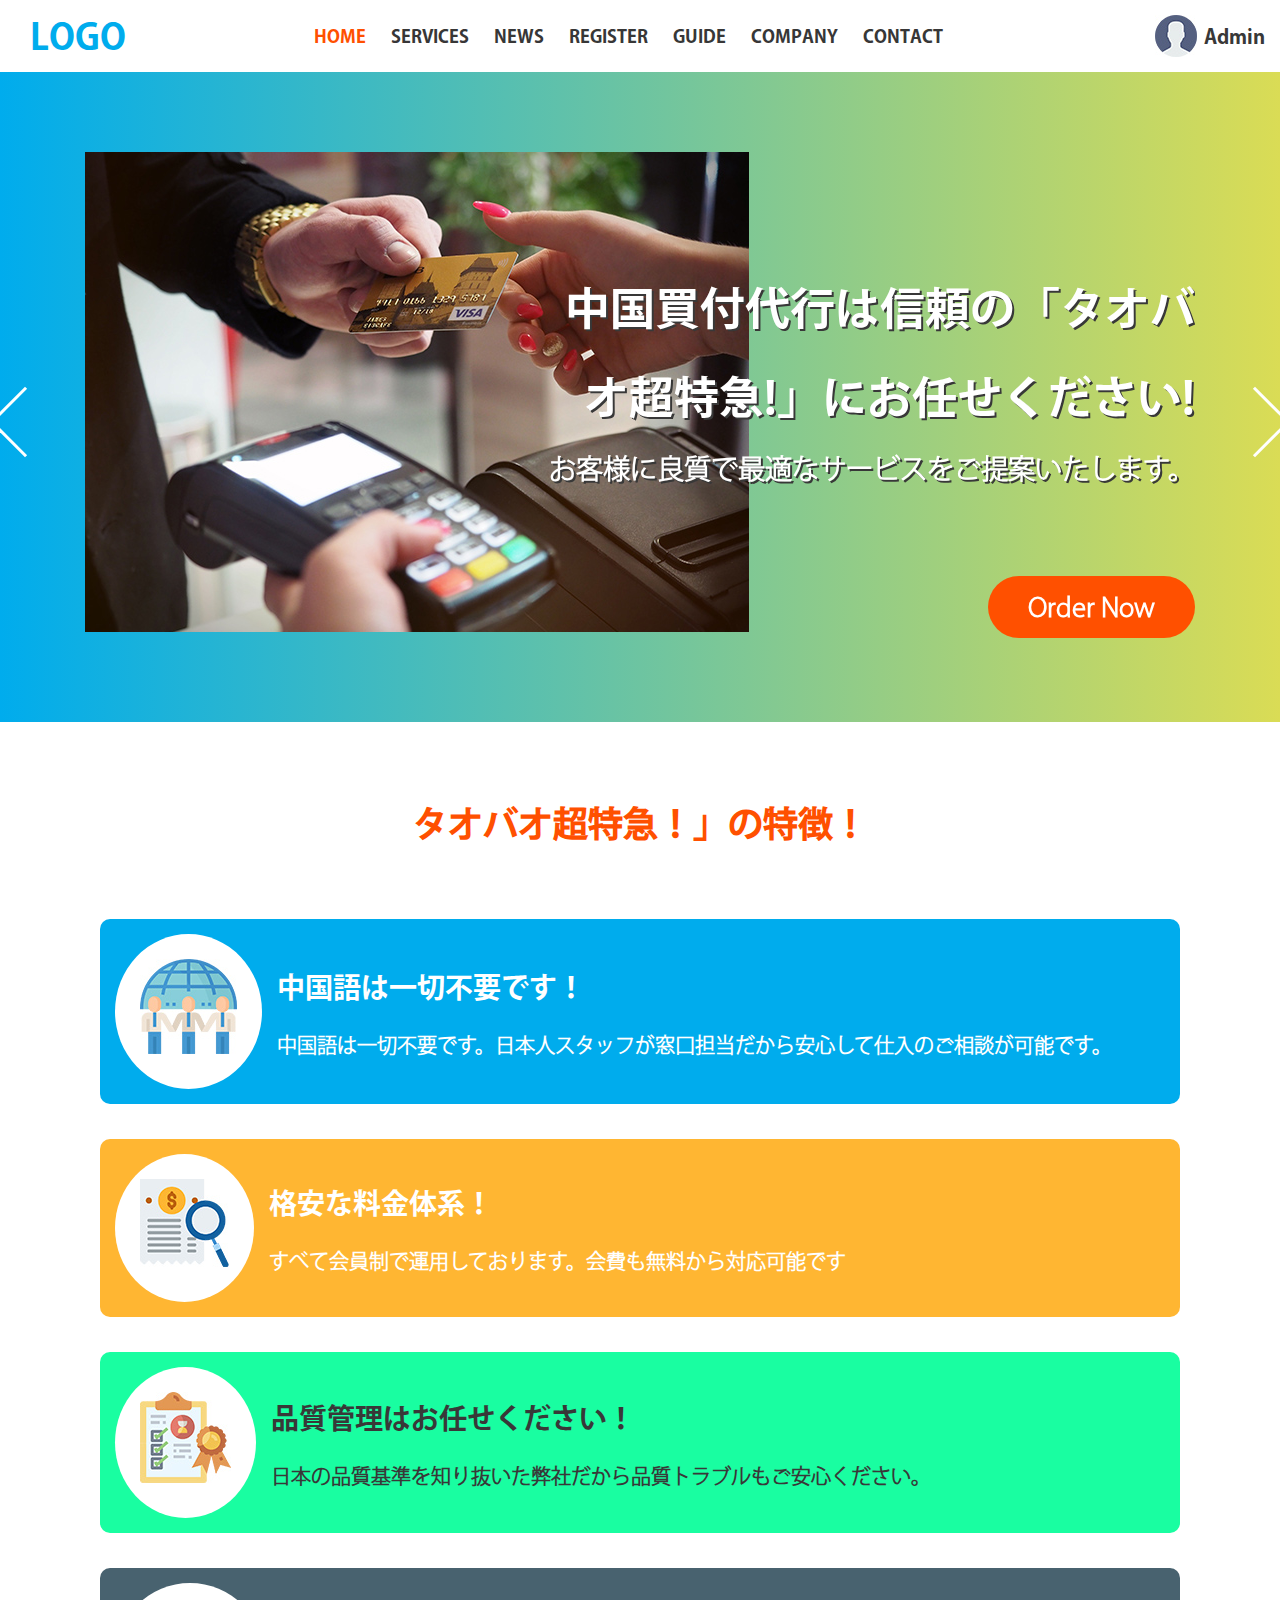
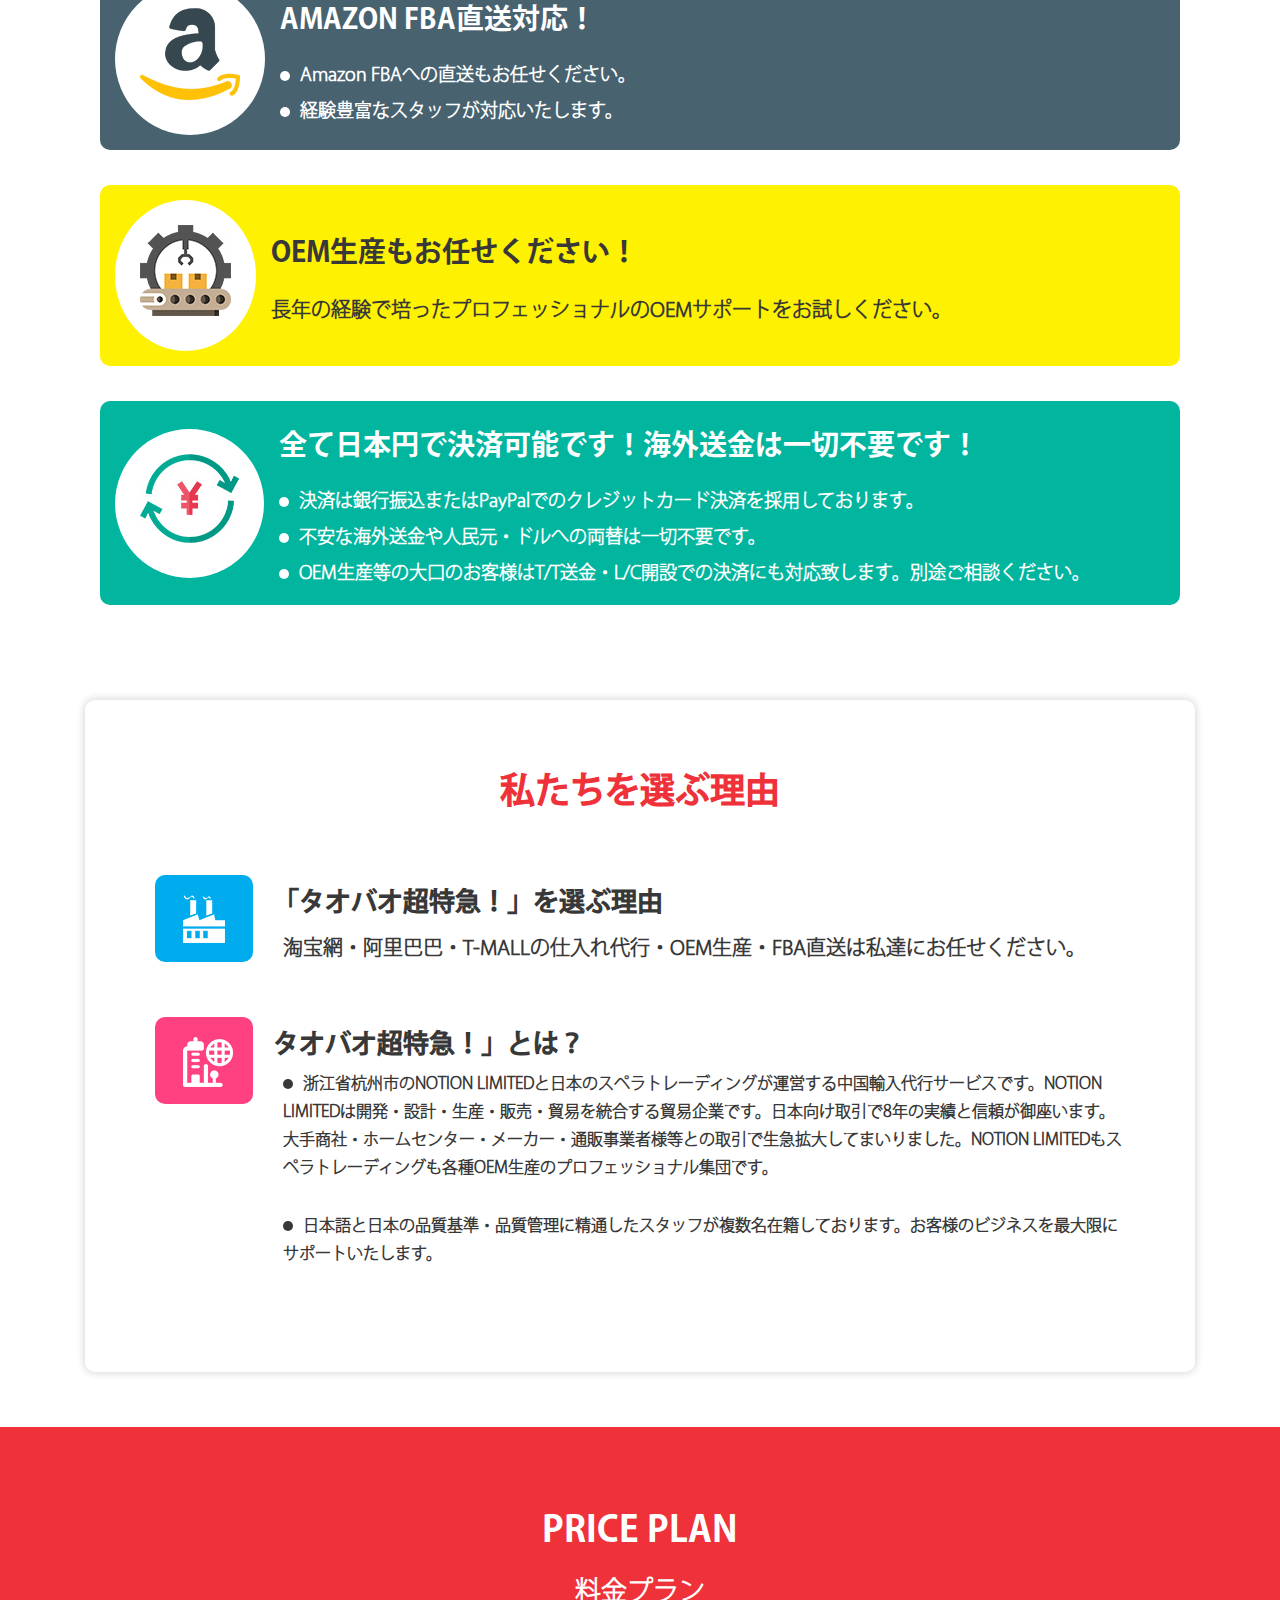
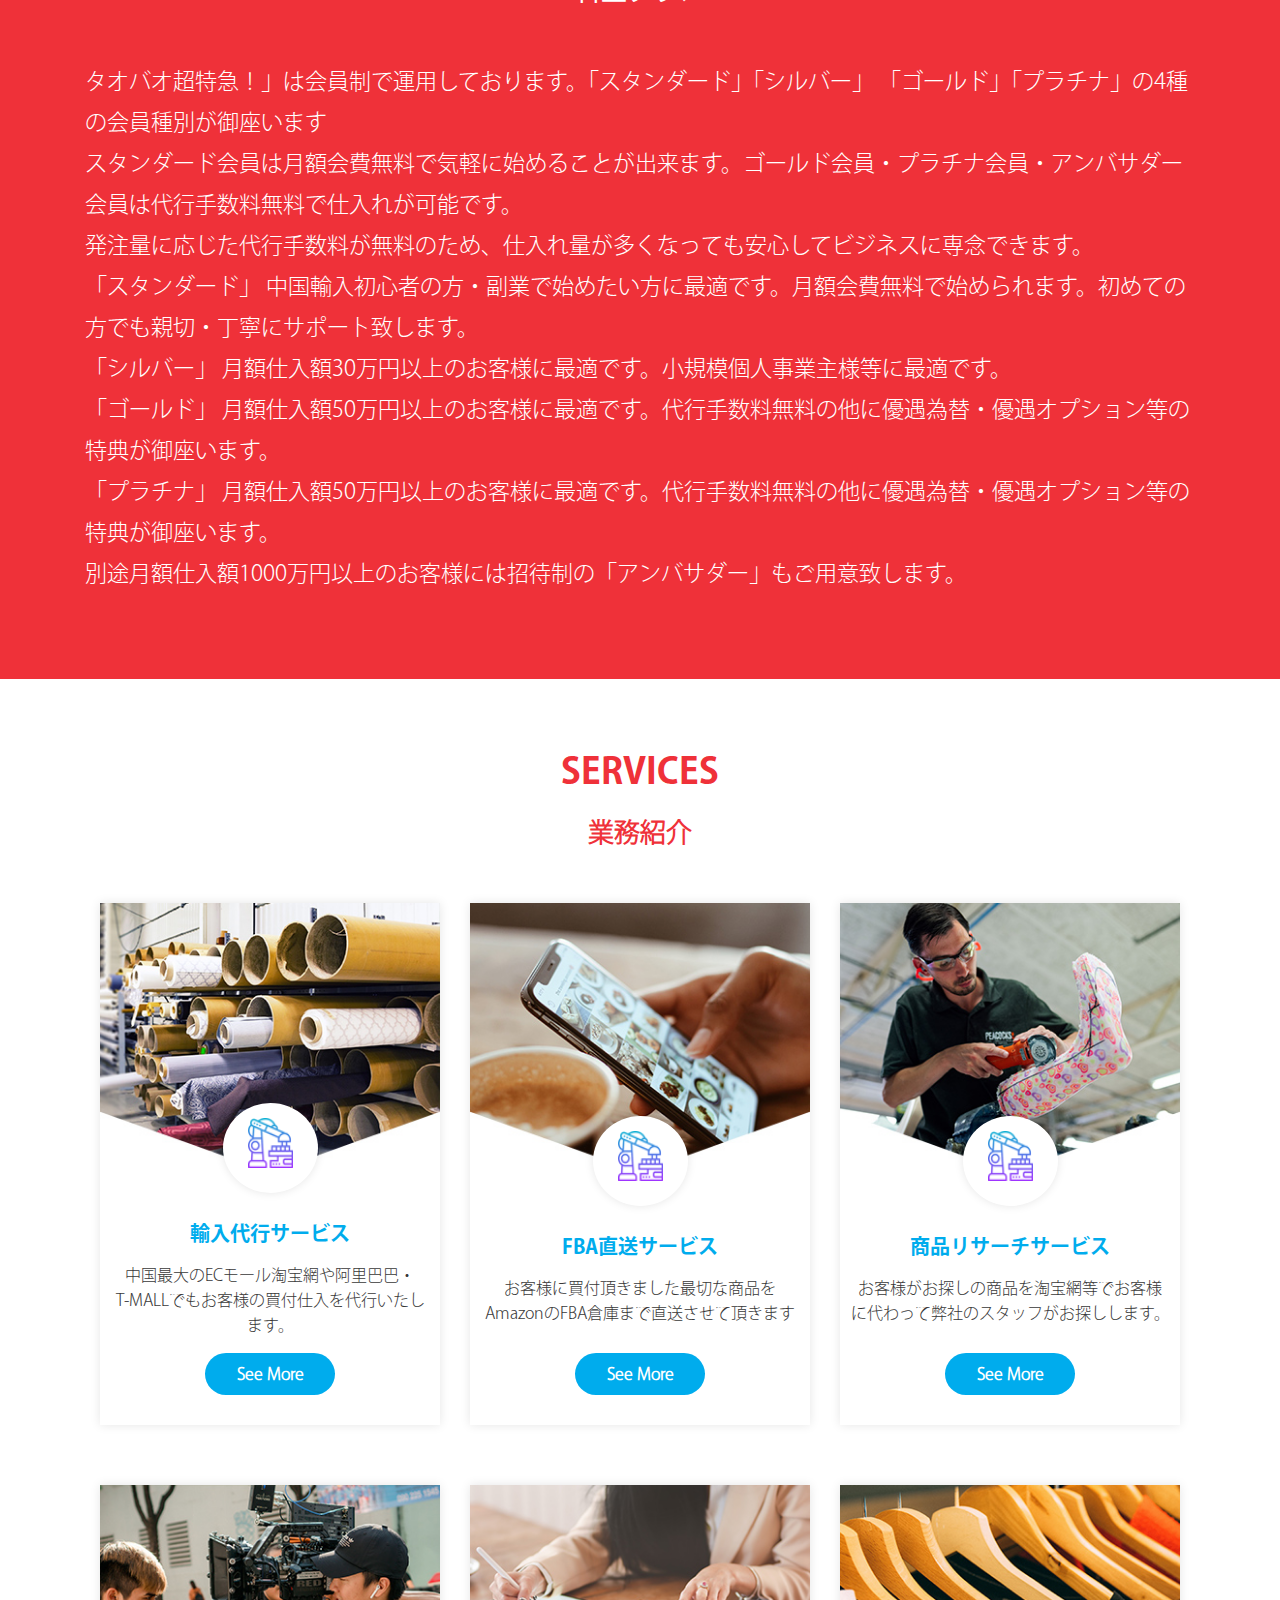
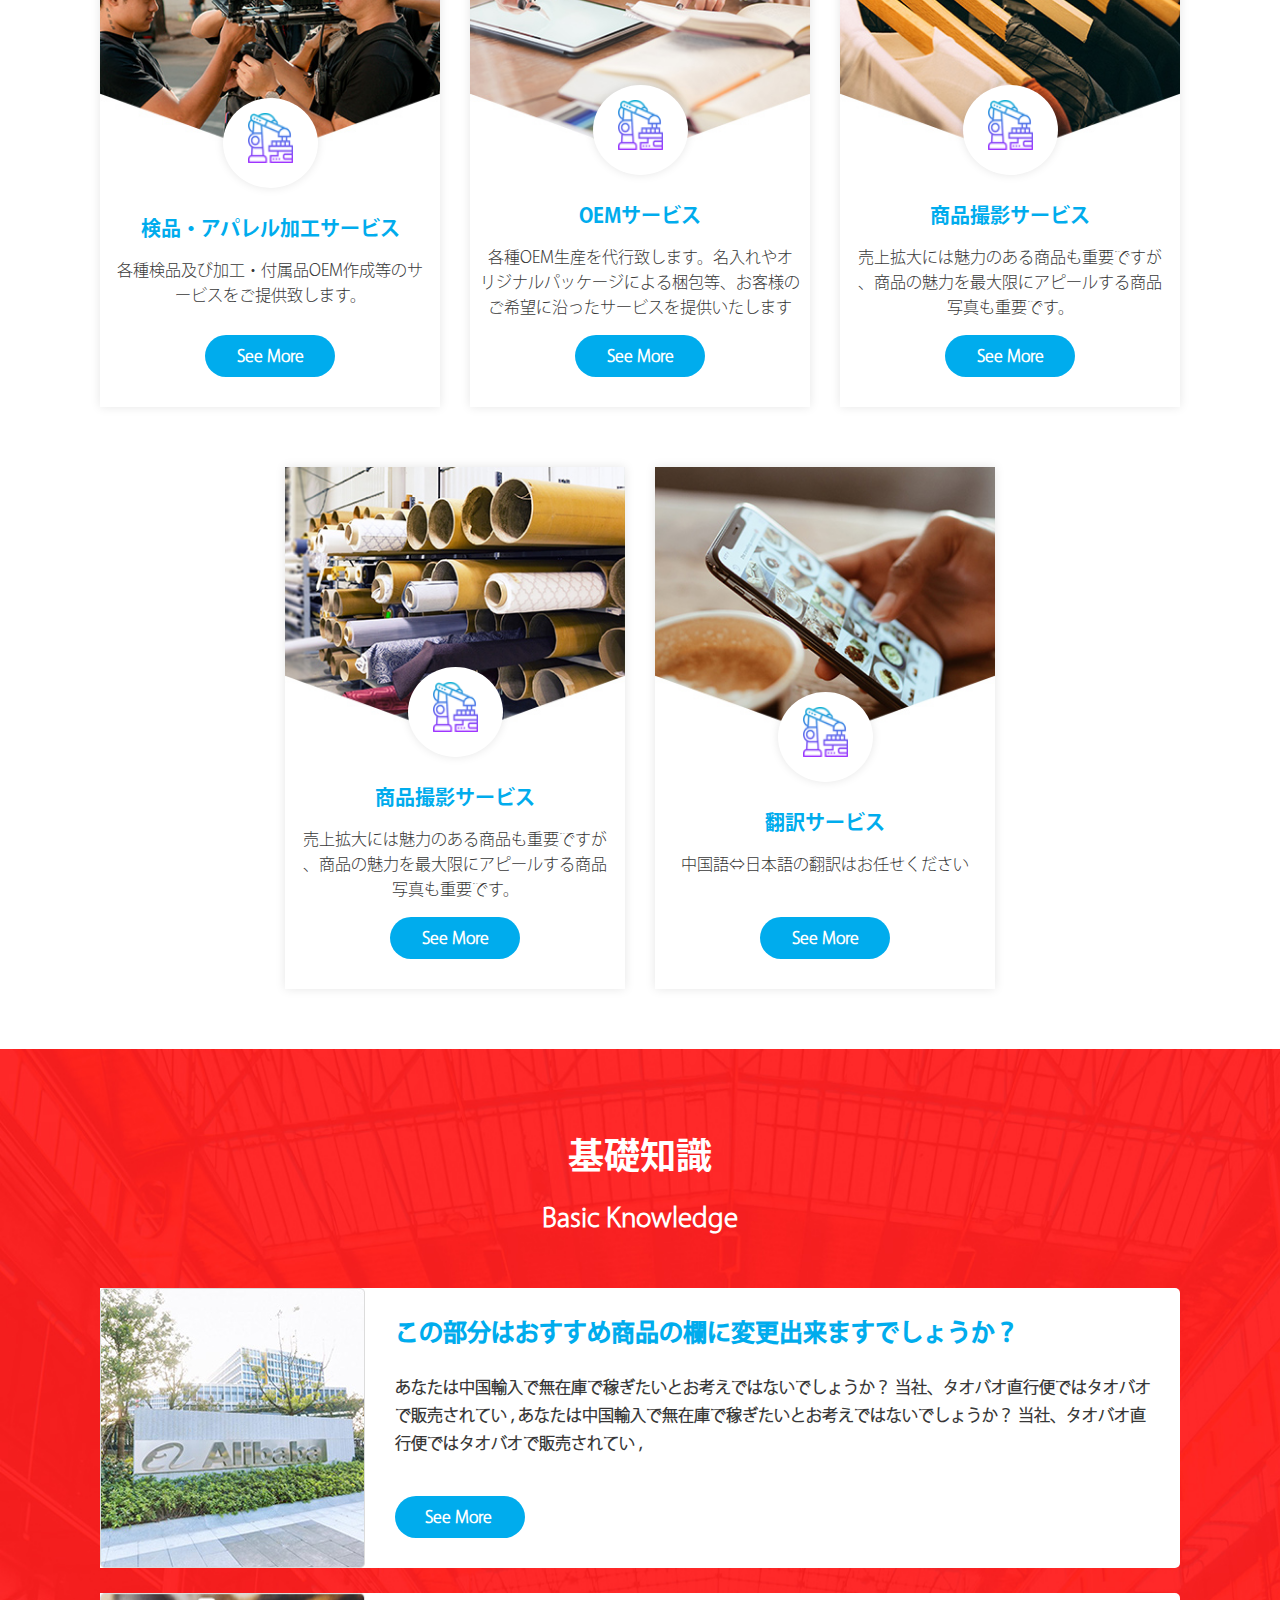
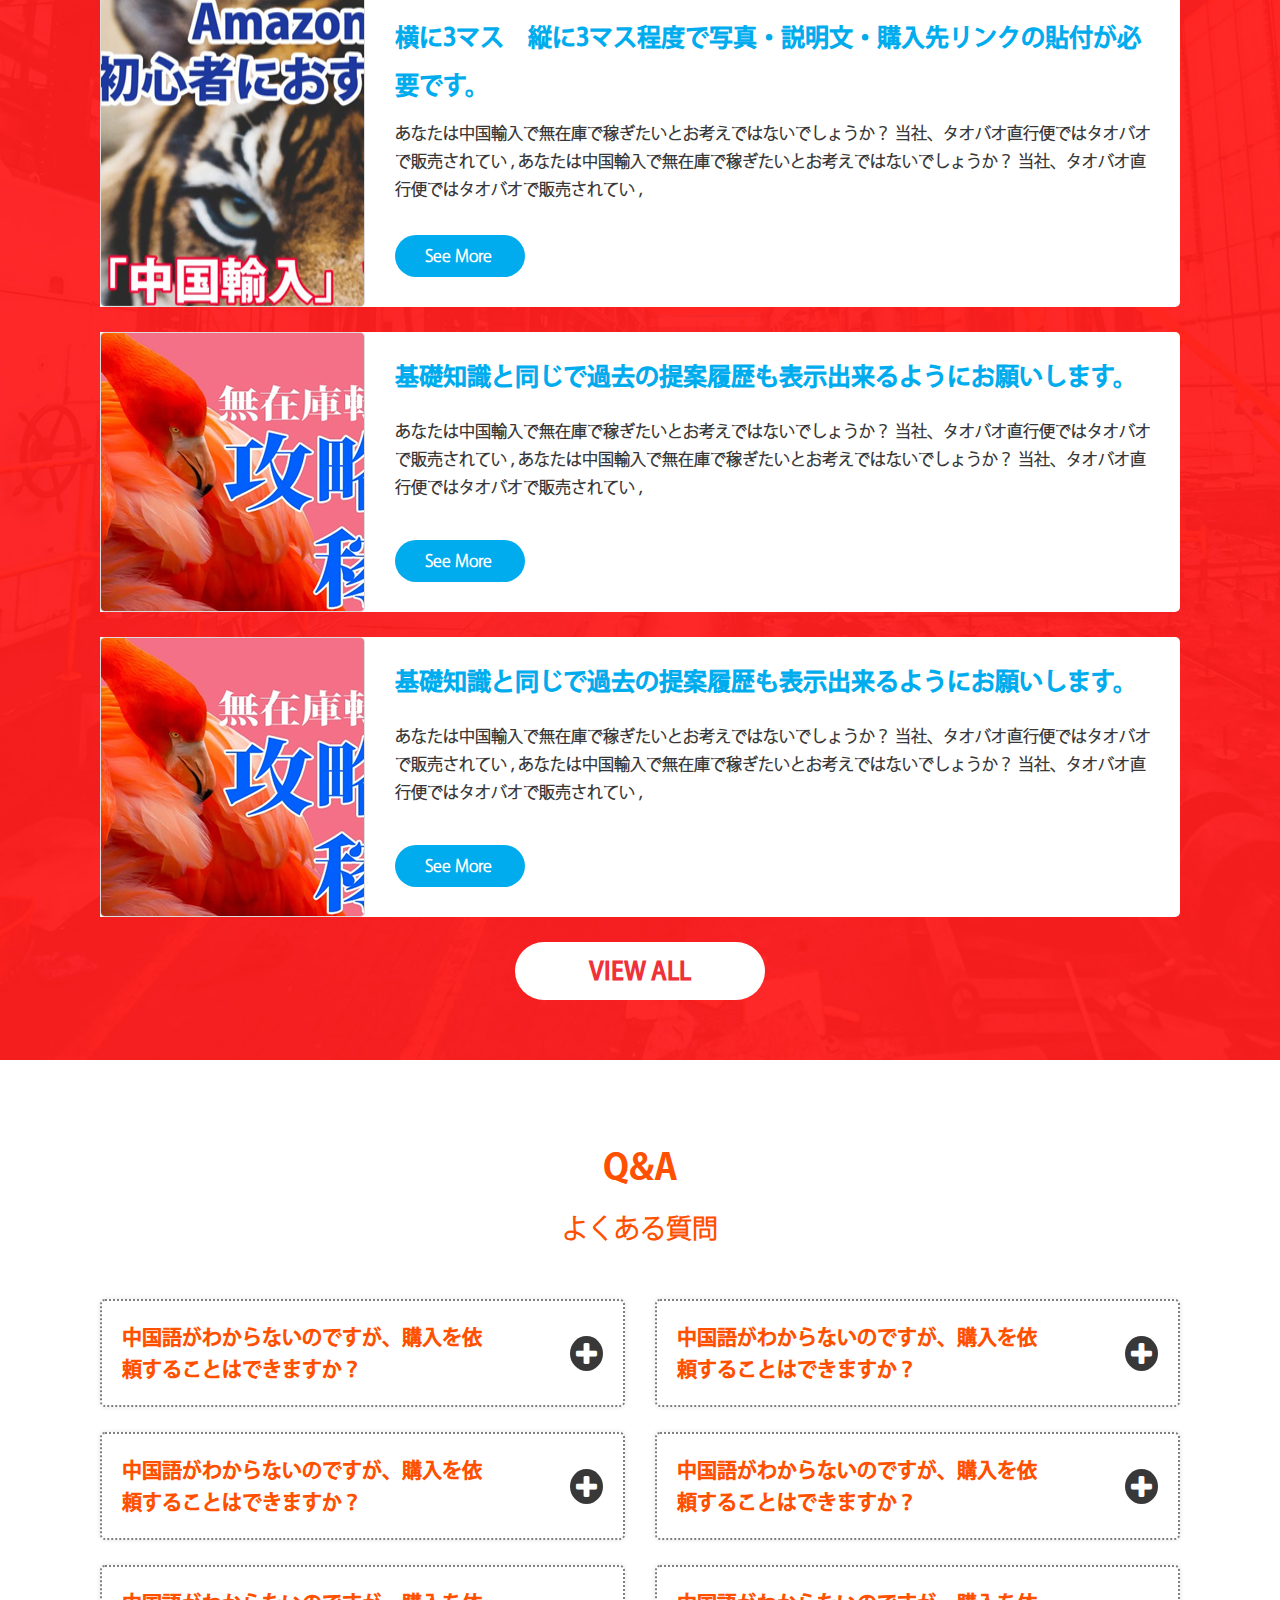
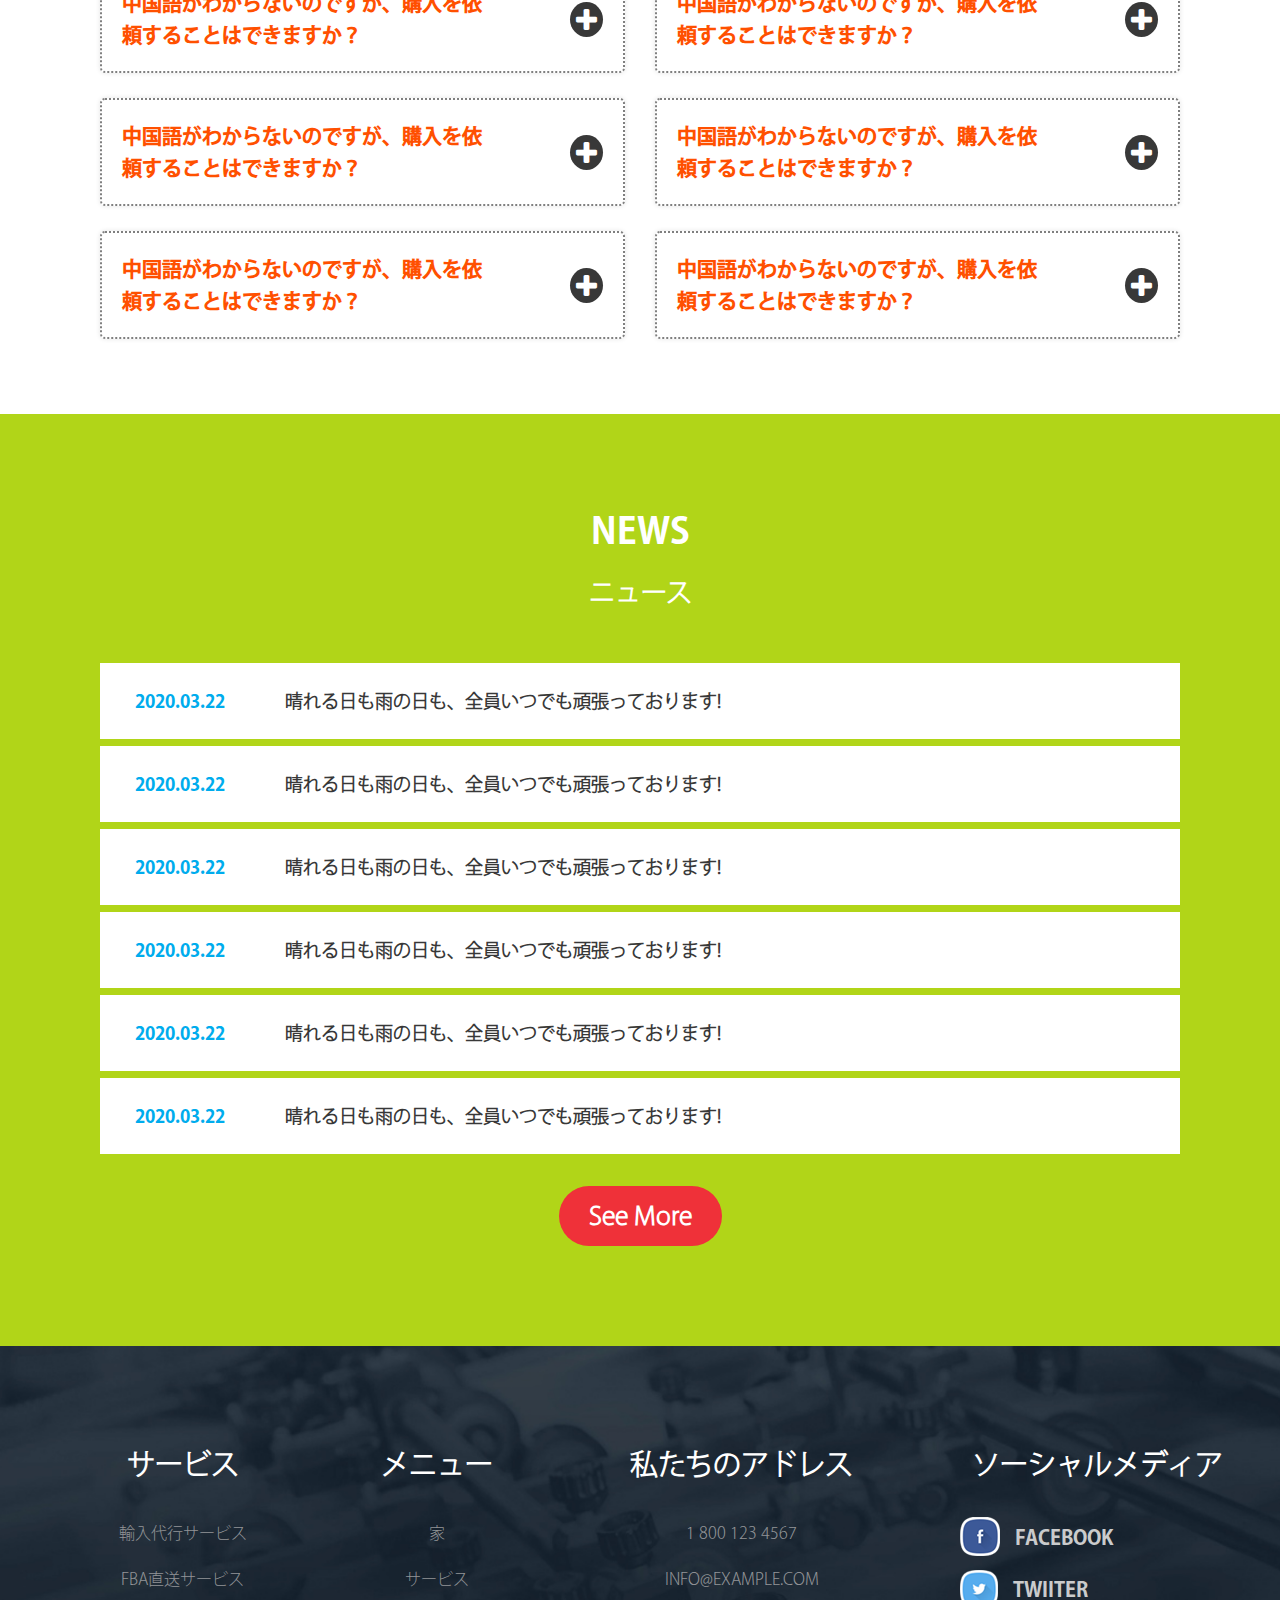
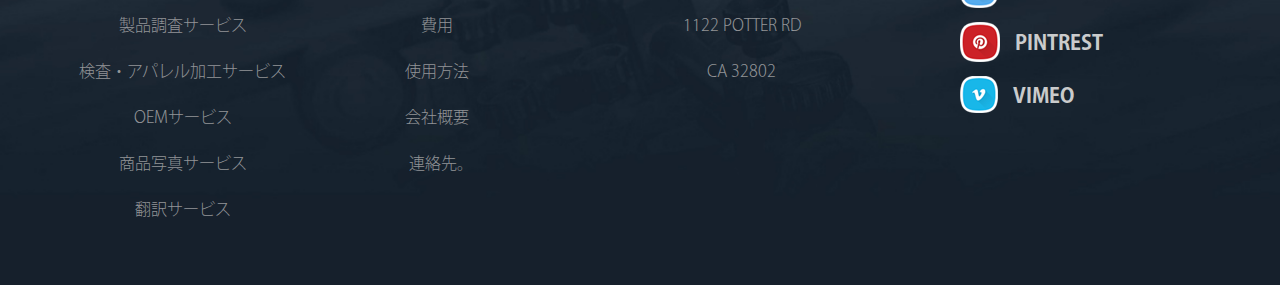
<file: index.html>
<!DOCTYPE html>
<html lang="ja">
  <head>
    <meta charset="UTF-8" />
    <meta name="viewport" content="width=device-width, initial-scale=1.0" />
    <link rel="stylesheet" href="font/font-awesome-4.7.0/font-awesome-4.7.0/css/font-awesome.css">
    <!-- Bootstrap-grid CSS -->
    <link rel="stylesheet" href="css/bootstrap-grid.min.css" />
    <!-- Slick slider -->
    <link rel="stylesheet" href="slick/slick-theme.css">
    <link rel="stylesheet" href="slick/slick.css">

    <link rel="stylesheet" href="scss/style.css" />
    <title>Document</title>
  </head>
  <body>
      <div class="container-fluid">
        <div class="row top-nav">    
            <div class="col-xl-auto col-lg-2">
                <div class="top-nav_logo">
                    LOGO
                </div>
            </div>
            
            <div class="col-xl-auto col-lg-9">
                <div class="top-nav_button">
                    <div class="top-nav_button-circle">
                        <i class="fa fa-bars fa-2x" aria-hidden="true"></i>
                    </div>
                </div>
                
                <ul class="top-nav_menu">
                    <li><a href="index.html" class="top-nav_menu__active">Home</a></li>
                    <li><a href="services.html">Services</a></li>
                    <li><a href="news.html">News</a></li>
                    <li><a href="register.html">Register</a></li>
                    <li><a href="guide.html">Guide</a></li>
                    <li><a href="company.html">Company</a></li>
                    <!-- <li><a href="pricing.html">Pricing</a></li> -->
                    <li><a href="contact.html">Contact</a></li>
                </ul>
            </div>

            <div class="col-xl-auto col-lg-1">
                <div class="top-nav_user">
                    <img src="img/icons/user.jpeg" alt="user">
                    <h3>Admin</h3>
                </div>
            </div>
            
        </div>
        <!-- /.top-nav -->
      </div>
      <!-- container-fluid -->

      <div class="container-fluid">
        <div class="slider">
            <div class="container">
                <div class="slider-blocks">
                    <div class="slider-block">
                        <img src="img/slider/photo-of-person-handing-card.jpeg" alt="photo">
                        <div class="slider-block_content">
                            <h1>中国買付代行は信頼の「タオバ<br>オ超特急!」にお任せください!</h1>
                            <h2>お客様に良質で最適なサービスをご提案いたします。</h2>
                            <a href="#" class="btn btn-warning">Order Now</a>
                        </div>
                    </div>

                    <div class="slider-block">
                        <img src="img/slider/photo-of-person-handing-card.jpeg" alt="photo">
                        <div class="slider-block_content">
                            <h1>中国買付代行は信頼の「タオバ<br>オ超特急!」にお任せください!</h1>
                            <h2>お客様に良質で最適なサービスをご提案いたします。</h2>
                            <a href="#" class="btn btn-warning">Order Now</a>
                        </div>
                    </div>
                </div>
            </div> 
        </div>
        <!-- slider -->

        <div class="content">
            <div class="container">
                <div class="content-block1">
                    <h1>タオバオ超特急！」の特徴！</h1>
                    <div class="row">
                        <div class="col-12">
                            <div class="content-block1-item content-block1-item_primary">
                                <div class="content-block1-item_img">
                                    <img src="img/icons/partnership.jpeg" alt="partnership">
                                </div>
                                <div class="content-block1-item_h">
                                    <h2>中国語は一切不要です！</h2>
                                    <h3>中国語は一切不要です。日本人スタッフが窓口担当だから安心して仕入のご相談が可能です。</h3>    
                                </div>
                            </div>
                        </div>
                        <!-- col-12 -->
                        <div class="col-12">
                            <div class="content-block1-item content-block1-item_orange">
                                <div class="content-block1-item_img">
                                    <img src="img/icons/price.jpeg" alt="price">
                                </div>
                                <div class="content-block1-item_h">
                                    <h2>格安な料金体系！</h2>
                                    <h3>すべて会員制で運用しております。会費も無料から対応可能です</h3>    
                                </div>
                            </div>
                        </div>
                        <!-- col-12 -->
                        <div class="col-12">
                            <div class="content-block1-item content-block1-item_green">
                                <div class="content-block1-item_img">
                                    <img src="img/icons/assurance.jpeg" alt="assurance">
                                </div>
                                <div class="content-block1-item_h content-block1-item_h_text-black">
                                    <h2>品質管理はお任せください！</h2>
                                    <h3>日本の品質基準を知り抜いた弊社だから品質トラブルもご安心ください。</h3>    
                                </div>
                            </div>
                        </div>
                        <!-- col-12 -->
                        <div class="col-12">
                            <div class="content-block1-item content-block1-item_grey">
                                <div class="content-block1-item_img">
                                    <img src="img/icons/amazon.jpeg" alt="amaz">
                                </div>
                                <div class="content-block1-item_h content-block1-item_h_text-heavy">
                                    <h2>Amazon FBA直送対応！</h2>
                                    <h4>Amazon FBAへの直送もお任せください。</h4>
                                    <h4>経験豊富なスタッフが対応いたします。</h4>
                                </div>
                            </div>
                        </div>
                        <!-- col-12 -->
                        <div class="col-12">
                            <div class="content-block1-item content-block1-item_yellow">
                                <div class="content-block1-item_img">
                                    <img src="img/icons/production.jpeg" alt="production">
                                </div>
                                <div class="content-block1-item_h content-block1-item_h_text-heavy content-block1-item_h_text-black">
                                    <h2>OEM生産もお任せください！</h2>
                                    <h3>長年の経験で培ったプロフェッショナルのOEMサポートをお試しください。</h3>                                 
                                </div>
                            </div>
                        </div>
                        <!-- col-12 -->
                        <div class="col-12">
                            <div class="content-block1-item content-block1-item_aqua">
                                <div class="content-block1-item_img">
                                    <img src="img/icons/japan.jpeg" alt="japan">
                                </div>
                                <div class="content-block1-item_h">
                                    <h2>全て日本円で決済可能です！海外送金は一切不要です！</h2>
                                    <h4>決済は銀行振込またはPayPalでのクレジットカード決済を採用しております。</h4>
                                    <h4>不安な海外送金や人民元・ドルへの両替は一切不要です。</h4>
                                    <h4>OEM生産等の大口のお客様はT/T送金・L/C開設での決済にも対応致します。別途ご相談ください。</h4>
                                </div>
                            </div>
                        </div>
                        <!-- col-12 -->
                    </div>
                    <!-- row -->
                </div>
                <!-- contant-block1 -->

                <div class="content-block2">
                    <h1>私たちを選ぶ理由</h1>
                    <div class="row">
                        <div class="col-12">
                            <div class="content-block2-item">
                                <div class="content-block2-item_img">
                                    <img src="img/icons/icon_block2.png" alt="icon_block2">
                                </div>
                                <div class="content-block2-item_h">
                                    <h2>「タオバオ超特急！」を選ぶ理由</h2>
                                    <h3>淘宝網・阿里巴巴・T-MALLの仕入れ代行・OEM生産・FBA直送は私達にお任せください。</h3>                                 
                                </div>
                            </div>
                        </div>
                        <!-- col-12 -->
                        <div class="col-12">
                            <div class="content-block2-item">
                                <div class="content-block2-item_img content-block2-item_img_pink">
                                    <img src="img/icons/office-building.png" alt="office">
                                </div>
                                <div class="content-block2-item_h content-block2-item_h__items">
                                    <h2>タオバオ超特急！」とは？</h2>
                                    <h3>浙江省杭州市のNOTION LIMITEDと日本のスペラトレーディングが運営する中国輸入代行サービスです。NOTION LIMITEDは開発・設計・生産・販売・貿易を統合する貿易企業です。日本向け取引で8年の実績と信頼が御座います。大手商社・ホームセンター・メーカー・通販事業者様等との取引で生急拡大してまいりました。NOTION LIMITEDもスペラトレーディングも各種OEM生産のプロフェッショナル集団です。</h3>
                                    <h3>日本語と日本の品質基準・品質管理に精通したスタッフが複数名在籍しております。お客様のビジネスを最大限にサポートいたします。</h3>                                 
                                </div>
                            </div>
                        </div>
                        <!-- col-12 -->
                    </div>
                    <!-- row -->
                </div>
                <!-- contant-block2 -->
            </div>
            <!-- container -->

            <div class="content-block3">
                <h1>Price plan</h1>
                <h2>料金プラン</h2>
                <div class="row">
                    <div class="col-12">
                        <div class="content-block3-item">
                            <div class="container">
                                <p>タオバオ超特急！」は会員制で運用しております。「スタンダード」「シルバー」 「ゴールド」「プラチナ」の4種の会員種別が御座います</p>
                                <p>スタンダード会員は月額会費無料で気軽に始めることが出来ます。ゴールド会員・プラチナ会員・アンバサダー会員は代行手数料無料で仕入れが可能です。</p>
                                <p>発注量に応じた代行手数料が無料のため、仕入れ量が多くなっても安心してビジネスに専念できます。</p>
                                <p>「スタンダード」 中国輸入初心者の方・副業で始めたい方に最適です。月額会費無料で始められます。初めての方でも親切・丁寧にサポート致します。</p>
                                <p>「シルバー」 月額仕入額30万円以上のお客様に最適です。小規模個人事業主様等に最適です。</p>
                                <p>「ゴールド」 月額仕入額50万円以上のお客様に最適です。代行手数料無料の他に優遇為替・優遇オプション等の特典が御座います。</p>
                                <p>「プラチナ」 月額仕入額50万円以上のお客様に最適です。代行手数料無料の他に優遇為替・優遇オプション等の特典が御座います。</p>
                                <p>別途月額仕入額1000万円以上のお客様には招待制の「アンバサダー」もご用意致します。</p>    
                            </div>
                            <!-- container -->
                        </div>
                        <!-- content-block3-item -->
                    </div>
                    <!-- col-12 -->
                </div>
                <!-- row -->
            </div>
            <!-- content-block3 -->

            <div class="content-block4">
                <h1>Services</h1>
                <h2>業務紹介</h2>
                <div class="container">
                    <div class="row content-block4-item">
                        <div class="col-lg-4 col-md-6 col-sm-12">
                            <div class="content-block4-item_card">
                                <img src="img/cards/card1.jpeg" alt="card1">
                                <div class="content-block4-item_card-content">
                                    <div class="content-block4-item_card-content-img">
                                        <img src="img/cards/card-icon.png" alt="card-icon">
                                    </div>
                                    <h3>輸入代行サービス</h3>
                                    <p>中国最大のECモール淘宝網や阿里巴巴・<br> T-MALLでもお客様の買付仕入を代行いたします。</p>
                                </div>
                                <a href="#" class="btn btn-primary">See More</a>
                            </div>
                        </div>
                        <!-- col -->
                        <div class="col-lg-4 col-md-6 col-sm-12">
                            <div class="content-block4-item_card">
                                <img src="img/cards/card2.jpeg" alt="card2">
                                <div class="content-block4-item_card-content">
                                    <div class="content-block4-item_card-content-img">
                                        <img src="img/cards/card-icon.png" alt="card-icon">
                                    </div>
                                    <h3>FBA直送サービス</h3>
                                    <p>お客様に買付頂きました最切な商品を<br>AmazonのFBA倉庫まで直送させて頂きます</p>
                                </div>
                                <a href="#" class="btn btn-primary">See More</a>
                            </div>
                        </div>
                        <!-- col -->
                        <div class="col-lg-4 col-md-6 col-sm-12">
                            <div class="content-block4-item_card">
                                <img src="img/cards/card3.jpeg" alt="card3">
                                <div class="content-block4-item_card-content">
                                    <div class="content-block4-item_card-content-img">
                                        <img src="img/cards/card-icon.png" alt="card-icon">
                                    </div>
                                    <h3>商品リサーチサービス</h3>
                                    <p>お客様がお探しの商品を淘宝網等でお客様<br>に代わって弊社のスタッフがお探しします。</p>
                                </div>
                                <a href="#" class="btn btn-primary">See More</a>
                            </div>
                        </div>
                        <!-- col -->
                        <div class="col-lg-4 col-md-6 col-sm-12">
                            <div class="content-block4-item_card">
                                <img src="img/cards/card4.jpeg" alt="card4">
                                <div class="content-block4-item_card-content">
                                    <div class="content-block4-item_card-content-img">
                                        <img src="img/cards/card-icon.png" alt="card-icon">
                                    </div>
                                    <h3>検品・アパレル加工サービス</h3>
                                    <p>各種検品及び加工・付属品OEM作成等のサ<br>ービスをご提供致します。</p>
                                </div>
                                <a href="#" class="btn btn-primary">See More</a>
                            </div>
                        </div>
                        <!-- col -->
                        <div class="col-lg-4 col-md-6 col-sm-12">
                            <div class="content-block4-item_card">
                                <img src="img/cards/card5.jpeg" alt="card5">
                                <div class="content-block4-item_card-content">
                                    <div class="content-block4-item_card-content-img">
                                        <img src="img/cards/card-icon.png" alt="card-icon">
                                    </div>
                                    <h3>OEMサービス</h3>
                                    <p>各種OEM生産を代行致します。名入れやオ<br>リジナルパッケージによる梱包等、お客様の<br>ご希望に沿ったサービスを提供いたします</p>
                                </div>
                                <a href="#" class="btn btn-primary">See More</a>
                            </div>
                        </div>
                        <!-- col -->
                        <div class="col-lg-4 col-md-6 col-sm-12">
                            <div class="content-block4-item_card">
                                <img src="img/cards/card6.jpeg" alt="card6">
                                <div class="content-block4-item_card-content">
                                    <div class="content-block4-item_card-content-img">
                                        <img src="img/cards/card-icon.png" alt="card-icon">
                                    </div>
                                    <h3>商品撮影サービス</h3>
                                    <p>売上拡大には魅力のある商品も重要ですが<br>、商品の魅力を最大限にアピールする商品<br> 写真も重要です。</p>
                                </div>
                                <a href="#" class="btn btn-primary">See More</a>
                            </div>
                        </div>
                        <!-- col -->
                        <div class="col-lg-4 col-md-6 col-sm-12">
                            <div class="content-block4-item_card">
                                <img src="img/cards/card1.jpeg" alt="card1">
                                <div class="content-block4-item_card-content">
                                    <div class="content-block4-item_card-content-img">
                                        <img src="img/cards/card-icon.png" alt="card-icon">
                                    </div>
                                    <h3>商品撮影サービス</h3>
                                    <p>売上拡大には魅力のある商品も重要ですが<br>、商品の魅力を最大限にアピールする商品<br>写真も重要です。</p>
                                </div>
                                <a href="#" class="btn btn-primary">See More</a>
                            </div>
                        </div>
                        <!-- col -->
                        <div class="col-lg-4 col-md-6 col-sm-12">
                            <div class="content-block4-item_card">
                                <img src="img/cards/card2.jpeg" alt="card2">
                                <div class="content-block4-item_card-content">
                                    <div class="content-block4-item_card-content-img">
                                        <img src="img/cards/card-icon.png" alt="card-icon">
                                    </div>
                                    <h3>翻訳サービス</h3>
                                    <p>中国語⇔日本語の翻訳はお任せください</p>
                                </div>
                                <a href="#" class="btn btn-primary">See More</a>
                            </div>
                        </div>
                        <!-- col -->
                    </div>
                    <!-- row .content-block4-item-->
                </div>
                <!-- /.container -->
            </div>
            <!-- /.content-block4 -->   
            
            <div class="content-block5">
                <div class="container">
                    <h1>基礎知識</h1>
                    <h2>Basic Knowledge</h2>
                    <div class="row">
                        <div class="col-12">
                            <div class="content-block5-item">
                                <img src="img/block5/cardd1.jpeg" alt="card1">
                                <div class="content-block5-item_content">
                                    <h3>この部分はおすすめ商品の欄に変更出来ますでしょうか？</h3>
                                    <h4>あなたは中国輸入で無在庫で稼ぎたいとお考えではないでしょうか？ 当社、タオバオ直行便ではタオバオで販売されてい , 
                                         あなたは中国輸入で無在庫で稼ぎたいとお考えではないでしょうか？ 当社、タオバオ直行便ではタオバオで販売されてい , 
                                    </h4>
                                    <a href="#" class="btn btn-primary">See More</a>
                                </div>
                            </div>
                            <!-- /.content-block5-item -->
                        </div>
                        <!-- /.col-12 -->
                        <div class="col-12">
                            <div class="content-block5-item">
                                <img src="img/block5/cardd2.jpeg" alt="card2">
                                <div class="content-block5-item_content">
                                    <h3>横に3マス　縦に3マス程度で写真・説明文・購入先リンクの貼付が必要です。</h3>
                                    <h4>あなたは中国輸入で無在庫で稼ぎたいとお考えではないでしょうか？ 当社、タオバオ直行便ではタオバオで販売されてい ,  
                                        あなたは中国輸入で無在庫で稼ぎたいとお考えではないでしょうか？ 当社、タオバオ直行便ではタオバオで販売されてい , 
                                    </h4>
                                    <a href="#" class="btn btn-primary">See More</a>
                                </div>
                            </div>
                            <!-- /.content-block5-item -->
                        </div>
                        <!-- /.col-12 -->
                        <div class="col-12">
                            <div class="content-block5-item">
                                <img src="img/block5/cardd3.jpeg" alt="card3">
                                <div class="content-block5-item_content">
                                    <h3>基礎知識と同じで過去の提案履歴も表示出来るようにお願いします。</h3>
                                    <h4>あなたは中国輸入で無在庫で稼ぎたいとお考えではないでしょうか？ 当社、タオバオ直行便ではタオバオで販売されてい ,  
                                        あなたは中国輸入で無在庫で稼ぎたいとお考えではないでしょうか？ 当社、タオバオ直行便ではタオバオで販売されてい , 
                                    </h4>
                                    <a href="#" class="btn btn-primary">See More</a>
                                </div>
                            </div>
                            <!-- /.content-block5-item -->
                        </div>
                        <!-- /.col-12 -->
                        <div class="col-12">
                            <div class="content-block5-item">
                                <img src="img/block5/cardd3.jpeg" alt="card3">
                                <div class="content-block5-item_content">
                                    <h3>基礎知識と同じで過去の提案履歴も表示出来るようにお願いします。</h3>
                                    <h4>あなたは中国輸入で無在庫で稼ぎたいとお考えではないでしょうか？ 当社、タオバオ直行便ではタオバオで販売されてい ,  
                                        あなたは中国輸入で無在庫で稼ぎたいとお考えではないでしょうか？ 当社、タオバオ直行便ではタオバオで販売されてい ,  
                                    </h4>
                                    <a href="#" class="btn btn-primary">See More</a>
                                </div>
                            </div>
                            <!-- /.content-block5-item -->
                        </div>
                        <!-- /.col-12 -->
                    </div>
                    <!-- row -->
                    <div class="content-block5-btn">
                        <a href="#" class="btn btn-white">VIEW ALL</a>
                    </div>
                    <!-- content-block5-btn -->
                </div>
            </div>
            <!-- /.content-block5 -->

            <div class="content-block6">
                <div class="container">
                    <h1>Q&A</h1>
                    <h2>よくある質問</h2>
                    <div class="row">
                        <div class="col-md-6 col-sm-12">
                            <div class="content-block6-item">
                                <h3>中国語がわからないのですが、購入を依頼することはできますか？</h3>
                                <button type="button" class="btn-scroll">
                                    <i class="fa fa-plus fa-2x" aria-hidden="true"></i>
                                    <i class="fa fa-minus fa-2x" aria-hidden="true"></i>
                                </button>
                            </div>
                            <div class="content-block6-item_none">
                                <h4>商品についてご不明な点などは担当のスタッフまでご相談ください。経験豊富な弊社のスタッフが丁寧にサポートします。
                                    商品は弊社よりショップに確認させて頂きます。 また注文間違えや注文ミス
                                </h4>
                            </div>
                        </div>
                        <!-- col 1 -->
                        <div class="col-md-6 col-sm-12">
                            <div class="content-block6-item">
                                <h3>中国語がわからないのですが、購入を依頼することはできますか？</h3>
                                <button type="button" class="btn-scroll">
                                    <i class="fa fa-plus fa-2x" aria-hidden="true"></i>
                                    <i class="fa fa-minus fa-2x" aria-hidden="true"></i>
                                </button>
                            </div>
                            <div class="content-block6-item_none">
                                <h4>商品についてご不明な点などは担当のスタッフまでご相談ください。経験豊富な弊社のスタッフが丁寧にサポートします。
                                    商品は弊社よりショップに確認させて頂きます。 また注文間違えや注文ミス
                                </h4>
                            </div>
                        </div>
                        <!-- col 2-->
                        <div class="col-md-6 col-sm-12">
                            <div class="content-block6-item">
                                <h3>中国語がわからないのですが、購入を依頼することはできますか？</h3>
                                <button type="button" class="btn-scroll">
                                    <i class="fa fa-plus fa-2x" aria-hidden="true"></i>
                                    <i class="fa fa-minus fa-2x" aria-hidden="true"></i>
                                </button>
                            </div>
                            <div class="content-block6-item_none">
                                <h4>商品についてご不明な点などは担当のスタッフまでご相談ください。経験豊富な弊社のスタッフが丁寧にサポートします。
                                    商品は弊社よりショップに確認させて頂きます。 また注文間違えや注文ミス
                                </h4>
                            </div>
                        </div>
                        <!-- col 3-->
                        <div class="col-md-6 col-sm-12">
                            <div class="content-block6-item">
                                <h3>中国語がわからないのですが、購入を依頼することはできますか？</h3>
                                <button type="button" class="btn-scroll">
                                    <i class="fa fa-plus fa-2x" aria-hidden="true"></i>
                                    <i class="fa fa-minus fa-2x" aria-hidden="true"></i>
                                </button>
                            </div>
                            <div class="content-block6-item_none">
                                <h4>商品についてご不明な点などは担当のスタッフまでご相談ください。経験豊富な弊社のスタッフが丁寧にサポートします。
                                    商品は弊社よりショップに確認させて頂きます。 また注文間違えや注文ミス
                                </h4>
                            </div>
                        </div>
                        <!-- col 4-->
                        <div class="col-md-6 col-sm-12">
                            <div class="content-block6-item">
                                <h3>中国語がわからないのですが、購入を依頼することはできますか？</h3>
                                <button type="button" class="btn-scroll">
                                    <i class="fa fa-plus fa-2x" aria-hidden="true"></i>
                                    <i class="fa fa-minus fa-2x" aria-hidden="true"></i>
                                </button>
                            </div>
                            <div class="content-block6-item_none">
                                <h4>商品についてご不明な点などは担当のスタッフまでご相談ください。経験豊富な弊社のスタッフが丁寧にサポートします。
                                    商品は弊社よりショップに確認させて頂きます。 また注文間違えや注文ミス
                                </h4>
                            </div>
                        </div>
                        <!-- col 5-->
                        <div class="col-md-6 col-sm-12">
                            <div class="content-block6-item">
                                <h3>中国語がわからないのですが、購入を依頼することはできますか？</h3>
                                <button type="button" class="btn-scroll">
                                    <i class="fa fa-plus fa-2x" aria-hidden="true"></i>
                                    <i class="fa fa-minus fa-2x" aria-hidden="true"></i>
                                </button>
                            </div>
                            <div class="content-block6-item_none">
                                <h4>商品についてご不明な点などは担当のスタッフまでご相談ください。経験豊富な弊社のスタッフが丁寧にサポートします。
                                    商品は弊社よりショップに確認させて頂きます。 また注文間違えや注文ミス
                                </h4>
                            </div>
                        </div>
                        <!-- col 6-->
                        <div class="col-md-6 col-sm-12">
                            <div class="content-block6-item">
                                <h3>中国語がわからないのですが、購入を依頼することはできますか？</h3>
                                <button type="button" class="btn-scroll">
                                    <i class="fa fa-plus fa-2x" aria-hidden="true"></i>
                                    <i class="fa fa-minus fa-2x" aria-hidden="true"></i>
                                </button>
                            </div>
                            <div class="content-block6-item_none">
                                <h4>商品についてご不明な点などは担当のスタッフまでご相談ください。経験豊富な弊社のスタッフが丁寧にサポートします。
                                    商品は弊社よりショップに確認させて頂きます。 また注文間違えや注文ミス
                                </h4>
                            </div>
                        </div>
                        <!-- col 7-->
                        <div class="col-md-6 col-sm-12">
                            <div class="content-block6-item">
                                <h3>中国語がわからないのですが、購入を依頼することはできますか？</h3>
                                <button type="button" class="btn-scroll">
                                    <i class="fa fa-plus fa-2x" aria-hidden="true"></i>
                                    <i class="fa fa-minus fa-2x" aria-hidden="true"></i>
                                </button>
                            </div>
                            <div class="content-block6-item_none">
                                <h4>商品についてご不明な点などは担当のスタッフまでご相談ください。経験豊富な弊社のスタッフが丁寧にサポートします。
                                    商品は弊社よりショップに確認させて頂きます。 また注文間違えや注文ミス
                                </h4>
                            </div>
                        </div>
                        <!-- col 8-->
                        <div class="col-md-6 col-sm-12">
                            <div class="content-block6-item">
                                <h3>中国語がわからないのですが、購入を依頼することはできますか？</h3>
                                <button type="button" class="btn-scroll">
                                    <i class="fa fa-plus fa-2x" aria-hidden="true"></i>
                                    <i class="fa fa-minus fa-2x" aria-hidden="true"></i>
                                </button>
                            </div>
                            <div class="content-block6-item_none">
                                <h4>商品についてご不明な点などは担当のスタッフまでご相談ください。経験豊富な弊社のスタッフが丁寧にサポートします。
                                    商品は弊社よりショップに確認させて頂きます。 また注文間違えや注文ミス
                                </h4>
                            </div>
                        </div>
                        <!-- col 9-->
                        <div class="col-md-6 col-sm-12">
                            <div class="content-block6-item">
                                <h3>中国語がわからないのですが、購入を依頼することはできますか？</h3>
                                <button type="button" class="btn-scroll">
                                    <i class="fa fa-plus fa-2x" aria-hidden="true"></i>
                                    <i class="fa fa-minus fa-2x" aria-hidden="true"></i>
                                </button>
                            </div>
                            <div class="content-block6-item_none">
                                <h4>商品についてご不明な点などは担当のスタッフまでご相談ください。経験豊富な弊社のスタッフが丁寧にサポートします。
                                    商品は弊社よりショップに確認させて頂きます。 また注文間違えや注文ミス
                                </h4>
                            </div>
                        </div>
                        <!-- col 10-->
                    </div>
                    <!-- row -->
                </div>
                <!-- container -->
            </div>
            <!-- /.content-block6 -->

            <div class="content-block7">
                <div class="container">
                    <h1>NEWS</h1>
                    <h2>ニュース</h2>
                    <div class="row">
                        <div class="col-12">
                            <div class="content-block7-item">
                                <h4>2020.03.22</h4>
                                <h5>晴れる日も雨の日も、全員いつでも頑張っております!</h5>
                            </div>
                        </div>
                        <!-- col -->
                        <div class="col-12">
                            <div class="content-block7-item">
                                <h4>2020.03.22</h4>
                                <h5>晴れる日も雨の日も、全員いつでも頑張っております!</h5>
                            </div>
                        </div>
                        <!-- col -->
                        <div class="col-12">
                            <div class="content-block7-item">
                                <h4>2020.03.22</h4>
                                <h5>晴れる日も雨の日も、全員いつでも頑張っております!</h5>
                            </div>
                        </div>
                        <!-- col -->
                        <div class="col-12">
                            <div class="content-block7-item">
                                <h4>2020.03.22</h4>
                                <h5>晴れる日も雨の日も、全員いつでも頑張っております!</h5>
                            </div>
                        </div>
                        <!-- col -->
                        <div class="col-12">
                            <div class="content-block7-item">
                                <h4>2020.03.22</h4>
                                <h5>晴れる日も雨の日も、全員いつでも頑張っております!</h5>
                            </div>
                        </div>
                        <!-- col -->
                        <div class="col-12">
                            <div class="content-block7-item">
                                <h4>2020.03.22</h4>
                                <h5>晴れる日も雨の日も、全員いつでも頑張っております!</h5>
                            </div>
                        </div>
                        <!-- col -->
                    </div>
                    <!-- row -->
                    <div class="content-block7-btn">
                        <a href="#" class="btn btn-red">See More</a>
                    </div>
                </div>
            </div>
            <!-- /.content-block7 -->
        </div>
        <!-- content -->
      </div>

      
      <footer class="footer">
        <div class="row">
            <div class="col-lg-3 col-md-6 col-sm-12">
                <h1>サービス</h1>
                <ul>
                <li><a href="#">輸入代行サービス</a></li>
                <li><a href="#">FBA直送サービス</a></li>
                <li><a href="#">製品調査サービス</a></li>
                <li><a href="#">検査・アパレル加工サービス</a></li>
                <li><a href="#">OEMサービス</a></li>
                <li><a href="#">商品写真サービス</a></li>
                <li><a href="#">翻訳サービス</a></li>
            </ul>
            </div>
            <!-- col -->
            <div class="col-lg-2 col-md-6 col-sm-12">
            <h1>メニュー</h1>
            <ul>
                <li><a href="#">家</a></li>
                <li><a href="#">サービス</a></li>
                <li><a href="#">費用</a></li>
                <li><a href="#">使用方法</a></li>
                <li><a href="#">会社概要</a></li>
                <li><a href="#">  連絡先。</a></li>
            </ul>
        </div>
        <!-- col -->
        <div class="col-lg-4 col-md-6 col-sm-12">
            <h1>私たちのアドレス</h1>
            <ul>
                <li><a href="#">1 800 123 4567</a></li>
                <li><a href="#">INFO@EXAMPLE.COM</a></li>
                <li><a href="#">1122 POTTER RD</a></li>
                <li><a href="#">CA 32802</a></li>
            </ul>
        </div>
        <!-- col -->
        <div class="col-lg-3 col-md-6 col-sm-12">
            <h1>ソーシャルメディア</h1>
            <ul class="footer_menu">
                <li>
                    <a href="#">
                        <img src="img/icons/social/fb.png" alt="fb">
                        <span>Facebook</span>
                    </a>
                </li>
                <li>
                    <a href="#">
                        <img src="img/icons/social/twiiter.png" alt="twiiter">
                        <span>twiiter</span>
                    </a>
                </li>
                <li>
                    <a href="#">
                        <img src="img/icons/social/pintrest.png" alt="pintrest">
                        <span>pintrest</span>
                    </a>
                </li>
                <li>
                    <a href="#">
                        <img src="img/icons/social/vimeo.png" alt="vimeo">
                        <span>vimeo</span>
                    </a>
                </li>
            </ul>
        </div>
        <!-- col -->
        </div>
        <!-- row -->
      </footer>
      <!-- footer -->
    
      <script src="js/jquery.min.js"></script>
      <script src="slick/slick.js"></script>
      <script src="js/script.js"></script>
  </body>
</html>
</file>
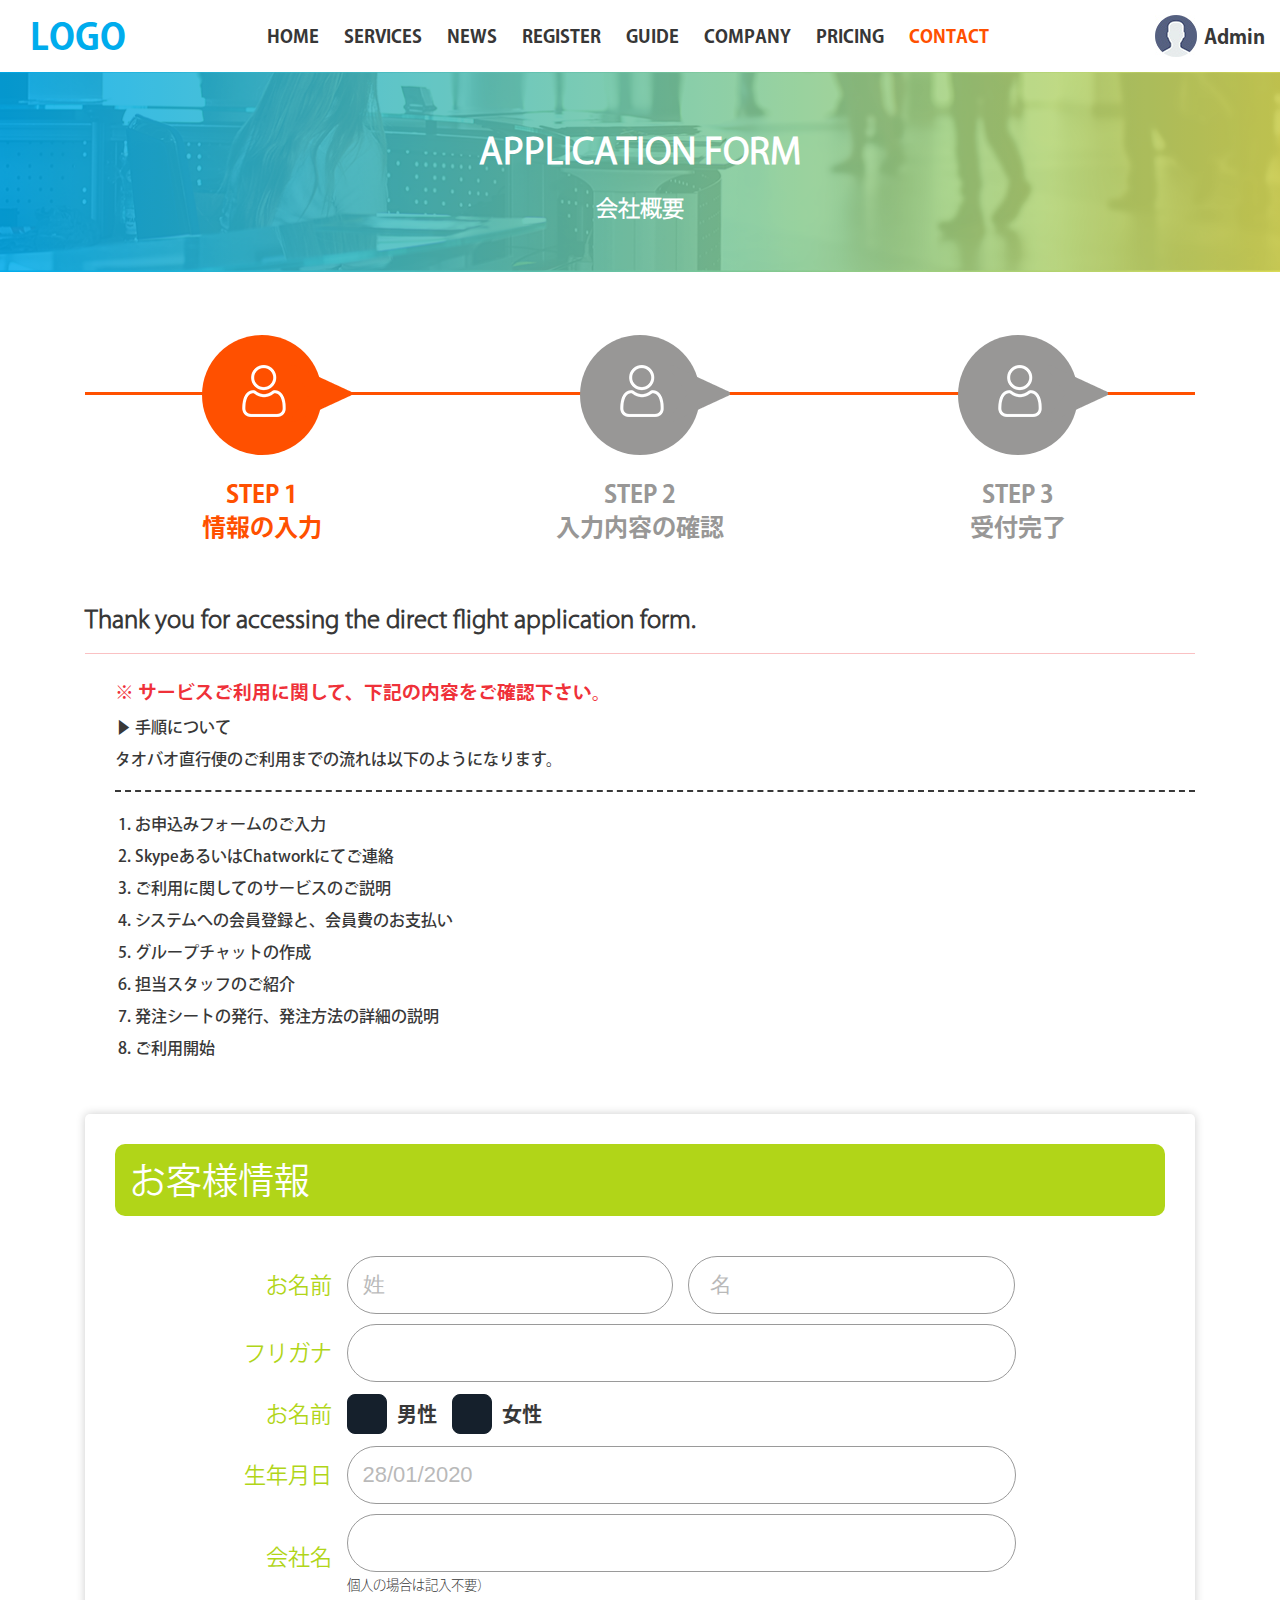
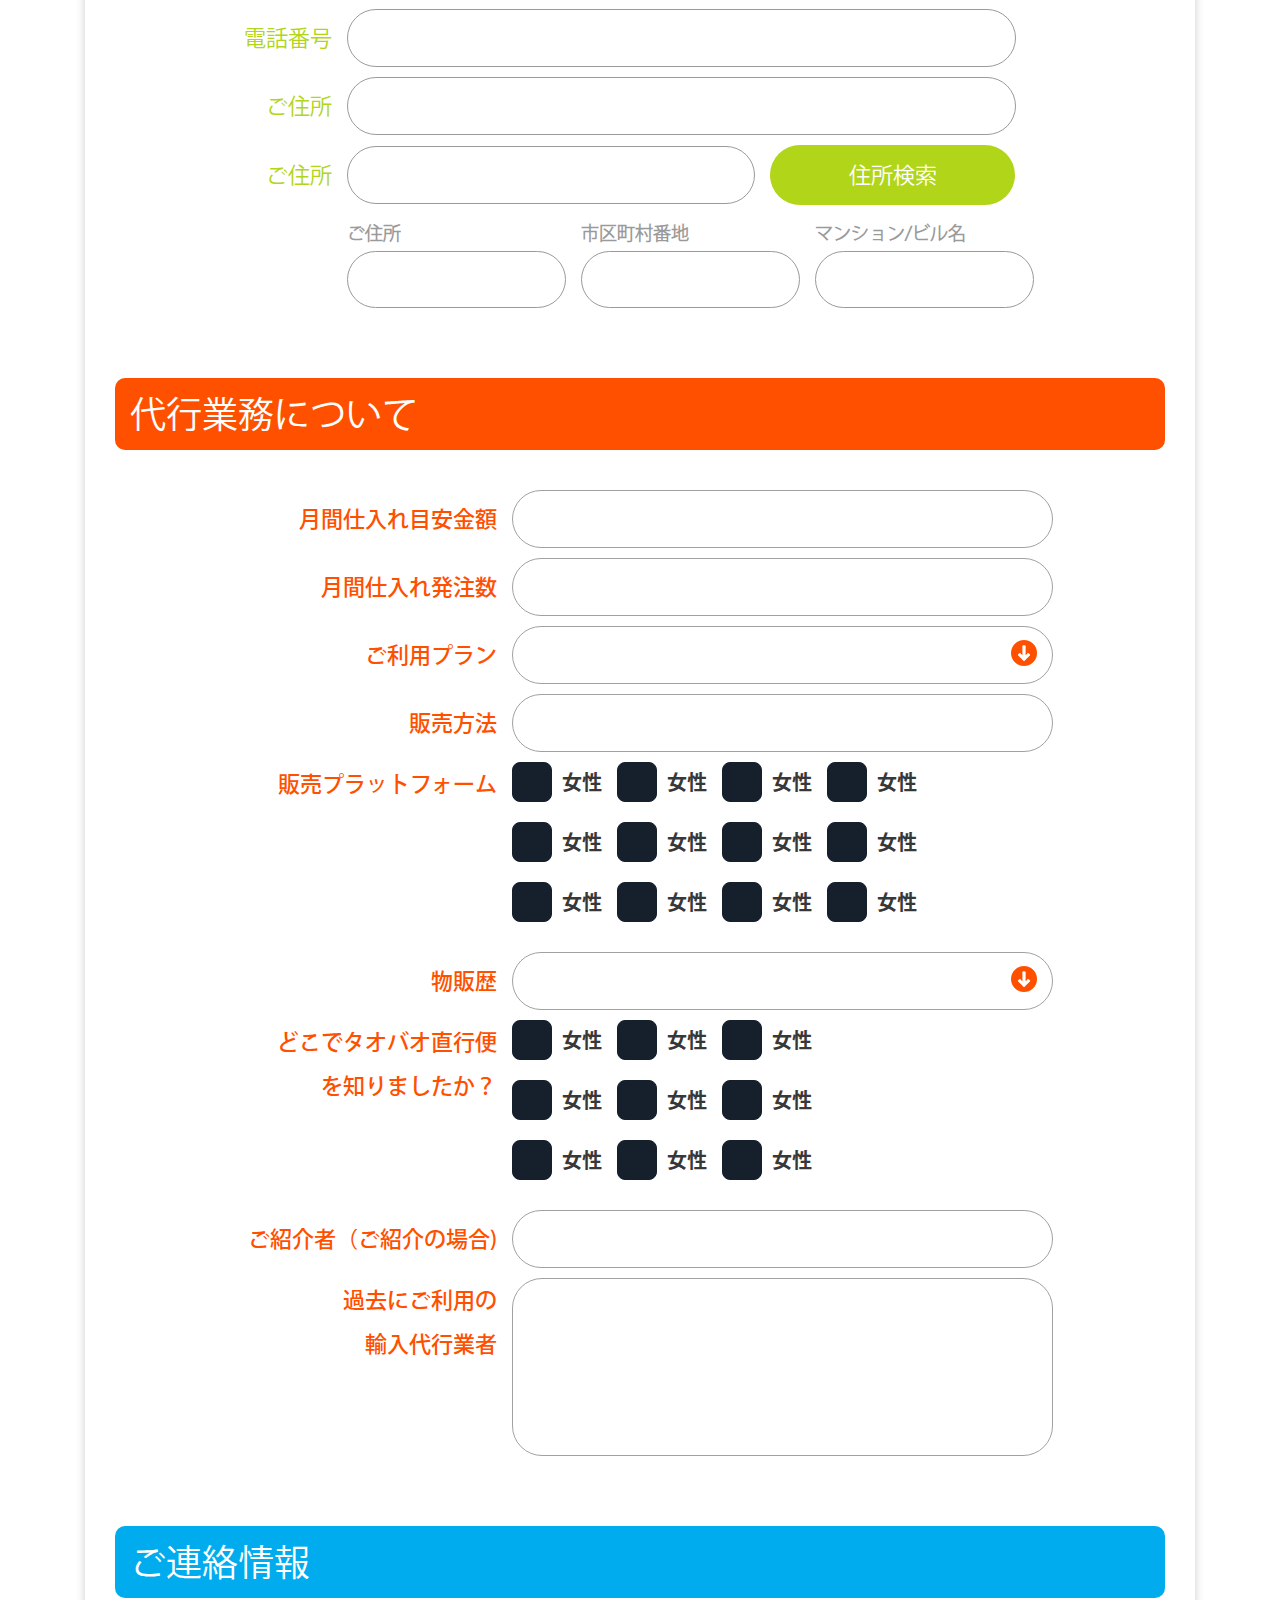
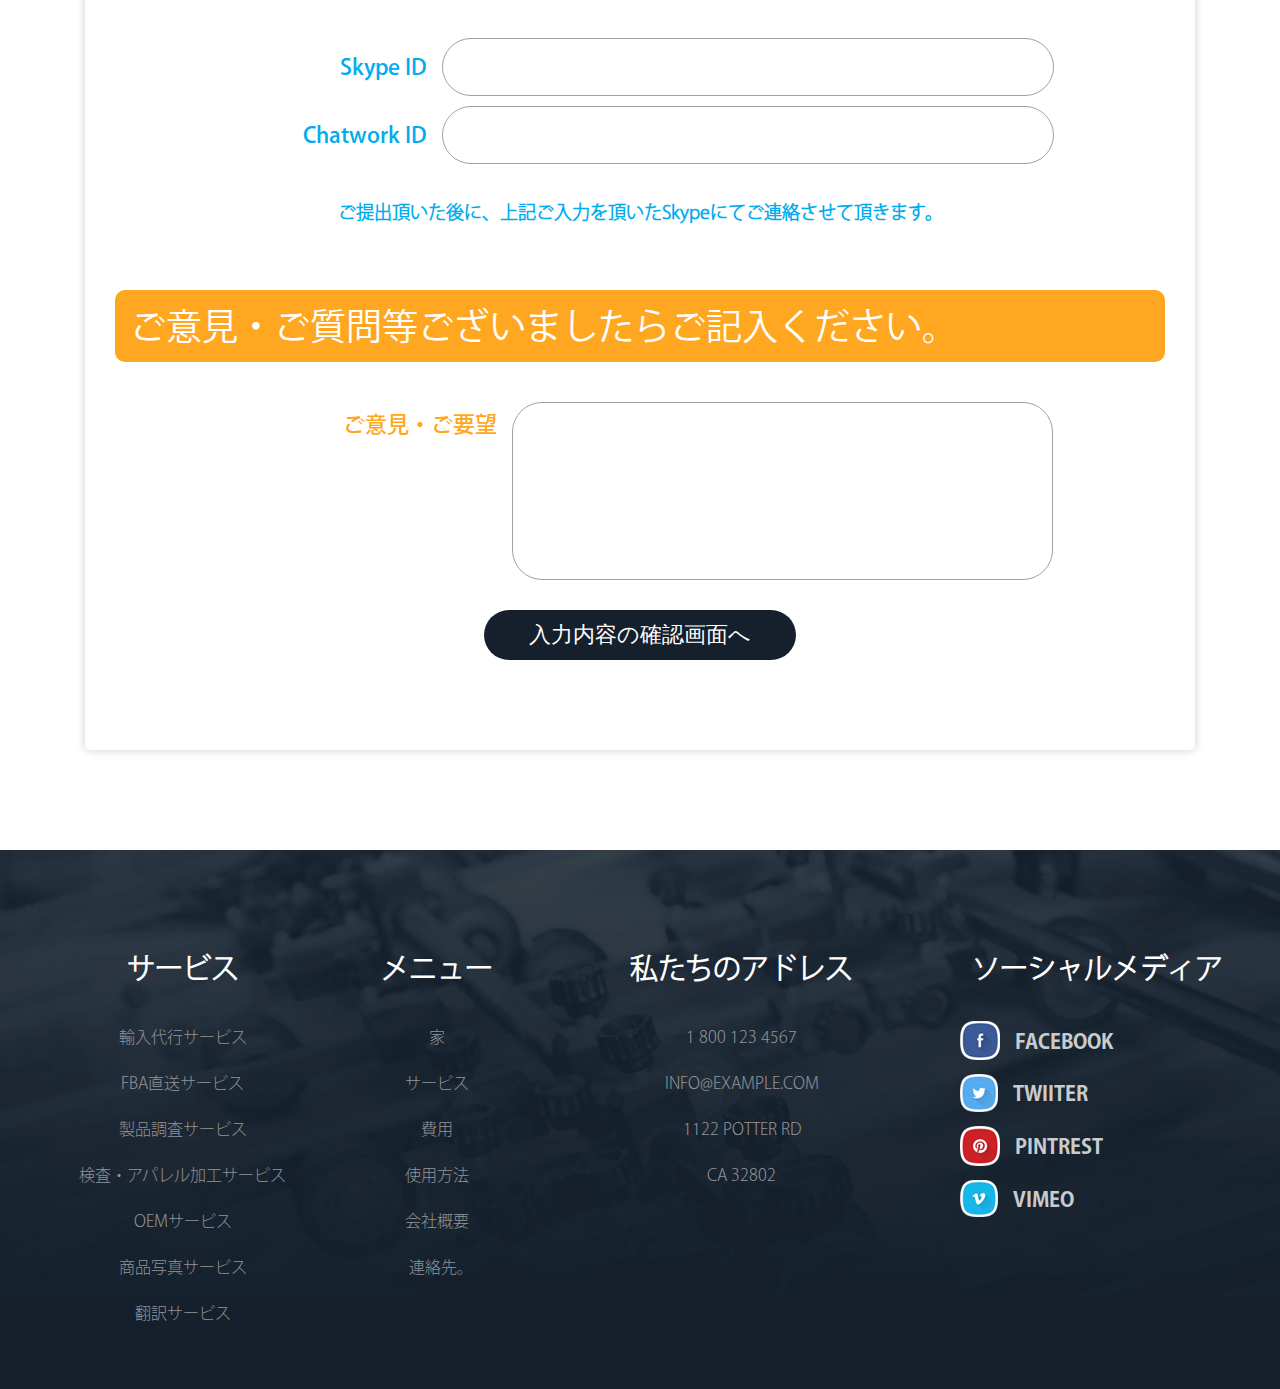
<file: contact.html>
<!DOCTYPE html>
<html lang="ja">
  <head>
    <meta charset="UTF-8" />
    <meta name="viewport" content="width=device-width, initial-scale=1.0" />
    <link rel="stylesheet" href="font/font-awesome-4.7.0/font-awesome-4.7.0/css/font-awesome.css">
    <!-- Bootstrap-grid CSS -->
    <link rel="stylesheet" href="css/bootstrap-grid.min.css" />
    <!-- Slick slider -->
    <link rel="stylesheet" href="slick/slick-theme.css">
    <link rel="stylesheet" href="slick/slick.css">

    <link rel="stylesheet" href="scss/style.css" />
    <title>Document</title>
  </head>
  <body>
      <div class="container-fluid">
        <div class="row top-nav">    
            <div class="col-xl-auto col-lg-2">
                <div class="top-nav_logo">
                    LOGO
                </div>
            </div>
            
            <div class="col-xl-auto col-lg-9">
                <div class="top-nav_button">
                    <div class="top-nav_button-circle">
                        <i class="fa fa-bars fa-2x" aria-hidden="true"></i>
                    </div>
                </div>
                
                <ul class="top-nav_menu">
                    <li><a href="index.html">Home</a></li>
                    <li><a href="services.html">Services</a></li>
                    <li><a href="news.html">News</a></li>
                    <li><a href="register.html">Register</a></li>
                    <li><a href="guide.html">Guide</a></li>
                    <li><a href="company.html">Company</a></li>
                    <li><a href="pricing.html">Pricing</a></li>
                    <li><a href="contact.html" class="top-nav_menu__active">Contact</a></li>
                </ul>
            </div>

            <div class="col-xl-auto col-lg-1">
                <div class="top-nav_user">
                    <img src="img/icons/user.jpeg" alt="user">
                    <h3>Admin</h3>
                </div>
            </div>
            
        </div>
        <!-- /.top-nav -->
      </div>
      <!-- container-fluid -->

      <div class="container-fluid">
        <div class="top-page">
            <h1>Application form</h1>
            <h3>会社概要</h3>
        </div>
        <!-- /.top-page -->
        <div class="container">
            <div class="contact-1">
                <div class="contact-1_content">
                    <div class="contact-1_content_user contact-1_content_user__orange">
                        <img src="img/icons/contact-user.png" alt="user">
                     </div>
                     <h2 class="contact-1_content_h2">Step 1</h2>
                     <h2 class="contact-1_content_h2">情報の入力</h2>
                </div>
                <!-- /.contact-1_content -->
                
                <div class="contact-1_content">
                    <div class="contact-1_content_user contact-1_content_user__grey">
                        <img src="img/icons/contact-user.png" alt="user">
                     </div>
                     <h2 class="contact-1_content-h2">Step 2</h2>
                     <h2 class="contact-1_content-h2">入力内容の確認</h2>
                </div>
                <!-- /.contact-1_content -->

                <div class="contact-1_content">
                    <div class="contact-1_content_user contact-1_content_user__grey">
                        <img src="img/icons/contact-user.png" alt="user">
                     </div>
                     <h2 class="contact-1_content-h2">Step 3</h2>
                     <h2 class="contact-1_content-h2">受付完了</h2>
                </div>
                <!-- /.contact-1_content -->
            </div>
            <!-- /.contact-1 -->

            <div class="contact-2">
                <h5>Thank you for accessing the direct flight application form.</h5>
                <div class="contact-2_line1"></div>
                <div class="contact-2_block">
                    <h3>※ サービスご利用に関して、下記の内容をご確認下さい。</h3>
                    <p>▶ 手順について</p>
                    <p>タオバオ直行便のご利用までの流れは以下のようになります。</p>
                    <div class="contact-2_block_line"></div>
                    <ol>
                        <li>お申込みフォームのご入力</li>
                        <li>SkypeあるいはChatworkにてご連絡</li>
                        <li>ご利用に関してのサービスのご説明</li>
                        <li>システムへの会員登録と、会員費のお支払い</li>
                        <li>グループチャットの作成</li>
                        <li>担当スタッフのご紹介</li>
                        <li>発注シートの発行、発注方法の詳細の説明</li>
                        <li>ご利用開始</li>
                    </ol>
                </div>
                <!-- /.contact-2_block-info -->
            </div>
            <!-- /.contact-2 -->

            <div class="contact-3">
                <div class="contact-3_h1 contact-3_h1-green">お客様情報</div>
                <div class="row contact-3_form-1">
                    <form>
                        <div class="col-12 contact-3_form-1_input">
                            <span>お名前</span>
                            <input type="text" placeholder="姓" class="contact-3_form-1_input-50">
                            <input type="text" placeholder=" 名 " class="contact-3_form-1_input-50">
                        </div>
                        <!-- col -->
                        <div class="col-12 contact-3_form-1_input">
                            <span>フリガナ</span>
                            <input type="text" placeholder="" class="contact-3_form-1_input-80">
                        </div>
                        <!-- col -->
                        <div class="col-12 contact-3_form-1_input">
                            <span>お名前</span>
                            <input type="checkbox" class="custom-checkbox" id="3" name="happy" value="yes" style="display: none;">
                            <label for="3">男性</label>
                            <input type="checkbox" class="custom-checkbox" id="4" name="happy" value="yes" style="display: none;">
                            <label for="4">女性</label>
                        </div>
                        <!-- col -->
                        <div class="col-12 contact-3_form-1_input">
                            <span>生年月日</span>
                            <input type="text" placeholder="28/01/2020" class="contact-3_form-1_input-80">
                        </div>
                        <!-- col -->
                        <div class="col-12 contact-3_form-1_input">
                            <span>会社名</span>
                            <div class="contact-3_form-1_input-col">
                                <input type="text" placeholder="" class="contact-3_form-1_input-col-80">
                                <small>個人の場合は記入不要）</small>
                            </div>
                        </div>
                        <!-- col -->
                        <div class="col-12 contact-3_form-1_input">
                            <span>電話番号</span>
                            <input type="text" placeholder="" class="contact-3_form-1_input-80">
                        </div>
                        <!-- col -->
                        <div class="col-12 contact-3_form-1_input">
                            <span>ご住所</span>
                            <input type="text" placeholder="" class="contact-3_form-1_input-80">
                        </div>
                        <!-- col -->
                        <div class="col-12 contact-3_form-1_input">
                            <span>ご住所</span>
                            <input type="text" placeholder="" class="contact-3_form-1_input-70">
                            <div class="contact-3_form-1_input-30">住所検索</div>
                        </div>
                        <!-- col -->
                        <div class="col-12 contact-3_form-1_input">
                            <span></span>
                            <div class="contact-3_form-1_input-cols contact-3_form-1_input-cols-margin">
                                <h3>ご住所</h3>
                                <input class="contact-3_form-1_input-25">
                            </div>
                            <div class="contact-3_form-1_input-cols">
                                <h3>市区町村番地</h3>
                                <input class="contact-3_form-1_input-25">
                            </div>
                            <div class="contact-3_form-1_input-cols">
                                <h3>マンション/ビル名</h3>
                                <input class="contact-3_form-1_input-25">
                            </div>
                        </div>
                        <!-- col -->
                    </form>
                    <!-- form -->
                </div>
                <!-- row -->

                <div class="contact-3_h1 contact-3_h1-orange">代行業務について</div>
                <div class="row contact-3_form-2">
                    <div class="col-12 contact-3_form-2_input">
                        <span>月間仕入れ目安金額</span>
                        <input type="text"  placeholder="" class="contact-3_form-2_input-80">
                    </div>
                    <!-- col -->
                    <div class="col-12 contact-3_form-2_input">
                        <span>月間仕入れ発注数</span>
                        <input type="text" placeholder="" class="contact-3_form-2_input-80">
                    </div>
                    <!-- col -->
                    <div class="col-12 contact-3_form-2_input">
                        <span>ご利用プラン</span>
                        <input type="file" class="contact-3_form-2_input-80 input-file">
                    </div>
                    <!-- col -->
                    <div class="col-12 contact-3_form-2_input">
                        <span>販売方法</span>
                        <input type="text" placeholder="" class="contact-3_form-2_input-80">
                    </div>
                    <!-- col -->
                    <div class="col-12 contact-3_form-2_input contact-3_form-2_input-start">
                        <span>販売プラットフォーム</span>
                        <div class="contact-3_form-2_input-start-check">
                            <div class="row contact-3_form-2_input-start-check-row">
                                <input type="checkbox" class="custom-checkbox" id="25" name="happy" value="yes" style="display: none;">
                                <label for="25">女性</label>
                                <input type="checkbox" class="custom-checkbox" id="26" name="happy" value="yes" style="display: none;">
                                <label for="26">女性</label>
                                <input type="checkbox" class="custom-checkbox" id="27" name="happy" value="yes" style="display: none;">
                                <label for="27">女性</label>
                                <input type="checkbox" class="custom-checkbox" id="28" name="happy" value="yes" style="display: none;">
                                <label for="28">女性</label>
                            </div>
                            <div class="row contact-3_form-2_input-start-check-row">
                                <input type="checkbox" class="custom-checkbox" id="35" name="happy" value="yes" style="display: none;">
                                <label for="35">女性</label>
                                <input type="checkbox" class="custom-checkbox" id="36" name="happy" value="yes" style="display: none;">
                                <label for="36">女性</label>
                                <input type="checkbox" class="custom-checkbox" id="37" name="happy" value="yes" style="display: none;">
                                <label for="37">女性</label>
                                <input type="checkbox" class="custom-checkbox" id="38" name="happy" value="yes" style="display: none;">
                                <label for="38">女性</label>
                            </div>
                            <div class="row contact-3_form-2_input-start-check-row">
                                <input type="checkbox" class="custom-checkbox" id="45" name="happy" value="yes" style="display: none;">
                                <label for="45">女性</label>
                                <input type="checkbox" class="custom-checkbox" id="46" name="happy" value="yes" style="display: none;">
                                <label for="46">女性</label>
                                <input type="checkbox" class="custom-checkbox" id="47" name="happy" value="yes" style="display: none;">
                                <label for="47">女性</label>
                                <input type="checkbox" class="custom-checkbox" id="48" name="happy" value="yes" style="display: none;">
                                <label for="48">女性</label>
                            </div>
                        </div>
                    </div>
                    <!-- col -->
                    <div class="col-12 contact-3_form-2_input">
                        <span>物販歴</span>
                        <input type="file" class="contact-3_form-2_input-80 input-file">
                    </div>
                    <!-- col -->
                    <div class="col-12 contact-3_form-2_input contact-3_form-2_input-start">
                        <span>どこでタオバオ直行便 <br>を知りましたか？</span>
                        <div class="contact-3_form-2_input-start-check">
                            <div class="row contact-3_form-2_input-start-check-row">
                                <input type="checkbox" class="custom-checkbox" id="55" name="happy" value="yes" style="display: none;">
                                <label for="55">女性</label>
                                <input type="checkbox" class="custom-checkbox" id="56" name="happy" value="yes" style="display: none;">
                                <label for="56">女性</label>
                                <input type="checkbox" class="custom-checkbox" id="57" name="happy" value="yes" style="display: none;">
                                <label for="57">女性</label>
                            </div>
                            <div class="row contact-3_form-2_input-start-check-row">
                                <input type="checkbox" class="custom-checkbox" id="65" name="happy" value="yes" style="display: none;">
                                <label for="65">女性</label>
                                <input type="checkbox" class="custom-checkbox" id="66" name="happy" value="yes" style="display: none;">
                                <label for="66">女性</label>
                                <input type="checkbox" class="custom-checkbox" id="67" name="happy" value="yes" style="display: none;">
                                <label for="67">女性</label>
                            </div>
                            <div class="row contact-3_form-2_input-start-check-row">
                                <input type="checkbox" class="custom-checkbox" id="75" name="happy" value="yes" style="display: none;">
                                <label for="75">女性</label>
                                <input type="checkbox" class="custom-checkbox" id="76" name="happy" value="yes" style="display: none;">
                                <label for="76">女性</label>
                                <input type="checkbox" class="custom-checkbox" id="77" name="happy" value="yes" style="display: none;">
                                <label for="77">女性</label>
                            </div>
                        </div>
                    </div>
                    <!-- col -->
                    <div class="col-12 contact-3_form-2_input">
                        <span>ご紹介者（ご紹介の場合)</span>
                        <input type="text" placeholder="" class="contact-3_form-2_input-80">
                    </div>
                    <!-- col -->
                    <div class="col-12 contact-3_form-2_input contact-3_form-2_input-start">
                        <span>過去にご利用の <br>輸入代行業者</span>
                        <input type="text" placeholder="" class="contact-3_form-2_input-textarea">
                    </div>
                    <!-- col -->
                </div>
                <!-- /.row contact-3_form-2 -->
                <div class="contact-3_h1 contact-3_h1-primary">ご連絡情報</div>
                <div class="row contact-3_form-3">
                    <div class="col-12 contact-3_form-3_input">
                        <span>Skype ID</span>
                        <input type="text"  placeholder="" class="contact-3_form-3_input-80">
                    </div>
                    <!-- col -->
                    <div class="col-12 contact-3_form-3_input">
                        <span>Chatwork ID</span>
                        <input type="text"  placeholder="" class="contact-3_form-3_input-80">
                    </div>
                    <!-- col -->
                    <h4>ご提出頂いた後に、上記ご入力を頂いたSkypeにてご連絡させて頂きます。</h4>
                </div>
                <!-- row -->

                <div class="contact-3_h1 contact-3_h1-active">ご意見・ご質問等ございましたらご記入ください。</div>
                <div class="row contact-3_form-3 contact-3_form-3-orange">
                    <div class="col-12 contact-3_form-2_input contact-3_form-2_input-start">
                        <span>ご意見・ご要望</span>
                        <input type="text" placeholder="" class="contact-3_form-2_input-textarea">
                    </div>
                    <!-- col -->
                    <button class="contact-3_form-3-orange-btn">入力内容の確認画面へ</button>
                </div>
                <!-- row -->
            </div>
            <!-- /.contact-3 -->
        </div>
        <!-- /.container -->
      </div>

      
      <footer class="footer">
        <div class="row">
            <div class="col-lg-3 col-md-6 col-sm-12">
                <h1>サービス</h1>
                <ul>
                <li><a href="#">輸入代行サービス</a></li>
                <li><a href="#">FBA直送サービス</a></li>
                <li><a href="#">製品調査サービス</a></li>
                <li><a href="#">検査・アパレル加工サービス</a></li>
                <li><a href="#">OEMサービス</a></li>
                <li><a href="#">商品写真サービス</a></li>
                <li><a href="#">翻訳サービス</a></li>
            </ul>
            </div>
            <!-- col -->
            <div class="col-lg-2 col-md-6 col-sm-12">
            <h1>メニュー</h1>
            <ul>
                <li><a href="#">家</a></li>
                <li><a href="#">サービス</a></li>
                <li><a href="#">費用</a></li>
                <li><a href="#">使用方法</a></li>
                <li><a href="#">会社概要</a></li>
                <li><a href="#">  連絡先。</a></li>
            </ul>
        </div>
        <!-- col -->
        <div class="col-lg-4 col-md-6 col-sm-12">
            <h1>私たちのアドレス</h1>
            <ul>
                <li><a href="#">1 800 123 4567</a></li>
                <li><a href="#">INFO@EXAMPLE.COM</a></li>
                <li><a href="#">1122 POTTER RD</a></li>
                <li><a href="#">CA 32802</a></li>
            </ul>
        </div>
        <!-- col -->
        <div class="col-lg-3 col-md-6 col-sm-12">
            <h1>ソーシャルメディア</h1>
            <ul class="footer_menu">
                <li>
                    <a href="#">
                        <img src="img/icons/social/fb.png" alt="fb">
                        <span>Facebook</span>
                    </a>
                </li>
                <li>
                    <a href="#">
                        <img src="img/icons/social/twiiter.png" alt="twiiter">
                        <span>twiiter</span>
                    </a>
                </li>
                <li>
                    <a href="#">
                        <img src="img/icons/social/pintrest.png" alt="pintrest">
                        <span>pintrest</span>
                    </a>
                </li>
                <li>
                    <a href="#">
                        <img src="img/icons/social/vimeo.png" alt="vimeo">
                        <span>vimeo</span>
                    </a>
                </li>
            </ul>
        </div>
        <!-- col -->
        </div>
        <!-- row -->
      </footer>
      <!-- footer -->
    
      <script src="js/jquery.min.js"></script>
      <script src="slick/slick.js"></script>
      <script src="js/script.js"></script>
  </body>
</html>
</file>
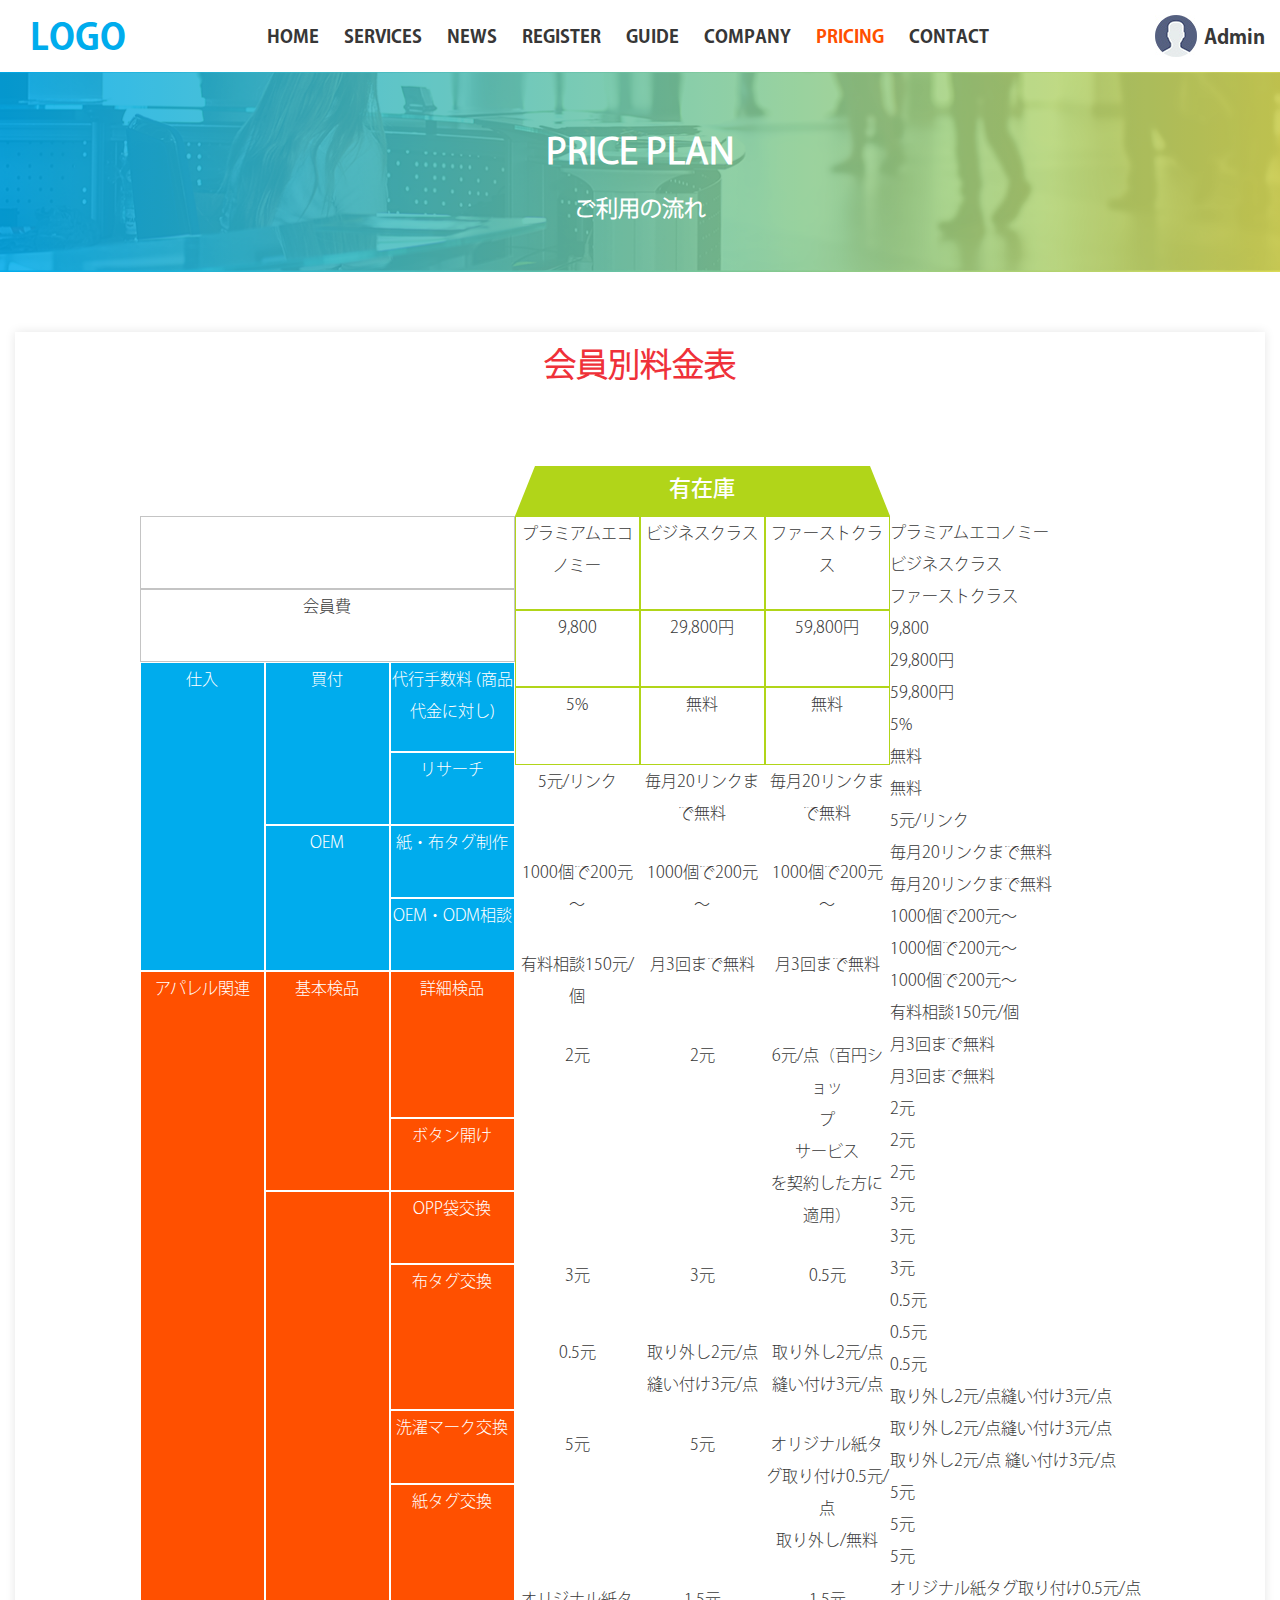
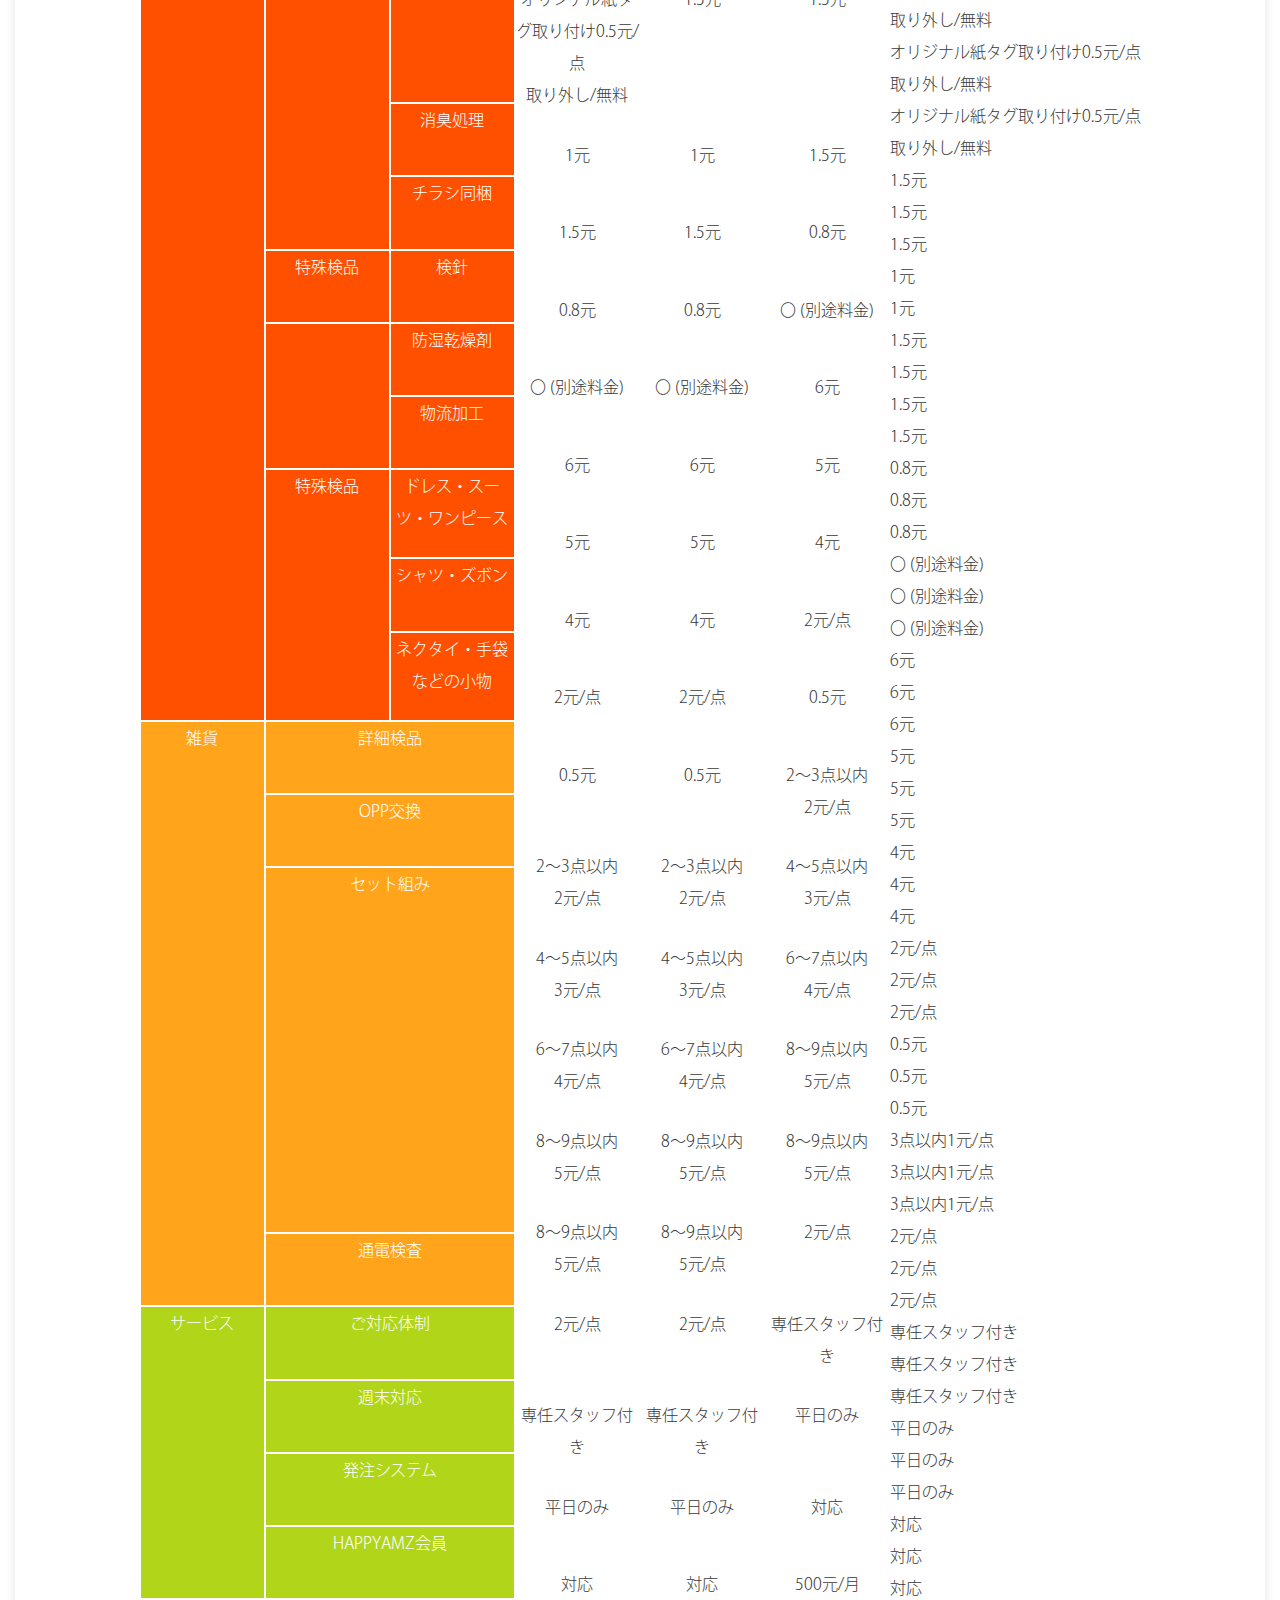
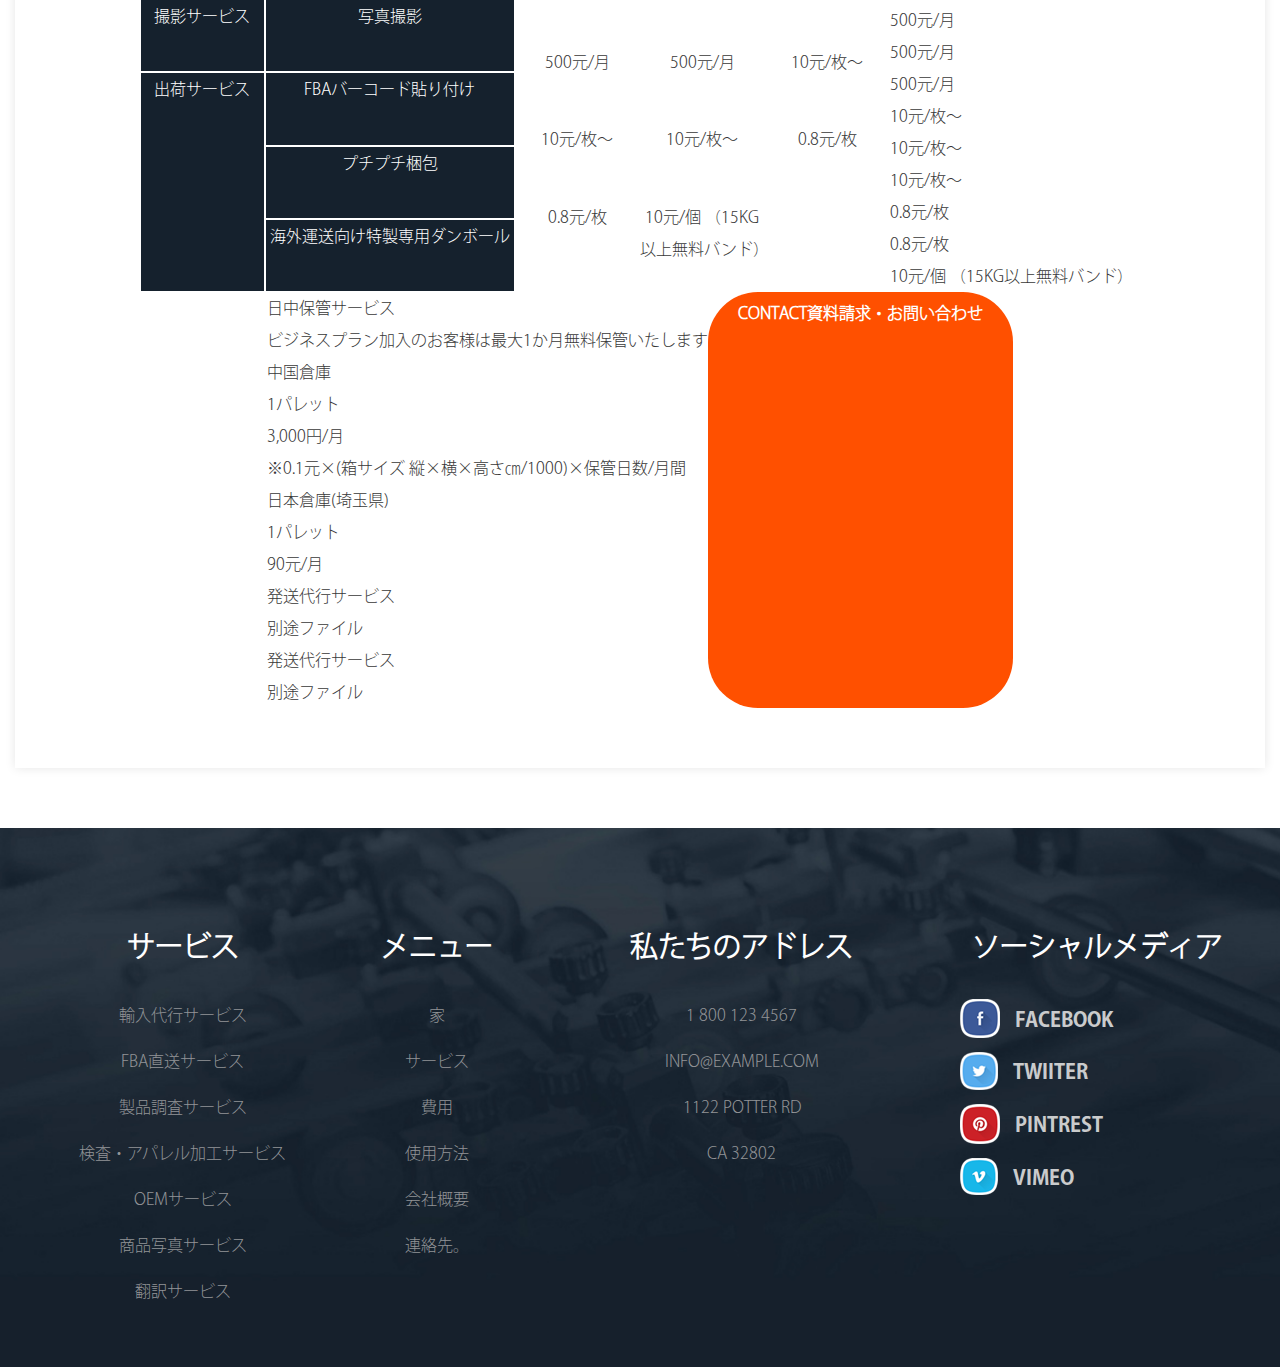
<file: pricing.html>
<!DOCTYPE html>
<html lang="ja">
  <head>
    <meta charset="UTF-8" />
    <meta name="viewport" content="width=device-width, initial-scale=1.0" />
    <link
      rel="stylesheet"
      href="font/font-awesome-4.7.0/font-awesome-4.7.0/css/font-awesome.css"
    />
    <!-- Bootstrap-grid CSS -->
    <link rel="stylesheet" href="css/bootstrap-grid.min.css" />
    <!-- Slick slider -->
    <link rel="stylesheet" href="slick/slick-theme.css" />
    <link rel="stylesheet" href="slick/slick.css" />

    <link rel="stylesheet" href="scss/style.css" />
    <title>Document</title>
  </head>
  <body>
    <div class="container-fluid">
      <div class="row top-nav">
        <div class="col-xl-auto col-lg-2">
          <div class="top-nav_logo">
            LOGO
          </div>
        </div>

        <div class="col-xl-auto col-lg-9">
          <div class="top-nav_button">
            <div class="top-nav_button-circle">
              <i class="fa fa-bars fa-2x" aria-hidden="true"></i>
            </div>
          </div>

          <ul class="top-nav_menu">
            <li><a href="index.html">Home</a></li>
            <li><a href="services.html">Services</a></li>
            <li><a href="news.html">News</a></li>
            <li><a href="register.html">Register</a></li>
            <li><a href="guide.html">Guide</a></li>
            <li><a href="company.html">Company</a></li>
            <li>
              <a href="pricing.html" class="top-nav_menu__active">Pricing</a>
            </li>
            <li><a href="contact.html">Contact</a></li>
          </ul>
        </div>

        <div class="col-xl-auto col-lg-1">
          <div class="top-nav_user">
            <img src="img/icons/user.jpeg" alt="user" />
            <h3>Admin</h3>
          </div>
        </div>
      </div>
      <!-- /.top-nav -->
    </div>
    <!-- container-fluid -->

    <div class="container-fluid">
      <div class="top-page">
        <h1>PRICE PLAN</h1>
        <h3>ご利用の流れ</h3>
      </div>
      <!-- /.top-page -->
      <div class="pricing">
        <h1>会員別料金表</h1>
        <div class="pricing-grids">
          <div class="grid1">
            <div class="grid__white"></div>
            <div class="grid__whiteText">会員費</div>

            <div class="grid__blueText1">仕入</div>
            <div class="grid__blueText2">買付</div>
            <div class="grid__blueText3">OEM</div>
            <div class="grid__blueText4">代行手数料 (商品代金に対し)</div>
            <div class="grid__blueText5">リサーチ</div>
            <div class="grid__blueText6">紙・布タグ制作</div>
            <div class="grid__blueText7">OEM・ODM相談</div>

            <div class="grid__activeClear"></div>
            <div class="grid__activeClear2"></div>
            <div class="grid__activeText1">アパレル関連</div>
            <div class="grid__activeText2">基本検品</div>
            <div class="grid__activeText3">特殊検品</div>
            <div class="grid__activeText4">特殊検品</div>
            <div class="grid__activeText5">詳細検品</div>
            <div class="grid__activeText6">ボタン開け</div>
            <div class="grid__activeText7">OPP袋交換</div>
            <div class="grid__activeText8">布タグ交換</div>
            <div class="grid__activeText9">洗濯マーク交換</div>
            <div class="grid__activeText10">紙タグ交換</div>
            <div class="grid__activeText11">消臭処理</div>
            <div class="grid__activeText12">チラシ同梱</div>
            <div class="grid__activeText13">検針</div>
            <div class="grid__activeText14">防湿乾燥剤</div>
            <div class="grid__activeText15">物流加工</div>
            <div class="grid__activeText16">ドレス・スーツ・ワンピース</div>
            <div class="grid__activeText17">シャツ・ズボン</div>
            <div class="grid__activeText18">ネクタイ・手袋などの小物</div>

            <div class="grid__orangeText1">雑貨</div>
            <div class="grid__orangeText2">詳細検品</div>
            <div class="grid__orangeText3">OPP交換</div>
            <div class="grid__orangeText4">セット組み</div>
            <div class="grid__orangeText5">通電検査</div>

            <div class="grid__greenText1">サービス</div>
            <div class="grid__greenText2">ご対応体制</div>
            <div class="grid__greenText3">週末対応</div>
            <div class="grid__greenText4">発注システム</div>
            <div class="grid__greenText5">HAPPYAMZ会員</div>

            <div class="grid__greyText1">撮影サービス</div>
            <div class="grid__greyText2">出荷サービス</div>
            <div class="grid__greyText3">写真撮影</div>
            <div class="grid__greyText4">FBAバーコード貼り付け</div>
            <div class="grid__greyText5">プチプチ梱包</div>
            <div class="grid__greyText6">海外運送向け特製専用ダンボール</div>
          </div>
          <!-- grid1 -->

          <div class="grid2">
            <div class="grid__bgWhite1">プラミアムエコノミー</div>
            <div class="grid__bgWhite2">ビジネスクラス</div>
            <div class="grid__bgWhite3">ファーストクラス</div>
            <div class="grid__bgWhite4">9,800</div>
            <div class="grid__bgWhite5">29,800円</div>
            <div class="grid__bgWhite6">59,800円</div>
            <div class="grid__bgWhite7">5%</div>
            <div class="grid__bgWhite8">無料</div>
            <div class="grid__bgWhite9">無料</div>
            <div class="grid__bgWhite10">5元/リンク</div>
            <div class="grid__bgWhite11">毎月20リンクまで無料</div>
            <div class="grid__bgWhite12">毎月20リンクまで無料</div>
            <div class="grid__bgWhite13">1000個で200元～</div>
            <div class="grid__bgWhite14">1000個で200元～</div>
            <div class="grid__bgWhite15">1000個で200元～</div>
            <div class="grid__bgWhite16">有料相談150元/個</div>
            <div class="grid__bgWhite17">月3回まで無料</div>
            <div class="grid__bgWhite18">月3回まで無料</div>
            <div class="grid__bgWhite19">2元</div>
            <div class="grid__bgWhite20">2元</div>
            <div class="grid__bgWhite21">
              6元/点（百円ショッ <br />
              プ <br />
              サービス <br />
              を契約した方に <br />
              適用）
            </div>
            <div class="grid__bgWhite22">3元</div>
            <div class="grid__bgWhite23">3元</div>
            <div class="grid__bgWhite24">0.5元</div>
            <div class="grid__bgWhite25">0.5元</div>
            <div class="grid__bgWhite26">取り外し2元/点 縫い付け3元/点</div>
            <div class="grid__bgWhite27">取り外し2元/点 縫い付け3元/点</div>
            <div class="grid__bgWhite28">5元</div>
            <div class="grid__bgWhite29">5元</div>
            <div class="grid__bgWhite30">
              オリジナル紙タグ取り付け0.5元/点 <br />
              取り外し/無料
            </div>
            <div class="grid__bgWhite31">
              オリジナル紙タグ取り付け0.5元/点 <br />
              取り外し/無料
            </div>
            <div class="grid__bgWhite32">1.5元</div>
            <div class="grid__bgWhite33">1.5元</div>
            <div class="grid__bgWhite34">1元</div>
            <div class="grid__bgWhite35">1元</div>
            <div class="grid__bgWhite36">1.5元</div>
            <div class="grid__bgWhite37">1.5元</div>
            <div class="grid__bgWhite38">1.5元</div>
            <div class="grid__bgWhite39">0.8元</div>
            <div class="grid__bgWhite40">0.8元</div>
            <div class="grid__bgWhite41">0.8元</div>
            <div class="grid__bgWhite42">〇 (別途料金)</div>
            <div class="grid__bgWhite43">〇 (別途料金)</div>
            <div class="grid__bgWhite44">〇 (別途料金)</div>
            <div class="grid__bgWhite45">6元</div>
            <div class="grid__bgWhite46">6元</div>
            <div class="grid__bgWhite47">6元</div>
            <div class="grid__bgWhite48">5元</div>
            <div class="grid__bgWhite49">5元</div>
            <div class="grid__bgWhite50">5元</div>
            <div class="grid__bgWhite51">4元</div>
            <div class="grid__bgWhite52">4元</div>
            <div class="grid__bgWhite53">4元</div>
            <div class="grid__bgWhite54">2元/点</div>
            <div class="grid__bgWhite55">2元/点</div>
            <div class="grid__bgWhite56">2元/点</div>
            <div class="grid__bgWhite57">0.5元</div>
            <div class="grid__bgWhite58">0.5元</div>
            <div class="grid__bgWhite59">0.5元</div>
            <div class="grid__bgWhite60">
              2～3点以内 <br />
              2元/点
            </div>
            <div class="grid__bgWhite61">
              2～3点以内 <br />
              2元/点
            </div>
            <div class="grid__bgWhite62">
              2～3点以内 <br />
              2元/点
            </div>
            <div class="grid__bgWhite63">
              4～5点以内 <br />
              3元/点
            </div>
            <div class="grid__bgWhite64">
              4～5点以内 <br />
              3元/点
            </div>
            <div class="grid__bgWhite65">
              4～5点以内 <br />
              3元/点
            </div>
            <div class="grid__bgWhite66">
              6～7点以内 <br />
              4元/点
            </div>
            <div class="grid__bgWhite67">
              6～7点以内 <br />
              4元/点
            </div>
            <div class="grid__bgWhite68">
              6～7点以内 <br />
              4元/点
            </div>
            <div class="grid__bgWhite69">
              8～9点以内 <br />
              5元/点
            </div>
            <div class="grid__bgWhite70">
              8～9点以内 <br />
              5元/点
            </div>
            <div class="grid__bgWhite71">
              8～9点以内 <br />
              5元/点
            </div>
            <div class="grid__bgWhite72">
              8～9点以内 <br />
              5元/点
            </div>
            <div class="grid__bgWhite73">
              8～9点以内 <br />
              5元/点
            </div>
            <div class="grid__bgWhite74">
              8～9点以内 <br />
              5元/点
            </div>
            <div class="grid__bgWhite75">2元/点</div>
            <div class="grid__bgWhite76">2元/点</div>
            <div class="grid__bgWhite77">2元/点</div>
            <div class="grid__bgWhite78">専任スタッフ付き</div>
            <div class="grid__bgWhite79">専任スタッフ付き</div>
            <div class="grid__bgWhite80">専任スタッフ付き</div>
            <div class="grid__bgWhite81">平日のみ</div>
            <div class="grid__bgWhite82">平日のみ</div>
            <div class="grid__bgWhite83">平日のみ</div>
            <div class="grid__bgWhite84">対応</div>
            <div class="grid__bgWhite85">対応</div>
            <div class="grid__bgWhite86">対応</div>
            <div class="grid__bgWhite87">500元/月</div>
            <div class="grid__bgWhite88">500元/月</div>
            <div class="grid__bgWhite89">500元/月</div>
            <div class="grid__bgWhite90">10元/枚～</div>
            <div class="grid__bgWhite91">10元/枚～</div>
            <div class="grid__bgWhite92">10元/枚～</div>
            <div class="grid__bgWhite93">0.8元/枚</div>
            <div class="grid__bgWhite94">0.8元/枚</div>
            <div class="grid__bgWhite95">10元/個 （15KG以上無料バンド）</div>
          </div>
          <!-- /.grid2 -->

          <div class="grid3">
            <div class="grid__bg2White1">プラミアムエコノミー</div>
            <div class="grid__bg2White2">ビジネスクラス</div>
            <div class="grid__bg2White3">ファーストクラス</div>
            <div class="grid__bg2White4">9,800</div>
            <div class="grid__bg2White5">29,800円</div>
            <div class="grid__bg2White6">59,800円</div>
            <div class="grid__bg2White7">5%</div>
            <div class="grid__bg2White8">無料</div>
            <div class="grid__bg2White9">無料</div>
            <div class="grid__bg2White10">5元/リンク</div>
            <div class="grid__bg2White11">毎月20リンクまで無料</div>
            <div class="grid__bg2White12">毎月20リンクまで無料</div>
            <div class="grid__bg2White13">1000個で200元～</div>
            <div class="grid__bg2White14">1000個で200元～</div>
            <div class="grid__bg2White15">1000個で200元～</div>
            <div class="grid__bg2White16">有料相談150元/個</div>
            <div class="grid__bg2White17">月3回まで無料</div>
            <div class="grid__bg2White18">月3回まで無料</div>
            <div class="grid__bg2White19">2元</div>
            <div class="grid__bg2White20">2元</div>
            <div class="grid__bg2White21">2元</div>
            <div class="grid__bg2White22">3元</div>
            <div class="grid__bg2White23">3元</div>
            <div class="grid__bg2White24">3元</div>
            <div class="grid__bg2White25">0.5元</div>
            <div class="grid__bg2White26">0.5元</div>
            <div class="grid__bg2White27">0.5元</div>
            <div class="grid__bg2White28">取り外し2元/点縫い付け3元/点</div>
            <div class="grid__bg2White29">取り外し2元/点縫い付け3元/点</div>
            <div class="grid__bg2White30">取り外し2元/点 縫い付け3元/点</div>
            <div class="grid__bg2White31">5元</div>
            <div class="grid__bg2White32">5元</div>
            <div class="grid__bg2White33">5元</div>
            <div class="grid__bg2White34">
              オリジナル紙タグ取り付け0.5元/点 <br />取り外し/無料
            </div>
            <div class="grid__bg2White35">
              オリジナル紙タグ取り付け0.5元/点 <br />取り外し/無料
            </div>
            <div class="grid__bg2White36">
              オリジナル紙タグ取り付け0.5元/点 <br />取り外し/無料
            </div>
            <div class="grid__bg2White37">1.5元</div>
            <div class="grid__bg2White38">1.5元</div>
            <div class="grid__bg2White39">1.5元</div>
            <div class="grid__bg2White40">1元</div>
            <div class="grid__bg2White41">1元</div>
            <div class="grid__bg2White42">1.5元</div>
            <div class="grid__bg2White43">1.5元</div>
            <div class="grid__bg2White44">1.5元</div>
            <div class="grid__bg2White45">1.5元</div>
            <div class="grid__bg2White46">0.8元</div>
            <div class="grid__bg2White47">0.8元</div>
            <div class="grid__bg2White48">0.8元</div>
            <div class="grid__bg2White49">〇 (別途料金)</div>
            <div class="grid__bg2White50">〇 (別途料金)</div>
            <div class="grid__bg2White51">〇 (別途料金)</div>
            <div class="grid__bg2White52">6元</div>
            <div class="grid__bg2White53">6元</div>
            <div class="grid__bg2White54">6元</div>
            <div class="grid__bg2White55">5元</div>
            <div class="grid__bg2White56">5元</div>
            <div class="grid__bg2White57">5元</div>
            <div class="grid__bg2White58">4元</div>
            <div class="grid__bg2White59">4元</div>
            <div class="grid__bg2White60">4元</div>
            <div class="grid__bg2White61">2元/点</div>
            <div class="grid__bg2White62">2元/点</div>
            <div class="grid__bg2White63">2元/点</div>
            <div class="grid__bg2White64">0.5元</div>
            <div class="grid__bg2White65">0.5元</div>
            <div class="grid__bg2White66">0.5元</div>
            <div class="grid__bg2White67">3点以内1元/点</div>
            <div class="grid__bg2White68">3点以内1元/点</div>
            <div class="grid__bg2White69">3点以内1元/点</div>
            <div class="grid__bg2White70">2元/点</div>
            <div class="grid__bg2White71">2元/点</div>
            <div class="grid__bg2White72">2元/点</div>
            <div class="grid__bg2White73">専任スタッフ付き</div>
            <div class="grid__bg2White74">専任スタッフ付き</div>
            <div class="grid__bg2White75">専任スタッフ付き</div>
            <div class="grid__bg2White76">平日のみ</div>
            <div class="grid__bg2White77">平日のみ</div>
            <div class="grid__bg2White78">平日のみ</div>
            <div class="grid__bg2White79">対応</div>
            <div class="grid__bg2White80">対応</div>
            <div class="grid__bg2White81">対応</div>
            <div class="grid__bg2White82">500元/月</div>
            <div class="grid__bg2White83">500元/月</div>
            <div class="grid__bg2White84">500元/月</div>
            <div class="grid__bg2White85">10元/枚～</div>
            <div class="grid__bg2White86">10元/枚～</div>
            <div class="grid__bg2White87">10元/枚～</div>
            <div class="grid__bg2White88">0.8元/枚</div>
            <div class="grid__bg2White89">0.8元/枚</div>
            <div class="grid__bg2White90">10元/個 （15KG以上無料バンド）</div>
          </div>
          <!-- /.grid3 -->

          <div class="grid4">
            <div class="grid__red1">日中保管サービス</div>
            <div class="grid__red2">
              ビジネスプラン加入のお客様は最大1か月無料保管いたします
            </div>
            <div class="grid__red3">中国倉庫</div>
            <div class="grid__red4">1パレット</div>
            <div class="grid__red5">3,000円/月</div>
            <div class="grid__red6">
              ※0.1元×(箱サイズ 縦×横×高さ㎝/1000)×保管日数/月間
            </div>
            <div class="grid__red7">日本倉庫(埼玉県)</div>
            <div class="grid__red8">1パレット</div>
            <div class="grid__red9">90元/月</div>
            <div class="grid__red10">発送代行サービス</div>
            <div class="grid__red11">別途ファイル</div>
            <div class="grid__red12">発送代行サービス</div>
            <div class="grid__red13">別途ファイル</div>
          </div>
          <!-- grid3 -->

          <a href="#" class="btn btn-orange">CONTACT資料請求・お問い合わせ</a>
        </div>
        <!-- /.pricing-grids -->
      </div>
      <!-- /.pricing -->
    </div>

    <footer class="footer">
      <div class="row">
        <div class="col-lg-3 col-md-6 col-sm-12">
          <h1>サービス</h1>
          <ul>
            <li><a href="#">輸入代行サービス</a></li>
            <li><a href="#">FBA直送サービス</a></li>
            <li><a href="#">製品調査サービス</a></li>
            <li><a href="#">検査・アパレル加工サービス</a></li>
            <li><a href="#">OEMサービス</a></li>
            <li><a href="#">商品写真サービス</a></li>
            <li><a href="#">翻訳サービス</a></li>
          </ul>
        </div>
        <!-- col -->
        <div class="col-lg-2 col-md-6 col-sm-12">
          <h1>メニュー</h1>
          <ul>
            <li><a href="#">家</a></li>
            <li><a href="#">サービス</a></li>
            <li><a href="#">費用</a></li>
            <li><a href="#">使用方法</a></li>
            <li><a href="#">会社概要</a></li>
            <li><a href="#"> 連絡先。</a></li>
          </ul>
        </div>
        <!-- col -->
        <div class="col-lg-4 col-md-6 col-sm-12">
          <h1>私たちのアドレス</h1>
          <ul>
            <li><a href="#">1 800 123 4567</a></li>
            <li><a href="#">INFO@EXAMPLE.COM</a></li>
            <li><a href="#">1122 POTTER RD</a></li>
            <li><a href="#">CA 32802</a></li>
          </ul>
        </div>
        <!-- col -->
        <div class="col-lg-3 col-md-6 col-sm-12">
          <h1>ソーシャルメディア</h1>
          <ul class="footer_menu">
            <li>
              <a href="#">
                <img src="img/icons/social/fb.png" alt="fb" />
                <span>Facebook</span>
              </a>
            </li>
            <li>
              <a href="#">
                <img src="img/icons/social/twiiter.png" alt="twiiter" />
                <span>twiiter</span>
              </a>
            </li>
            <li>
              <a href="#">
                <img src="img/icons/social/pintrest.png" alt="pintrest" />
                <span>pintrest</span>
              </a>
            </li>
            <li>
              <a href="#">
                <img src="img/icons/social/vimeo.png" alt="vimeo" />
                <span>vimeo</span>
              </a>
            </li>
          </ul>
        </div>
        <!-- col -->
      </div>
      <!-- row -->
    </footer>
    <!-- footer -->

    <script src="js/jquery.min.js"></script>
    <script src="slick/slick.js"></script>
    <script src="js/script.js"></script>
  </body>
</html>
</file>
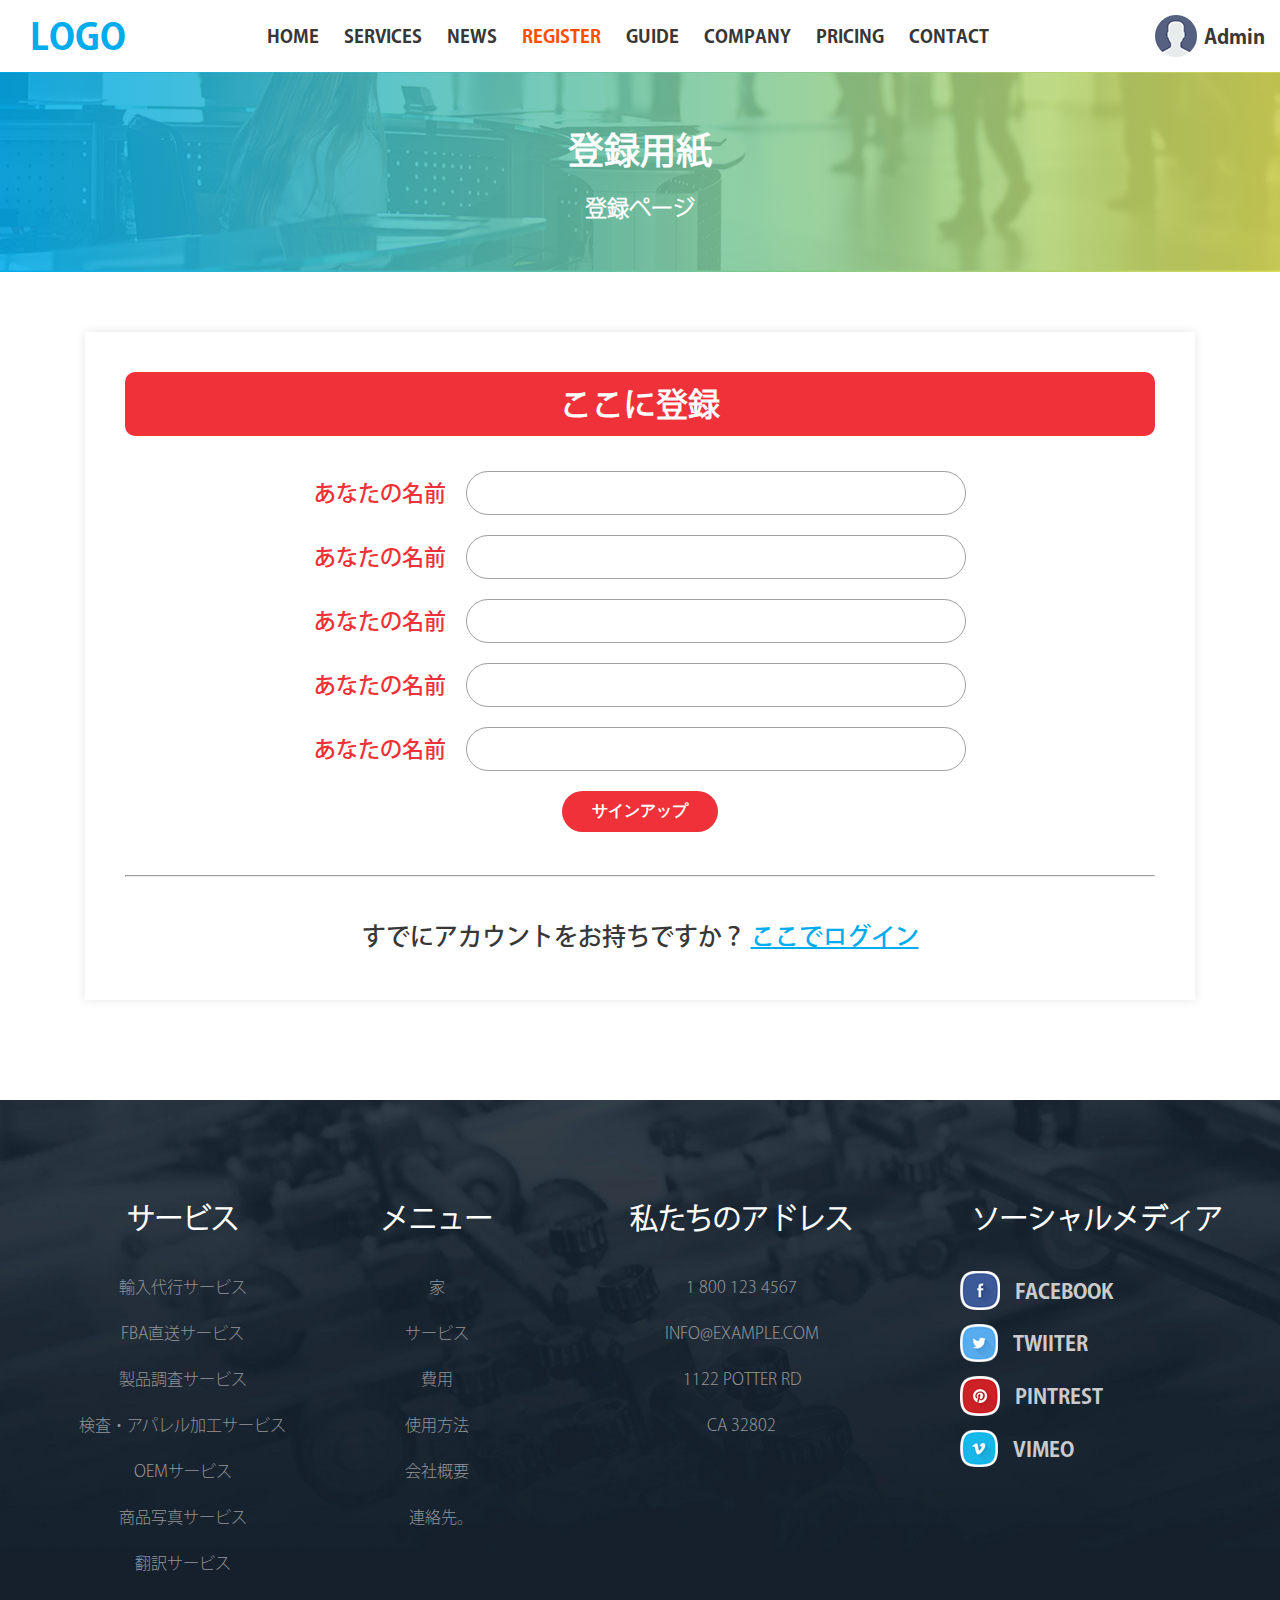
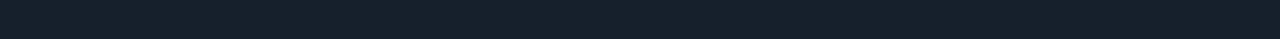
<file: register.html>
<!DOCTYPE html>
<html lang="ja">
  <head>
    <meta charset="UTF-8" />
    <meta name="viewport" content="width=device-width, initial-scale=1.0" />
    <link rel="stylesheet" href="font/font-awesome-4.7.0/font-awesome-4.7.0/css/font-awesome.css">
    <!-- Bootstrap-grid CSS -->
    <link rel="stylesheet" href="css/bootstrap-grid.min.css" />
    <!-- Slick slider -->
    <link rel="stylesheet" href="slick/slick-theme.css">
    <link rel="stylesheet" href="slick/slick.css">

    <link rel="stylesheet" href="scss/style.css" />
    <title>Document</title>
  </head>
  <body>
      <div class="container-fluid">
        <div class="row top-nav">    
            <div class="col-xl-auto col-lg-2">
                <div class="top-nav_logo">
                    LOGO
                </div>
            </div>
            
            <div class="col-xl-auto col-lg-9">
                <div class="top-nav_button">
                    <div class="top-nav_button-circle">
                        <i class="fa fa-bars fa-2x" aria-hidden="true"></i>
                    </div>
                </div>
                
                <ul class="top-nav_menu">
                    <li><a href="index.html">Home</a></li>
                    <li><a href="services.html">Services</a></li>
                    <li><a href="news.html">News</a></li>
                    <li><a href="register.html" class="top-nav_menu__active">Register</a></li>
                    <li><a href="guide.html">Guide</a></li>
                    <li><a href="company.html">Company</a></li>
                    <li><a href="pricing.html">Pricing</a></li>
                    <li><a href="contact.html">Contact</a></li>
                </ul>
            </div>

            <div class="col-xl-auto col-lg-1">
                <div class="top-nav_user">
                    <img src="img/icons/user.jpeg" alt="user">
                    <h3>Admin</h3>
                </div>
            </div>
            
        </div>
        <!-- /.top-nav -->
      </div>
      <!-- container-fluid -->

      <div class="container-fluid">
        <div class="top-page">
            <h1>登録用紙</h1>
            <h3>登録ページ</h3>
        </div>
        <!-- /.top-page -->
        <div class="container">
            <div class="register">
                <h1>ここに登録</h1>
                <div class="row register-form">
                    <form>
                        <div class="col-12 register-form-input">
                            <label for="1">あなたの名前</label>
                            <input type="text" id="1" placeholder="">
                        </div>
                        <!-- /.register-form-input -->
                        <div class="col-12 register-form-input">
                            <label for="2">あなたの名前</label>
                            <input type="text" id="2" placeholder="">
                        </div>
                        <!-- /.register-form-input -->
                        <div class="col-12 register-form-input">
                            <label for="3">あなたの名前</label>
                            <input type="text" id="3" placeholder="">
                        </div>
                        <!-- /.register-form-input -->
                        <div class="col-12 register-form-input">
                            <label for="4">あなたの名前</label>
                            <input type="text" id="4" placeholder="">
                        </div>
                        <!-- /.register-form-input -->
                        <div class="col-12 register-form-input">
                            <label for="5">あなたの名前</label>
                            <input type="text" id="5" placeholder="">
                        </div>
                        <!-- /.register-form-input -->
                        <div class="register-form-btn">
                            <button class="btn btn-red">サインアップ</button>
                        </div>
                        <!-- /.btn btn-red -->
                    </form>
                    <hr>
                    <p>すでにアカウントをお持ちですか？ <a href="#">ここでログイン</a></p>
                </div>
                <!-- /.register-form -->
            </div>
            <!-- /.register -->
        </div>
        <!-- /.container -->
      </div>

      
      <footer class="footer">
        <div class="row">
            <div class="col-lg-3 col-md-6 col-sm-12">
                <h1>サービス</h1>
                <ul>
                <li><a href="#">輸入代行サービス</a></li>
                <li><a href="#">FBA直送サービス</a></li>
                <li><a href="#">製品調査サービス</a></li>
                <li><a href="#">検査・アパレル加工サービス</a></li>
                <li><a href="#">OEMサービス</a></li>
                <li><a href="#">商品写真サービス</a></li>
                <li><a href="#">翻訳サービス</a></li>
            </ul>
            </div>
            <!-- col -->
            <div class="col-lg-2 col-md-6 col-sm-12">
            <h1>メニュー</h1>
            <ul>
                <li><a href="#">家</a></li>
                <li><a href="#">サービス</a></li>
                <li><a href="#">費用</a></li>
                <li><a href="#">使用方法</a></li>
                <li><a href="#">会社概要</a></li>
                <li><a href="#">  連絡先。</a></li>
            </ul>
        </div>
        <!-- col -->
        <div class="col-lg-4 col-md-6 col-sm-12">
            <h1>私たちのアドレス</h1>
            <ul>
                <li><a href="#">1 800 123 4567</a></li>
                <li><a href="#">INFO@EXAMPLE.COM</a></li>
                <li><a href="#">1122 POTTER RD</a></li>
                <li><a href="#">CA 32802</a></li>
            </ul>
        </div>
        <!-- col -->
        <div class="col-lg-3 col-md-6 col-sm-12">
            <h1>ソーシャルメディア</h1>
            <ul class="footer_menu">
                <li>
                    <a href="#">
                        <img src="img/icons/social/fb.png" alt="fb">
                        <span>Facebook</span>
                    </a>
                </li>
                <li>
                    <a href="#">
                        <img src="img/icons/social/twiiter.png" alt="twiiter">
                        <span>twiiter</span>
                    </a>
                </li>
                <li>
                    <a href="#">
                        <img src="img/icons/social/pintrest.png" alt="pintrest">
                        <span>pintrest</span>
                    </a>
                </li>
                <li>
                    <a href="#">
                        <img src="img/icons/social/vimeo.png" alt="vimeo">
                        <span>vimeo</span>
                    </a>
                </li>
            </ul>
        </div>
        <!-- col -->
        </div>
        <!-- row -->
      </footer>
      <!-- footer -->
    
      <script src="js/jquery.min.js"></script>
      <script src="slick/slick.js"></script>
      <script src="js/script.js"></script>
  </body>
</html>
</file>
<file: scss/style.css>
@charset "UTF-8";
@font-face {
  font-family: KozGoPro_Bold;
  src: url("../font/KozGoPro-Bold.otf");
}

@font-face {
  font-family: KozGoPro_Light;
  src: url("../font/KozGoPro-Light.otf");
}

@font-face {
  font-family: KozGoPro_Medium;
  src: url("../font/KozGoPro-Medium.otf");
}

@font-face {
  font-family: KozGoPro_Regular;
  src: url("../font/KozGoPro-Regular.otf");
}

@media (max-width: 1100px) {
  .top-nav_user {
    display: none !important;
  }
}

@media (max-width: 991px) {
  .top-nav_button {
    display: -webkit-box !important;
    display: -ms-flexbox !important;
    display: flex !important;
  }
  .top-nav_menu {
    -webkit-box-orient: vertical !important;
    -webkit-box-direction: normal !important;
        -ms-flex-direction: column !important;
            flex-direction: column !important;
    display: none;
    border: 2px solid grey;
    padding: 10px !important;
    border-radius: 20px;
  }
  .top-nav_menu__adapt {
    display: -webkit-box !important;
    display: -ms-flexbox !important;
    display: flex !important;
  }
  .top-nav_menu li {
    line-height: 2;
  }
  .top-nav_menu li a::after {
    display: none;
  }
}

@media (max-width: 768px) {
  .slick-next {
    display: none !important;
  }
  .slick-prev {
    display: none !important;
  }
  .slider-block_content {
    top: 8rem !important;
    right: 2rem !important;
  }
  .slider-block_content h1 {
    font-size: 1.5rem !important;
  }
  .slider-block_content .btn {
    margin-top: 30px !important;
  }
  .content-block1 .col-12 {
    padding-left: 0;
    padding-right: 0;
  }
  .content-block1-item {
    -webkit-box-orient: vertical;
    -webkit-box-direction: normal;
        -ms-flex-direction: column;
            flex-direction: column;
  }
  .content-block1-item_img {
    margin-bottom: 20px;
  }
  .content-block1-item_h {
    display: -webkit-box;
    display: -ms-flexbox;
    display: flex;
    -webkit-box-align: center;
        -ms-flex-align: center;
            align-items: center;
  }
  .content-block2 {
    padding: 0 !important;
    padding-top: 50px !important;
  }
  .content-block2-item {
    -webkit-box-orient: vertical;
    -webkit-box-direction: normal;
        -ms-flex-direction: column;
            flex-direction: column;
    -webkit-box-align: center;
        -ms-flex-align: center;
            align-items: center;
  }
  .content-block2-item_h h2 {
    margin-top: 20px;
  }
  .content-block5-item {
    -webkit-box-orient: vertical;
    -webkit-box-direction: normal;
        -ms-flex-direction: column;
            flex-direction: column;
    -webkit-box-align: center;
        -ms-flex-align: center;
            align-items: center;
    padding-top: 20px;
  }
  .content-block5-item_content {
    -webkit-box-align: center;
        -ms-flex-align: center;
            align-items: center;
  }
  .content-block7-item {
    -webkit-box-orient: vertical;
    -webkit-box-direction: normal;
        -ms-flex-direction: column;
            flex-direction: column;
    -webkit-box-align: center;
        -ms-flex-align: center;
            align-items: center;
  }
  .footer_menu {
    -webkit-box-align: center;
        -ms-flex-align: center;
            align-items: center;
  }
  .company_1-item {
    display: -webkit-box;
    display: -ms-flexbox;
    display: flex;
    -webkit-box-orient: vertical;
    -webkit-box-direction: normal;
        -ms-flex-direction: column;
            flex-direction: column;
    -webkit-box-pack: center !important;
        -ms-flex-pack: center !important;
            justify-content: center !important;
    -webkit-box-align: center;
        -ms-flex-align: center;
            align-items: center;
  }
  .company_1-item img {
    padding-right: 0 !important;
    padding-bottom: 0 !important;
    width: 100%;
  }
  .company_1-item-content h1 {
    text-align: center;
    margin-top: 25px;
  }
  .company_1-item2 {
    -webkit-box-pack: center;
        -ms-flex-pack: center;
            justify-content: center;
  }
  .company_1-item2 h1 {
    text-align: center;
  }
  .company_1-item2_content {
    -webkit-box-pack: center;
        -ms-flex-pack: center;
            justify-content: center;
    -webkit-box-orient: vertical;
    -webkit-box-direction: normal;
        -ms-flex-direction: column;
            flex-direction: column;
  }
  .company_1-item2_content img {
    padding-right: 0;
  }
  .company_1-item2_content-line {
    display: none;
  }
  .company_1-item2_content-text {
    text-align: center;
  }
  .register-form-input {
    -webkit-box-orient: vertical;
    -webkit-box-direction: normal;
        -ms-flex-direction: column;
            flex-direction: column;
    -webkit-box-align: center;
        -ms-flex-align: center;
            align-items: center;
  }
  .register-form-input label {
    margin-right: 0 !important;
  }
  .register-form-input input {
    padding: 10px;
    width: 70% !important;
  }
  .guide-points-container {
    padding-left: 45px;
    padding-right: 45px;
  }
  .guide-points-container-line {
    display: none;
  }
  .guide-points-container-items {
    -webkit-box-orient: vertical;
    -webkit-box-direction: normal;
        -ms-flex-direction: column;
            flex-direction: column;
    margin-bottom: 40px;
  }
  .guide-points-container-items p {
    text-align: center;
  }
  .contact-1 {
    background-color: transparent !important;
    -webkit-box-orient: vertical;
    -webkit-box-direction: normal;
        -ms-flex-direction: column;
            flex-direction: column;
    position: static !important;
    height: auto !important;
    margin-top: 0 !important;
    margin-bottom: 50px !important;
  }
  .contact-1-content {
    position: static !important;
  }
  .contact-2 h5 {
    text-align: center;
  }
  .contact-2_block h3 {
    text-align: center;
  }
  .contact-3_h1 {
    text-align: center;
  }
  .contact-3_form-1_input, .contact-3_form-2_input, .contact-3_form-3_input {
    -webkit-box-orient: vertical;
    -webkit-box-direction: normal;
        -ms-flex-direction: column;
            flex-direction: column;
    -webkit-box-pack: center;
        -ms-flex-pack: center;
            justify-content: center;
  }
  .contact-3_form-1_input-col, .contact-3_form-2_input-col, .contact-3_form-3_input-col {
    width: 90% !important;
  }
  .contact-3_form-1_input-col small, .contact-3_form-2_input-col small, .contact-3_form-3_input-col small {
    text-align: center !important;
  }
  .contact-3_form-1_input span, .contact-3_form-2_input span, .contact-3_form-3_input span {
    margin-right: 0 !important;
    text-align: center !important;
  }
  .contact-3_form-1_input-cols, .contact-3_form-2_input-cols, .contact-3_form-3_input-cols {
    text-align: center !important;
    margin-right: 0 !important;
  }
  .contact-3_form-1_input-70, .contact-3_form-2_input-70, .contact-3_form-3_input-70 {
    width: 90% !important;
    margin-bottom: 20px;
    margin-right: 0 !important;
  }
  .contact-3_form-1_input-30, .contact-3_form-2_input-30, .contact-3_form-3_input-30 {
    width: 50% !important;
  }
  .contact-3_form-1_input-50, .contact-3_form-2_input-50, .contact-3_form-3_input-50 {
    width: 90% !important;
    margin-bottom: 20px;
    margin-right: 0 !important;
  }
  .contact-3_form-1_input-80, .contact-3_form-2_input-80, .contact-3_form-3_input-80 {
    width: 90% !important;
    margin-bottom: 20px;
  }
  .contact-3 .contact-3_form-2_input-start {
    -webkit-box-align: center;
        -ms-flex-align: center;
            align-items: center;
  }
  .contact-3 .contact-3_form-2_input-start-check-row {
    display: -webkit-box;
    display: -ms-flexbox;
    display: flex;
    -webkit-box-align: center;
        -ms-flex-align: center;
            align-items: center;
    -webkit-box-pack: start;
        -ms-flex-pack: start;
            justify-content: flex-start;
  }
  .custom-checkbox + label {
    margin-bottom: 15px;
  }
  .contact-3_form-2_input-textarea {
    width: 100% !important;
  }
  .contact-3_form-3 h4 {
    text-align: center;
  }
  .contact-2_block {
    padding-left: 0 !important;
  }
  .contact-3_h1 {
    padding-left: 0 !important;
  }
}

@media (max-width: 767px) {
  .services1-item-img,
  .services2-item-img,
  .services4-item-img,
  .services6-item-img,
  .services7-item-img {
    margin-right: 0 !important;
    margin-bottom: 40px;
  }
  .services1-item-img img,
  .services2-item-img img,
  .services4-item-img img,
  .services6-item-img img,
  .services7-item-img img {
    width: 100%;
  }
  .services1-item-img_block,
  .services2-item-img_block,
  .services4-item-img_block,
  .services6-item-img_block,
  .services7-item-img_block {
    right: 31% !important;
    top: 87% !important;
  }
}

@media (max-width: 400px) {
  .guide-cards-img1_content,
  .guide-cards-img2_content,
  .guide-cards-img3_content,
  .guide-cards-img4_content,
  .guide-cards-img5_content,
  .guide-cards-img6_content {
    top: 0 !important;
    left: 5% !important;
    padding-left: 15px;
    padding-right: 20px;
  }
  .guide-cards-img1_content-block img,
  .guide-cards-img2_content-block img,
  .guide-cards-img3_content-block img,
  .guide-cards-img4_content-block img,
  .guide-cards-img5_content-block img,
  .guide-cards-img6_content-block img {
    width: 100px !important;
    height: 100px !important;
  }
}

button:focus,
input:focus,
textarea:focus,
a:focus {
  outline: none;
}

h1,
h2,
h3,
h4,
h5 {
  margin: 0;
}

.container-fluid {
  padding-right: 0;
  padding-left: 0;
}

.row {
  margin: 0;
}

p {
  margin: 0;
}

.adapt-menu {
  display: none;
}

.btn {
  padding: 5px 30px;
  display: inline-block;
  color: white;
  border: none;
  border-radius: 50px;
  text-decoration: none;
  font-size: 16px;
  font-weight: 700;
  cursor: pointer;
}

.btn-red {
  background-color: #ef3139;
}

.btn-red:hover {
  opacity: 0.5;
}

.btn-green {
  background-color: #b1d518;
}

.btn-green:hover {
  opacity: 0.5;
}

.btn-yellow {
  background-color: #ffa721;
}

.btn-yellow:hover {
  opacity: 0.5;
}

.btn-white {
  background-color: #fff;
}

.btn-white:hover {
  opacity: 0.5;
}

.btn-primary {
  background-color: #00aced;
}

.btn-primary:hover {
  opacity: 0.5;
}

.btn-grey {
  background-color: #152004;
}

.btn-grey:hover {
  opacity: 0.5;
}

.btn-orange {
  background-color: #ff5000;
}

.btn-orange:hover {
  opacity: 0.5;
}

body {
  background-color: #fff;
  color: #383838;
  margin: 0;
  padding: 0;
  font-family: KozGoPro_Light;
  font-size: 16px;
}

.top-nav {
  background-color: #fff;
  display: -webkit-box;
  display: -ms-flexbox;
  display: flex;
  -webkit-box-pack: justify;
      -ms-flex-pack: justify;
          justify-content: space-between;
  -webkit-box-align: center;
      -ms-flex-align: center;
          align-items: center;
  position: relative;
}

.top-nav_button {
  display: none;
  width: 110px;
  height: 72px;
  background-color: #ff5000;
  position: absolute;
  right: 0;
  top: -72px;
  -webkit-box-pack: center;
      -ms-flex-pack: center;
          justify-content: center;
  -webkit-box-align: center;
      -ms-flex-align: center;
          align-items: center;
  cursor: pointer;
}

.top-nav_button-circle {
  width: 50px;
  height: 50px;
  border: 2px solid white;
  border-radius: 50%;
  background-color: #ff5000;
  display: -webkit-box;
  display: -ms-flexbox;
  display: flex;
  -webkit-box-pack: center;
      -ms-flex-pack: center;
          justify-content: center;
  -webkit-box-align: center;
      -ms-flex-align: center;
          align-items: center;
  cursor: pointer;
}

.top-nav_button-circle:hover {
  opacity: 0.5;
}

.top-nav_button-circle i {
  color: white;
}

.top-nav_logo {
  font-family: KozGoPro_Bold;
  color: #00aced;
  font-size: 36px;
  padding-left: 15px;
  cursor: pointer;
}

.top-nav_menu {
  display: -webkit-box;
  display: -ms-flexbox;
  display: flex;
  list-style: none;
  padding: 0;
}

.top-nav_menu__active {
  color: #ff5000 !important;
}

.top-nav_menu li {
  margin-right: 25px;
}

.top-nav_menu li a {
  text-transform: uppercase;
  text-decoration: none;
  color: #373737;
  font-family: KozGoPro_Bold;
  font-size: 18px;
}

.top-nav_menu li a:hover {
  color: #ff5000;
}

.top-nav_user {
  display: -webkit-box;
  display: -ms-flexbox;
  display: flex;
  -webkit-box-align: center;
      -ms-flex-align: center;
          align-items: center;
  cursor: pointer;
}

.top-nav_user img {
  width: 42px;
  height: 42px;
}

.top-nav_user h3 {
  font-family: KozGoPro_Bold;
  font-size: 20px;
  margin-left: 7px;
}

.top-nav_user h3:hover {
  opacity: 0.5;
}

.slider {
  background: -webkit-gradient(linear, left top, right top, from(#00aced), to(#dadc55));
  background: linear-gradient(0.25turn, #00aced, #dadc55);
  height: 650px;
}

.slider-block {
  padding-top: 80px;
  position: relative;
}

.slider-block img {
  position: absolute;
  left: 0;
  z-index: 1;
}

.slider-block_content {
  position: absolute;
  right: 0;
  top: 12rem;
  color: white;
  text-align: right;
  z-index: 5;
}

.slider-block_content h1 {
  font-size: 2.8rem;
  font-family: KozGoPro_Bold;
  margin: 0;
  text-shadow: 2px 2px #383838;
}

.slider-block_content h2 {
  font-size: 1.7rem;
  margin: 0;
  text-shadow: 2px 2px #383838;
}

.slider-block_content a {
  text-decoration: none;
}

.slider-block_content .btn {
  padding: 5px 40px;
  display: inline-block;
  color: white;
  border: none;
  border-radius: 50px;
  text-decoration: none;
  font-size: 16px;
  font-weight: 700;
  font-size: 26px;
  margin-top: 80px;
}

.slider-block_content .btn-warning {
  background-color: #ff5000;
}

.slider-block_content .btn-warning:hover {
  background-color: #ff570a;
}

.slick-slide {
  height: 650px;
}

.slick-next {
  position: absolute;
  right: -85px;
  display: block;
  height: 50px;
  width: 50px;
  line-height: 0px;
  font-size: 0px;
  cursor: pointer;
  background: transparent;
  color: transparent;
  top: 50%;
  -webkit-transform: translate(0, -50%);
  transform: translate(0, -50%);
  padding: 0;
  outline: none;
  border-bottom: 3px solid white;
  border-right: 3px solid white;
  -webkit-transform: rotate(315deg);
          transform: rotate(315deg);
}

.slick-prev {
  position: absolute;
  left: -85px;
  display: block;
  height: 50px;
  width: 50px;
  line-height: 0px;
  font-size: 0px;
  cursor: pointer;
  background: transparent;
  color: transparent;
  top: 50%;
  -webkit-transform: translate(0, -50%);
  transform: translate(0, -50%);
  padding: 0;
  outline: none;
  border-bottom: 3px solid white;
  border-right: 3px solid white;
  -webkit-transform: rotate(135deg);
          transform: rotate(135deg);
}

.slick-next:before {
  content: "";
}

.slick-prev:before {
  content: "";
}

.content {
  margin-top: 67px;
}

.content-block1 {
  margin-bottom: 95px;
}

.content-block1 h1 {
  font-size: 35px;
  font-family: KozGoPro_Medium;
  color: #ff5000;
  text-align: center;
  margin-bottom: 25px;
}

.content-block1-item {
  display: -webkit-box;
  display: -ms-flexbox;
  display: flex;
  -webkit-box-align: center;
      -ms-flex-align: center;
          align-items: center;
  padding: 15px;
  border-radius: 10px;
  margin-top: 35px;
}

.content-block1-item_primary {
  background-color: #00aced;
}

.content-block1-item_orange {
  background-color: #ffb632;
}

.content-block1-item_green {
  background-color: #19fea1;
}

.content-block1-item_grey {
  background-color: #48626f;
}

.content-block1-item_yellow {
  background-color: #fef102;
}

.content-block1-item_aqua {
  background-color: #01b59e;
}

.content-block1-item_img {
  background-color: #fff;
  padding: 25px;
  border-radius: 50%;
  margin-right: 15px;
}

.content-block1-item_h {
  -webkit-box-orient: vertical;
  -webkit-box-direction: normal;
      -ms-flex-direction: column;
          flex-direction: column;
  color: white;
  font-family: KozGoPro_Light;
  text-transform: uppercase;
}

.content-block1-item_h h2 {
  font-size: 28px;
  margin-bottom: 10px;
  font-family: KozGoPro_Bold;
}

.content-block1-item_h h3 {
  font-size: 20px;
}

.content-block1-item_h h4 {
  font-size: 18px;
  text-transform: none;
}

.content-block1-item_h h4::before {
  content: "";
  display: inline-block;
  width: 10px;
  height: 10px;
  background-color: #fff;
  border-radius: 50%;
  margin-right: 10px;
}

.content-block1-item_h_text-black h2 {
  color: #383838;
  font-family: KozGoPro_Bold;
}

.content-block1-item_h_text-black h3 {
  color: #383838;
}

.content-block1-item_h_text-heavy h2 {
  font-family: KozGoPro_Bold;
}

.content-block1-item_h__items {
  -webkit-box-orient: horizontal;
  -webkit-box-direction: normal;
      -ms-flex-direction: row;
          flex-direction: row;
  position: relative;
}

.content-block1-item_h__items-point {
  position: absolute;
  width: 10px;
  height: 10px;
  border-radius: 50%;
  background-color: #fff;
}

.content-block2 {
  margin-bottom: 55px;
  padding: 55px 55px 75px 55px;
  -webkit-box-shadow: 0px 0px 10px 0px rgba(0, 0, 0, 0.2);
          box-shadow: 0px 0px 10px 0px rgba(0, 0, 0, 0.2);
  border-radius: 10px;
}

.content-block2 h1 {
  font-size: 35px;
  font-family: KozGoPro_Medium;
  color: #ef3139;
  text-align: center;
}

.content-block2-item {
  display: -webkit-box;
  display: -ms-flexbox;
  display: flex;
  margin-top: 50px;
}

.content-block2-item_img {
  width: 98px;
  height: 87px;
  background-color: #00aced;
  border-radius: 10px;
  padding: 20px 28px;
  margin-right: 20px;
}

.content-block2-item_img_pink {
  background-color: #ff4181;
}

.content-block2-item_h {
  -webkit-box-orient: vertical;
  -webkit-box-direction: normal;
      -ms-flex-direction: column;
          flex-direction: column;
  color: #383838;
  text-transform: uppercase;
}

.content-block2-item_h h2 {
  font-size: 26px;
  font-family: KozGoPro_Medium;
}

.content-block2-item_h h3 {
  margin-left: 10px;
  font-size: 20px;
  font-family: KozGoPro_Light;
}

.content-block2-item_h__items h3 {
  font-size: 16px;
  margin-bottom: 30px;
  line-height: 1.75;
}

.content-block2-item_h__items h3::before {
  content: "";
  display: inline-block;
  width: 10px;
  height: 10px;
  background-color: #383838;
  border-radius: 50%;
  margin-right: 10px;
}

.content-block3 {
  margin-bottom: 55px;
  background-color: #ef3139;
  padding: 65px 0 85px 0;
  color: #fff;
}

.content-block3 h1 {
  font-size: 36px;
  font-family: KozGoPro_Bold;
  text-align: center;
  text-transform: uppercase;
}

.content-block3 h2 {
  font-size: 26px;
  text-align: center;
  margin-bottom: 45px;
}

.content-block3 p {
  font-size: 22px;
  line-height: 1.864;
}

.content-block4 h1 {
  font-size: 36px;
  font-family: KozGoPro_Bold;
  text-align: center;
  text-transform: uppercase;
  color: #ef3139;
}

.content-block4 h2 {
  font-size: 26px;
  text-align: center;
  margin-bottom: 45px;
  color: #ef3139;
}

.content-block4-item {
  margin-top: 15px;
  display: -webkit-box;
  display: -ms-flexbox;
  display: flex;
  -webkit-box-align: center;
      -ms-flex-align: center;
          align-items: center;
  -webkit-box-pack: center;
      -ms-flex-pack: center;
          justify-content: center;
}

.content-block4-item_card {
  background-color: #fff;
  text-align: center;
  margin-bottom: 60px;
  min-height: 522px;
  display: -webkit-box;
  display: -ms-flexbox;
  display: flex;
  -webkit-box-orient: vertical;
  -webkit-box-direction: normal;
      -ms-flex-direction: column;
          flex-direction: column;
  -webkit-box-align: center;
      -ms-flex-align: center;
          align-items: center;
  -webkit-box-pack: justify;
      -ms-flex-pack: justify;
          justify-content: space-between;
  -webkit-box-shadow: 0px 0px 10px 0px rgba(0, 0, 0, 0.1);
          box-shadow: 0px 0px 10px 0px rgba(0, 0, 0, 0.1);
}

.content-block4-item_card img {
  width: 100%;
}

.content-block4-item_card-content {
  margin-top: -85px;
  padding-left: 10px;
  padding-right: 10px;
}

.content-block4-item_card-content-img {
  padding: 15px 25px;
  background-color: #fff;
  border-radius: 50%;
  display: inline-block;
  -webkit-box-shadow: 0px 0px 10px 0px rgba(0, 0, 0, 0.1);
          box-shadow: 0px 0px 10px 0px rgba(0, 0, 0, 0.1);
  margin-bottom: 20px;
}

.content-block4-item_card-content-img img {
  width: 45px;
  height: 50px;
}

.content-block4-item_card-content h3 {
  font-size: 20px;
  color: #00aced;
  font-family: KozGoPro_Bold;
  margin-bottom: 10px;
}

.content-block4-item_card-content p {
  font-size: 16px;
  line-height: 1.563;
}

.content-block4-item_card-content a {
  text-transform: none;
}

.content-block4-item_card a {
  width: 130px;
  margin-bottom: 30px;
}

.content-block5 {
  background-image: url(../img/block5/block5-bg.jpeg);
  background-repeat: no-repeat;
  background-size: cover;
  padding-top: 70px;
  padding-bottom: 60px;
}

.content-block5 h1 {
  font-size: 36px;
  font-family: KozGoPro_Bold;
  text-align: center;
  text-transform: uppercase;
  color: white;
}

.content-block5 h2 {
  font-size: 26px;
  text-align: center;
  margin-bottom: 45px;
  color: white;
}

.content-block5-item {
  background-color: #fff;
  border-radius: 5px;
  display: -webkit-box;
  display: -ms-flexbox;
  display: flex;
  margin-bottom: 25px;
}

.content-block5-item img {
  min-height: 280px;
}

.content-block5-item_content {
  padding: 20px 20px 0 30px;
  display: -webkit-box;
  display: -ms-flexbox;
  display: flex;
  -webkit-box-orient: vertical;
  -webkit-box-direction: normal;
      -ms-flex-direction: column;
          flex-direction: column;
  -webkit-box-pack: justify;
      -ms-flex-pack: justify;
          justify-content: space-between;
}

.content-block5-item_content h3 {
  font-size: 24px;
  font-family: KozGoPro_Medium;
  color: #00aced;
  margin-bottom: 10px;
}

.content-block5-item_content h4 {
  font-size: 16px;
  line-height: 1.75;
  margin-bottom: 2rem;
}

.content-block5-item_content a {
  width: 130px;
  margin-bottom: 30px;
}

.content-block5-btn {
  text-align: center;
}

.content-block5-btn a {
  width: 250px;
  font-size: 24px;
  color: #ef3139;
  text-align: center;
  font-family: KozGoPro_Medium;
}

.content-block6 {
  margin-top: 70px;
  margin-bottom: 50px;
}

.content-block6 h1 {
  font-size: 36px;
  font-family: KozGoPro_Bold;
  text-align: center;
  text-transform: uppercase;
  color: #ff5000;
}

.content-block6 h2 {
  font-size: 26px;
  text-align: center;
  margin-bottom: 45px;
  color: #ff5000;
}

.content-block6-item {
  display: -webkit-box;
  display: -ms-flexbox;
  display: flex;
  -webkit-box-pack: justify;
      -ms-flex-pack: justify;
          justify-content: space-between;
  -webkit-box-align: center;
      -ms-flex-align: center;
          align-items: center;
  -webkit-box-shadow: 0px 0px 5px 0px rgba(0, 0, 0, 0.1);
          box-shadow: 0px 0px 5px 0px rgba(0, 0, 0, 0.1);
  border-radius: 5px;
  border: 2px dotted rgba(0, 0, 0, 0.5);
  padding: 20px;
  margin-bottom: 25px;
}

.content-block6-item h3 {
  color: #ff5000;
  font-size: 20px;
  line-height: 1.6;
  font-family: KozGoPro_Medium;
  margin-right: 70px;
}

.content-block6-item button {
  width: 40px;
  height: 35px;
  background-color: #383838;
  border: none;
  border-radius: 50%;
  cursor: pointer;
}

.content-block6-item button i {
  color: white;
  margin-top: 5px;
}

.content-block6-item_none {
  display: none;
  padding: 20px;
  -webkit-transition: ease-in;
  transition: ease-in;
}

.content-block6-item_none__active {
  display: -webkit-box;
  display: -ms-flexbox;
  display: flex;
  -webkit-box-orient: vertical;
  -webkit-box-direction: normal;
      -ms-flex-direction: column;
          flex-direction: column;
}

.content-block7 {
  background-color: #b1d518;
  padding-top: 80px;
  padding-bottom: 100px;
}

.content-block7 h1 {
  font-size: 36px;
  font-family: KozGoPro_Bold;
  text-align: center;
  text-transform: uppercase;
  color: #fff;
}

.content-block7 h2 {
  font-size: 26px;
  text-align: center;
  margin-bottom: 45px;
  color: #fff;
}

.content-block7-item {
  background-color: #fff;
  display: -webkit-box;
  display: -ms-flexbox;
  display: flex;
  margin-bottom: 7px;
  padding: 20px 35px;
}

.content-block7-item h4 {
  color: #00aced;
  font-size: 18px;
  font-family: KozGoPro_Bold;
  margin-right: 60px;
}

.content-block7-item h5 {
  font-size: 18px;
}

.content-block7-btn {
  text-align: center;
  margin-top: 25px;
}

.content-block7-btn a {
  font-size: 25px;
  color: #fff;
}

.footer {
  padding: 90px 30px 40px 30px;
  background-image: url(../img/footer-bg.jpeg);
  background-repeat: no-repeat;
  background-size: cover;
  text-align: center;
  color: #929497;
}

.footer h1 {
  font-size: 28px;
  color: #fff;
  margin-bottom: 25px;
}

.footer li {
  margin-bottom: 14px;
}

.footer a {
  color: #929497;
  text-decoration: none;
}

.footer a:hover {
  color: white;
}

.footer ul {
  padding: 0;
  list-style: none;
  line-height: 32px;
  margin-bottom: 20px;
}

.footer_menu {
  display: -webkit-box;
  display: -ms-flexbox;
  display: flex;
  -webkit-box-orient: vertical;
  -webkit-box-direction: normal;
      -ms-flex-direction: column;
          flex-direction: column;
}

.footer_menu a {
  display: -webkit-box;
  display: -ms-flexbox;
  display: flex;
  -webkit-box-align: center;
      -ms-flex-align: center;
          align-items: center;
}

.footer_menu a img {
  margin-right: 15px;
}

.footer_menu a span {
  font-size: 20px;
  color: #cacbcc;
  text-transform: uppercase;
  font-family: KozGoPro_Bold;
}

.top-page {
  background: url(../img/top-img.png), -webkit-gradient(linear, left top, right top, from(#00aced), to(#dadc55));
  background: url(../img/top-img.png), linear-gradient(0.25turn, #00aced, #dadc55);
  background-repeat: no-repeat;
  background-size: cover;
  height: 200px;
  display: -webkit-box;
  display: -ms-flexbox;
  display: flex;
  -webkit-box-orient: vertical;
  -webkit-box-direction: normal;
      -ms-flex-direction: column;
          flex-direction: column;
  -webkit-box-pack: center;
      -ms-flex-pack: center;
          justify-content: center;
  -webkit-box-align: center;
      -ms-flex-align: center;
          align-items: center;
  color: white;
  margin-bottom: 60px;
}

.top-page h1 {
  font-size: 36px;
  text-transform: uppercase;
  font-family: KozGoPro_Regular;
}

.top-page h3 {
  font-size: 22px;
}

.company_1 {
  background-color: #fff;
  -webkit-box-shadow: 0px 0px 10px 0px rgba(0, 0, 0, 0.1);
          box-shadow: 0px 0px 10px 0px rgba(0, 0, 0, 0.1);
  padding: 60px 40px;
  margin-bottom: 60px;
  border-bottom: 3px solid #00aced;
}

.company_1-item img {
  max-height: 400px;
  max-width: 415px;
  padding-right: 40px;
  padding-bottom: 30px;
  float: left;
}

.company_1-item-content h1 {
  font-family: KozGoPro_Bold;
  color: #00aced;
}

.company_1-item-content hr {
  opacity: 0.5;
  margin: 0;
  margin-bottom: 15px;
}

.company_1-item-content p {
  font-family: KozGoPro_Bold;
  line-height: 1.9;
  margin-bottom: 40px;
}

.company_1-item2 h1 {
  color: #00aced;
  font-family: KozGoPro_Bold;
}

.company_1-item2_content {
  margin-top: 20px;
  display: -webkit-box;
  display: -ms-flexbox;
  display: flex;
  -ms-flex-wrap: wrap;
      flex-wrap: wrap;
  -webkit-box-align: center;
      -ms-flex-align: center;
          align-items: center;
}

.company_1-item2_content img {
  margin-right: 20px;
  margin-bottom: 40px;
}

.company_1-item2_content-line {
  width: 2px;
  height: 80px;
  background-color: black;
  opacity: 0.1;
  margin-right: 20px;
}

.company_1-item2_content-text p {
  font-size: 20px;
  font-family: KozGoPro_Regular;
}

.company_1-item2_content-text p span a {
  color: #00aced;
  text-decoration: none;
}

.company_2 {
  background-color: #fff;
  -webkit-box-shadow: 0px 0px 10px 0px rgba(0, 0, 0, 0.1);
          box-shadow: 0px 0px 10px 0px rgba(0, 0, 0, 0.1);
  padding: 60px 40px;
  margin-bottom: 60px;
  border-bottom: 3px solid #b1d518;
}

.company_2 h1 {
  text-align: center;
  color: #b1d518;
  font-family: KozGoPro_Regular;
}

.company_2 h3 {
  font-size: 22px;
  color: #b1d518;
  text-align: center;
  margin-bottom: 30px;
}

.company_2-item {
  text-align: center;
}

.company_2-item img {
  width: 100%;
  margin-bottom: 30px;
}

.company_2-item p {
  margin-bottom: 40px;
  line-height: 2;
}

.news_1 {
  margin-bottom: 70px;
}

.news_1 h1 {
  font-size: 38px;
  color: #ef3139;
  font-family: KozGoPro_Bold;
  text-align: center;
  margin-bottom: 50px;
}

.news_1-card {
  -webkit-box-shadow: 0px 0px 10px 0px rgba(0, 0, 0, 0.1);
          box-shadow: 0px 0px 10px 0px rgba(0, 0, 0, 0.1);
  margin-bottom: 50px;
}

.news_1-card img {
  width: 100%;
}

.news_1-card_grey {
  border-bottom: 3px solid #152004;
}

.news_1-card_orange {
  border-bottom: 3px solid #ff5000;
}

.news_1-card_red {
  border-bottom: 3px solid #ef3139;
}

.news_1-card_yellow {
  border-bottom: 3px solid #ffa721;
}

.news_1-card_primary {
  border-bottom: 3px solid #00aced;
}

.news_1-card_green {
  border-bottom: 3px solid #b1d518;
}

.news_1-card__content {
  padding: 10px 30px 25px 30px;
}

.news_1-card__content h3 {
  font-size: 22px;
  margin-bottom: 15px;
}

.news_1-card__content-icon {
  display: -webkit-box;
  display: -ms-flexbox;
  display: flex;
  -webkit-box-align: center;
      -ms-flex-align: center;
          align-items: center;
  margin-bottom: 15px;
}

.news_1-card__content-icon img {
  width: 23px;
  margin-right: 15px;
}

.news_1-card__content-icon span {
  font-size: 14px;
}

.news_1-card__content p {
  font-size: 14px;
  margin-bottom: 15px;
}

.news_1-pagination {
  display: -webkit-box;
  display: -ms-flexbox;
  display: flex;
  -webkit-box-pack: center;
      -ms-flex-pack: center;
          justify-content: center;
  -webkit-box-align: center;
      -ms-flex-align: center;
          align-items: center;
  padding: 20px;
  background-color: #15202c;
  margin-bottom: 60px;
}

.news_1-pagination_numbers {
  display: -webkit-box;
  display: -ms-flexbox;
  display: flex;
}

.news_1-pagination_numbers_active {
  background-color: #00aced !important;
}

.news_1-pagination_numbers a {
  margin-right: 15px;
  color: white;
  -webkit-box-align: center;
      -ms-flex-align: center;
          align-items: center;
  display: -webkit-box;
  display: -ms-flexbox;
  display: flex;
  padding: 0 12px;
  background-color: #fff;
  border-radius: 5px;
  font-family: KozGoPro_Bold;
  text-decoration: none;
  color: #15202c;
  font-size: 18px;
}

.news_1-pagination_numbers a:hover {
  background-color: #00aced;
}

.news_1-pagination_numbers a:nth-last-child(1) {
  background-color: transparent;
}

.news_1-pagination_numbers a:nth-last-child(1):hover {
  background-color: #00aced;
}

.news_1-pagination_numbers a:nth-last-child(4) {
  background-color: transparent;
}

.news_1-pagination_numbers a:nth-last-child(4):hover {
  background-color: #00aced;
}

.news_1-content {
  margin-bottom: 35px;
}

.news_1-content h1 {
  font-size: 38px;
  color: #ef3139;
  text-align: center;
  font-family: KozGoPro_Bold;
}

.news_1-content-center {
  display: -webkit-box;
  display: -ms-flexbox;
  display: flex;
  -webkit-box-pack: center;
      -ms-flex-pack: center;
          justify-content: center;
}

.news_1-content-center-item {
  border: 1px solid rgba(0, 0, 0, 0.4);
  padding: 20px;
  display: -webkit-box;
  display: -ms-flexbox;
  display: flex;
  -webkit-box-align: center;
      -ms-flex-align: center;
          align-items: center;
  -ms-flex-wrap: wrap;
      flex-wrap: wrap;
  font-size: 18px;
  margin-bottom: 20px;
}

.news_1-content-center-item h4 {
  color: #00aced;
  font-family: KozGoPro_Bold;
  margin-right: 35px;
}

.news_1-content_btn {
  display: -webkit-box;
  display: -ms-flexbox;
  display: flex;
  -webkit-box-pack: center;
      -ms-flex-pack: center;
          justify-content: center;
  margin-top: 20px;
}

.register {
  -webkit-box-shadow: 0px 0px 10px 0px rgba(0, 0, 0, 0.1);
          box-shadow: 0px 0px 10px 0px rgba(0, 0, 0, 0.1);
  padding: 40px;
  margin-bottom: 100px;
}

.register h1 {
  font-family: KozGoPro_Regular;
  text-align: center;
  background-color: #ef3139;
  border-radius: 10px;
  color: white;
  margin-bottom: 35px;
}

.register-form {
  display: -webkit-box;
  display: -ms-flexbox;
  display: flex;
  -webkit-box-orient: vertical;
  -webkit-box-direction: normal;
      -ms-flex-direction: column;
          flex-direction: column;
}

.register-form-input {
  display: -webkit-box;
  display: -ms-flexbox;
  display: flex;
  -webkit-box-pack: center;
      -ms-flex-pack: center;
          justify-content: center;
  -ms-flex-wrap: wrap;
      flex-wrap: wrap;
  margin-bottom: 20px;
}

.register-form-input label {
  font-size: 22px;
  font-family: KozGoPro_Medium;
  color: #ef3139;
  margin-right: 20px;
}

.register-form-input input {
  border-radius: 50px;
  border: 1px solid #a1a1a1;
  width: 50%;
  padding-left: 20px;
  padding-right: 20px;
  color: #383838;
  font-size: 18px;
}

.register-form-btn {
  text-align: center;
  margin-top: 20px;
  margin-bottom: 35px;
}

.register-form-btn button {
  padding: 10px 30px;
}

.register-form hr {
  background-color: rgba(0, 0, 0, 0.1);
  height: 2px;
  width: 100%;
  margin-bottom: 35px;
}

.register-form p {
  text-align: center;
  font-size: 24px;
  font-family: KozGoPro_Medium;
}

.register-form p a {
  color: #00aced;
}

.services1 {
  min-height: 580px;
  padding: 35px;
  border-bottom: 3px solid #b1d518 !important;
  border: 1px solid #b1d518;
  margin-bottom: 100px;
}

.services1-item-img {
  float: left;
  margin-right: 70px;
  position: relative;
}

.services1-item-img img {
  max-height: 500px;
  max-width: 358px;
}

.services1-item-img_block {
  background-color: #b1d518;
  padding: 20px 25px;
  position: absolute;
  right: -11%;
  top: 25%;
  border-radius: 50%;
}

.services1-item-content h1 {
  font-family: KozGoPro_Bold;
  color: #b1d518;
}

.services1-item-content h3 {
  font-family: KozGoPro_Bold;
  line-height: 1.231;
  margin-bottom: 15px;
}

.services1-item-content-items {
  display: -webkit-box;
  display: -ms-flexbox;
  display: flex;
  -webkit-box-orient: horizontal;
  -webkit-box-direction: normal;
      -ms-flex-direction: row;
          flex-direction: row;
  margin-bottom: 15px;
}

.services1-item-content-items_block {
  background-color: #b1d518;
  padding: 5px 7px;
  width: 35px;
  height: 35px;
  margin-right: 15px;
}

.services1-item-content-items p {
  font-family: KozGoPro_Regular;
}

.services2 {
  min-height: 580px;
  padding: 35px;
  border-bottom: 3px solid #ef3139 !important;
  border: 1px solid #ef3139;
  margin-bottom: 100px;
}

.services2-item-img {
  float: left;
  margin-right: 70px;
  position: relative;
}

.services2-item-img img {
  max-height: 500px;
  max-width: 358px;
}

.services2-item-img_block {
  background-color: #ef3139;
  padding: 20px 25px;
  position: absolute;
  right: -11%;
  top: 25%;
  border-radius: 50%;
}

.services2-item-content h1 {
  font-family: KozGoPro_Bold;
  color: #ef3139;
}

.services2-item-content h3 {
  font-family: KozGoPro_Bold;
  line-height: 1.231;
  margin-bottom: 15px;
}

.services2-item-content-items {
  display: -webkit-box;
  display: -ms-flexbox;
  display: flex;
  -webkit-box-orient: horizontal;
  -webkit-box-direction: normal;
      -ms-flex-direction: row;
          flex-direction: row;
  margin-bottom: 15px;
}

.services2-item-content-items_block {
  background-color: #ef3139;
  padding: 5px 7px;
  width: 35px;
  height: 35px;
  margin-right: 15px;
}

.services2-item-content-items p {
  font-family: KozGoPro_Regular;
}

.services3 {
  min-height: 600px;
  padding: 35px;
  border-bottom: 3px solid #02b59f !important;
  border: 1px solid #02b59f;
  margin-bottom: 100px;
}

.services3-item {
  display: -webkit-box;
  display: -ms-flexbox;
  display: flex;
  -webkit-box-pack: center;
      -ms-flex-pack: center;
          justify-content: center;
  -webkit-box-align: center;
      -ms-flex-align: center;
          align-items: center;
  -webkit-box-orient: vertical;
  -webkit-box-direction: normal;
      -ms-flex-direction: column;
          flex-direction: column;
}

.services3-item img:first-child {
  width: 100%;
}

.services3-item-img {
  margin-top: -55px;
  background-color: #02b59f;
  padding: 20px 25px;
  border-radius: 50%;
  margin-bottom: 40px;
}

.services3-item h1 {
  color: #02b59f;
  font-family: KozGoPro_Bold;
}

.services3-item h3 {
  font-family: KozGoPro_Bold;
  font-size: 24px;
  margin-bottom: 15px;
}

.services3-item-content {
  display: -webkit-box;
  display: -ms-flexbox;
  display: flex;
  -webkit-box-orient: horizontal;
  -webkit-box-direction: normal;
      -ms-flex-direction: row;
          flex-direction: row;
  margin-bottom: 15px;
}

.services3-item-content_block {
  background-color: #02b59f;
  padding: 5px 7px;
  min-width: 35px;
  height: 35px;
  margin-right: 15px;
}

.services3-item-content p {
  font-family: KozGoPro_Regular;
}

.services4 {
  min-height: 500px;
  padding: 35px;
  border-bottom: 3px solid #ff5000 !important;
  border: 1px solid #ff5000;
  margin-bottom: 100px;
}

.services4-item-img {
  float: left;
  margin-right: 70px;
  position: relative;
}

.services4-item-img img {
  max-height: 500px;
  max-width: 358px;
}

.services4-item-img_block {
  background-color: #ff5000;
  padding: 20px 25px;
  position: absolute;
  right: -11%;
  top: 25%;
  border-radius: 50%;
}

.services4-item-content h1 {
  font-family: KozGoPro_Bold;
  color: #ff5000;
}

.services4-item-content h3 {
  font-family: KozGoPro_Bold;
  line-height: 1.231;
  margin-bottom: 15px;
}

.services4-item-content-items {
  display: -webkit-box;
  display: -ms-flexbox;
  display: flex;
  -webkit-box-orient: horizontal;
  -webkit-box-direction: normal;
      -ms-flex-direction: row;
          flex-direction: row;
  margin-bottom: 15px;
}

.services4-item-content-items_block {
  background-color: #ff5000;
  padding: 5px 7px;
  width: 35px;
  height: 35px;
  margin-right: 15px;
}

.services4-item-content-items p {
  font-family: KozGoPro_Regular;
}

.services5 {
  min-height: 600px;
  padding: 35px;
  border-bottom: 3px solid #15202c !important;
  border: 1px solid #15202c;
  margin-bottom: 100px;
}

.services5-item {
  display: -webkit-box;
  display: -ms-flexbox;
  display: flex;
  -webkit-box-pack: center;
      -ms-flex-pack: center;
          justify-content: center;
  -webkit-box-align: center;
      -ms-flex-align: center;
          align-items: center;
  -webkit-box-orient: vertical;
  -webkit-box-direction: normal;
      -ms-flex-direction: column;
          flex-direction: column;
}

.services5-item img:first-child {
  width: 100%;
}

.services5-item-img {
  margin-top: -55px;
  background-color: #15202c;
  padding: 20px 25px;
  border-radius: 50%;
  margin-bottom: 40px;
}

.services5-item h1 {
  color: #15202c;
  font-family: KozGoPro_Bold;
}

.services5-item h3 {
  font-family: KozGoPro_Bold;
  font-size: 24px;
  margin-bottom: 15px;
}

.services5-item-content {
  display: -webkit-box;
  display: -ms-flexbox;
  display: flex;
  -webkit-box-orient: horizontal;
  -webkit-box-direction: normal;
      -ms-flex-direction: row;
          flex-direction: row;
  margin-bottom: 15px;
}

.services5-item-content_block {
  background-color: #15202c;
  padding: 5px 7px;
  min-width: 35px;
  height: 35px;
  margin-right: 15px;
}

.services5-item-content p {
  font-family: KozGoPro_Regular;
}

.services6 {
  min-height: 580px;
  padding: 35px;
  border-bottom: 3px solid #ffa721 !important;
  border: 1px solid #ffa721;
  margin-bottom: 100px;
}

.services6-item-img {
  float: left;
  margin-right: 70px;
  position: relative;
}

.services6-item-img img {
  max-height: 500px;
  max-width: 358px;
}

.services6-item-img_block {
  background-color: #ffa721;
  padding: 20px 25px;
  position: absolute;
  right: -11%;
  top: 25%;
  border-radius: 50%;
}

.services6-item-content h1 {
  font-family: KozGoPro_Bold;
  color: #ffa721;
}

.services6-item-content h3 {
  font-family: KozGoPro_Bold;
  line-height: 1.231;
  margin-bottom: 15px;
}

.services6-item-content-items {
  display: -webkit-box;
  display: -ms-flexbox;
  display: flex;
  -webkit-box-orient: horizontal;
  -webkit-box-direction: normal;
      -ms-flex-direction: row;
          flex-direction: row;
  margin-bottom: 15px;
}

.services6-item-content-items_block {
  background-color: #ffa721;
  padding: 5px 7px;
  width: 35px;
  height: 35px;
  margin-right: 15px;
}

.services6-item-content-items p {
  font-family: KozGoPro_Regular;
}

.services7 {
  min-height: 580px;
  padding: 35px;
  border-bottom: 3px solid #02b59f !important;
  border: 1px solid #02b59f;
  margin-bottom: 100px;
}

.services7-item-img {
  float: left;
  margin-right: 70px;
  position: relative;
}

.services7-item-img img {
  max-height: 500px;
  max-width: 358px;
}

.services7-item-img_block {
  background-color: #02b59f;
  padding: 20px 25px;
  position: absolute;
  right: -11%;
  top: 25%;
  border-radius: 50%;
}

.services7-item-content h1 {
  font-family: KozGoPro_Bold;
  color: #02b59f;
}

.services7-item-content h3 {
  font-family: KozGoPro_Bold;
  line-height: 1.231;
  margin-bottom: 15px;
}

.services7-item-content p {
  margin-bottom: 15px;
}

.services7-item-content-items {
  display: -webkit-box;
  display: -ms-flexbox;
  display: flex;
  -webkit-box-orient: horizontal;
  -webkit-box-direction: normal;
      -ms-flex-direction: row;
          flex-direction: row;
  margin-bottom: 15px;
}

.services7-item-content-items_block {
  background-color: #02b59f;
  padding: 5px 7px;
  width: 35px;
  height: 35px;
  margin-right: 15px;
}

.services7-item-content-items p {
  font-family: KozGoPro_Regular;
}

.services1 {
  min-height: 580px;
  padding: 35px;
  border-bottom: 3px solid #b1d518 !important;
  border: 1px solid #b1d518;
  margin-bottom: 100px;
}

.services1-item-img {
  float: left;
  margin-right: 70px;
  position: relative;
}

.services1-item-img img {
  max-height: 500px;
  max-width: 358px;
}

.services1-item-img_block {
  background-color: #b1d518;
  padding: 20px 25px;
  position: absolute;
  right: -11%;
  top: 25%;
  border-radius: 50%;
}

.services1-item-content h1 {
  font-family: KozGoPro_Bold;
  color: #b1d518;
}

.services1-item-content h3 {
  font-family: KozGoPro_Bold;
  line-height: 1.231;
  margin-bottom: 15px;
}

.services1-item-content-items {
  display: -webkit-box;
  display: -ms-flexbox;
  display: flex;
  -webkit-box-orient: horizontal;
  -webkit-box-direction: normal;
      -ms-flex-direction: row;
          flex-direction: row;
  margin-bottom: 15px;
}

.services1-item-content-items_block {
  background-color: #b1d518;
  padding: 5px 7px;
  width: 35px;
  height: 35px;
  margin-right: 15px;
}

.services1-item-content-items p {
  font-family: KozGoPro_Regular;
}

.services2 {
  min-height: 580px;
  padding: 35px;
  border-bottom: 3px solid #ef3139 !important;
  border: 1px solid #ef3139;
  margin-bottom: 100px;
}

.services2-item-img {
  float: left;
  margin-right: 70px;
  position: relative;
}

.services2-item-img img {
  max-height: 500px;
  max-width: 358px;
}

.services2-item-img_block {
  background-color: #ef3139;
  padding: 20px 25px;
  position: absolute;
  right: -11%;
  top: 25%;
  border-radius: 50%;
}

.services2-item-content h1 {
  font-family: KozGoPro_Bold;
  color: #ef3139;
}

.services2-item-content h3 {
  font-family: KozGoPro_Bold;
  line-height: 1.231;
  margin-bottom: 15px;
}

.services2-item-content-items {
  display: -webkit-box;
  display: -ms-flexbox;
  display: flex;
  -webkit-box-orient: horizontal;
  -webkit-box-direction: normal;
      -ms-flex-direction: row;
          flex-direction: row;
  margin-bottom: 15px;
}

.services2-item-content-items_block {
  background-color: #ef3139;
  padding: 5px 7px;
  width: 35px;
  height: 35px;
  margin-right: 15px;
}

.services2-item-content-items p {
  font-family: KozGoPro_Regular;
}

.services3 {
  min-height: 600px;
  padding: 35px;
  border-bottom: 3px solid #02b59f !important;
  border: 1px solid #02b59f;
  margin-bottom: 100px;
}

.services3-item {
  display: -webkit-box;
  display: -ms-flexbox;
  display: flex;
  -webkit-box-pack: center;
      -ms-flex-pack: center;
          justify-content: center;
  -webkit-box-align: center;
      -ms-flex-align: center;
          align-items: center;
  -webkit-box-orient: vertical;
  -webkit-box-direction: normal;
      -ms-flex-direction: column;
          flex-direction: column;
}

.services3-item img:first-child {
  width: 100%;
}

.services3-item-img {
  margin-top: -55px;
  background-color: #02b59f;
  padding: 20px 25px;
  border-radius: 50%;
  margin-bottom: 40px;
}

.services3-item h1 {
  color: #02b59f;
  font-family: KozGoPro_Bold;
}

.services3-item h3 {
  font-family: KozGoPro_Bold;
  font-size: 24px;
  margin-bottom: 15px;
}

.services3-item-content {
  display: -webkit-box;
  display: -ms-flexbox;
  display: flex;
  -webkit-box-orient: horizontal;
  -webkit-box-direction: normal;
      -ms-flex-direction: row;
          flex-direction: row;
  margin-bottom: 15px;
}

.services3-item-content_block {
  background-color: #02b59f;
  padding: 5px 7px;
  min-width: 35px;
  height: 35px;
  margin-right: 15px;
}

.services3-item-content p {
  font-family: KozGoPro_Regular;
}

.services4 {
  min-height: 500px;
  padding: 35px;
  border-bottom: 3px solid #ff5000 !important;
  border: 1px solid #ff5000;
  margin-bottom: 100px;
}

.services4-item-img {
  float: left;
  margin-right: 70px;
  position: relative;
}

.services4-item-img img {
  max-height: 500px;
  max-width: 358px;
}

.services4-item-img_block {
  background-color: #ff5000;
  padding: 20px 25px;
  position: absolute;
  right: -11%;
  top: 25%;
  border-radius: 50%;
}

.services4-item-content h1 {
  font-family: KozGoPro_Bold;
  color: #ff5000;
}

.services4-item-content h3 {
  font-family: KozGoPro_Bold;
  line-height: 1.231;
  margin-bottom: 15px;
}

.services4-item-content-items {
  display: -webkit-box;
  display: -ms-flexbox;
  display: flex;
  -webkit-box-orient: horizontal;
  -webkit-box-direction: normal;
      -ms-flex-direction: row;
          flex-direction: row;
  margin-bottom: 15px;
}

.services4-item-content-items_block {
  background-color: #ff5000;
  padding: 5px 7px;
  width: 35px;
  height: 35px;
  margin-right: 15px;
}

.services4-item-content-items p {
  font-family: KozGoPro_Regular;
}

.services5 {
  min-height: 600px;
  padding: 35px;
  border-bottom: 3px solid #15202c !important;
  border: 1px solid #15202c;
  margin-bottom: 100px;
}

.services5-item {
  display: -webkit-box;
  display: -ms-flexbox;
  display: flex;
  -webkit-box-pack: center;
      -ms-flex-pack: center;
          justify-content: center;
  -webkit-box-align: center;
      -ms-flex-align: center;
          align-items: center;
  -webkit-box-orient: vertical;
  -webkit-box-direction: normal;
      -ms-flex-direction: column;
          flex-direction: column;
}

.services5-item img:first-child {
  width: 100%;
}

.services5-item-img {
  margin-top: -55px;
  background-color: #15202c;
  padding: 20px 25px;
  border-radius: 50%;
  margin-bottom: 40px;
}

.services5-item h1 {
  color: #15202c;
  font-family: KozGoPro_Bold;
}

.services5-item h3 {
  font-family: KozGoPro_Bold;
  font-size: 24px;
  margin-bottom: 15px;
}

.services5-item-content {
  display: -webkit-box;
  display: -ms-flexbox;
  display: flex;
  -webkit-box-orient: horizontal;
  -webkit-box-direction: normal;
      -ms-flex-direction: row;
          flex-direction: row;
  margin-bottom: 15px;
}

.services5-item-content_block {
  background-color: #15202c;
  padding: 5px 7px;
  min-width: 35px;
  height: 35px;
  margin-right: 15px;
}

.services5-item-content p {
  font-family: KozGoPro_Regular;
}

.services6 {
  min-height: 580px;
  padding: 35px;
  border-bottom: 3px solid #ffa721 !important;
  border: 1px solid #ffa721;
  margin-bottom: 100px;
}

.services6-item-img {
  float: left;
  margin-right: 70px;
  position: relative;
}

.services6-item-img img {
  max-height: 500px;
  max-width: 358px;
}

.services6-item-img_block {
  background-color: #ffa721;
  padding: 20px 25px;
  position: absolute;
  right: -11%;
  top: 25%;
  border-radius: 50%;
}

.services6-item-content h1 {
  font-family: KozGoPro_Bold;
  color: #ffa721;
}

.services6-item-content h3 {
  font-family: KozGoPro_Bold;
  line-height: 1.231;
  margin-bottom: 15px;
}

.services6-item-content-items {
  display: -webkit-box;
  display: -ms-flexbox;
  display: flex;
  -webkit-box-orient: horizontal;
  -webkit-box-direction: normal;
      -ms-flex-direction: row;
          flex-direction: row;
  margin-bottom: 15px;
}

.services6-item-content-items_block {
  background-color: #ffa721;
  padding: 5px 7px;
  width: 35px;
  height: 35px;
  margin-right: 15px;
}

.services6-item-content-items p {
  font-family: KozGoPro_Regular;
}

.services7 {
  min-height: 580px;
  padding: 35px;
  border-bottom: 3px solid #02b59f !important;
  border: 1px solid #02b59f;
  margin-bottom: 100px;
}

.services7-item-img {
  float: left;
  margin-right: 70px;
  position: relative;
}

.services7-item-img img {
  max-height: 500px;
  max-width: 358px;
}

.services7-item-img_block {
  background-color: #02b59f;
  padding: 20px 25px;
  position: absolute;
  right: -11%;
  top: 25%;
  border-radius: 50%;
}

.services7-item-content h1 {
  font-family: KozGoPro_Bold;
  color: #02b59f;
}

.services7-item-content h3 {
  font-family: KozGoPro_Bold;
  line-height: 1.231;
  margin-bottom: 15px;
}

.services7-item-content p {
  margin-bottom: 15px;
}

.services7-item-content-items {
  display: -webkit-box;
  display: -ms-flexbox;
  display: flex;
  -webkit-box-orient: horizontal;
  -webkit-box-direction: normal;
      -ms-flex-direction: row;
          flex-direction: row;
  margin-bottom: 15px;
}

.services7-item-content-items_block {
  background-color: #02b59f;
  padding: 5px 7px;
  width: 35px;
  height: 35px;
  margin-right: 15px;
}

.services7-item-content-items p {
  font-family: KozGoPro_Regular;
}

.guide {
  -webkit-box-shadow: 0px 0px 10px 0px rgba(0, 0, 0, 0.2);
          box-shadow: 0px 0px 10px 0px rgba(0, 0, 0, 0.2);
  margin-bottom: 95px;
  padding-top: 50px;
}

.guide h1 {
  color: #ef3139;
  text-align: center;
  font-family: KozGoPro_Regular;
  padding-left: 40px;
  padding-right: 40px;
}

.guide h2 {
  font-size: 24px;
  text-align: center;
  padding-bottom: 50px;
  padding-left: 50px;
  padding-right: 50px;
}

.guide h3 {
  text-align: center;
  margin-bottom: 75px;
  padding-left: 40px;
  padding-right: 40px;
}

.guide-cards {
  padding: 60px 45px;
}

.guide-cards-img1 {
  margin-bottom: 80px;
  display: -webkit-box;
  display: -ms-flexbox;
  display: flex;
  -webkit-box-pack: center;
      -ms-flex-pack: center;
          justify-content: center;
}

.guide-cards-img1 img {
  position: relative;
  width: 100%;
  height: 350px;
}

.guide-cards-img1_content {
  position: absolute;
  top: -10%;
  display: -webkit-box;
  display: -ms-flexbox;
  display: flex;
  -webkit-box-pack: center;
      -ms-flex-pack: center;
          justify-content: center;
  -webkit-box-align: center;
      -ms-flex-align: center;
          align-items: center;
  -webkit-box-orient: vertical;
  -webkit-box-direction: normal;
      -ms-flex-direction: column;
          flex-direction: column;
}

.guide-cards-img1_content-block {
  border: 1px solid #ef3139;
  border-radius: 50%;
  padding: 12px;
  background-color: #fff;
}

.guide-cards-img1_content-block img {
  text-align: center;
  vertical-align: middle;
  width: 170px;
  height: 170px;
}

.guide-cards-img1_content h4 {
  color: #ef3139;
  font-size: 28px;
  font-family: KozGoPro_Bold;
}

.guide-cards-img1_content p {
  text-align: center;
}

.guide-cards-img2 {
  margin-bottom: 80px;
  display: -webkit-box;
  display: -ms-flexbox;
  display: flex;
  -webkit-box-pack: center;
      -ms-flex-pack: center;
          justify-content: center;
}

.guide-cards-img2 img {
  position: relative;
  width: 100%;
  height: 350px;
}

.guide-cards-img2_content {
  position: absolute;
  top: -10%;
  display: -webkit-box;
  display: -ms-flexbox;
  display: flex;
  -webkit-box-pack: center;
      -ms-flex-pack: center;
          justify-content: center;
  -webkit-box-align: center;
      -ms-flex-align: center;
          align-items: center;
  -webkit-box-orient: vertical;
  -webkit-box-direction: normal;
      -ms-flex-direction: column;
          flex-direction: column;
}

.guide-cards-img2_content-block {
  border: 1px solid #00aced;
  border-radius: 50%;
  padding: 12px;
  background-color: #fff;
}

.guide-cards-img2_content-block img {
  text-align: center;
  vertical-align: middle;
  width: 170px;
  height: 170px;
}

.guide-cards-img2_content h4 {
  color: #00aced;
  font-size: 28px;
  font-family: KozGoPro_Bold;
}

.guide-cards-img2_content p {
  text-align: center;
}

.guide-cards-img3 {
  margin-bottom: 80px;
  display: -webkit-box;
  display: -ms-flexbox;
  display: flex;
  -webkit-box-pack: center;
      -ms-flex-pack: center;
          justify-content: center;
}

.guide-cards-img3 img {
  position: relative;
  width: 100%;
  height: 350px;
}

.guide-cards-img3_content {
  position: absolute;
  top: -10%;
  display: -webkit-box;
  display: -ms-flexbox;
  display: flex;
  -webkit-box-pack: center;
      -ms-flex-pack: center;
          justify-content: center;
  -webkit-box-align: center;
      -ms-flex-align: center;
          align-items: center;
  -webkit-box-orient: vertical;
  -webkit-box-direction: normal;
      -ms-flex-direction: column;
          flex-direction: column;
}

.guide-cards-img3_content-block {
  border: 1px solid #b1d518;
  border-radius: 50%;
  padding: 12px;
  background-color: #fff;
}

.guide-cards-img3_content-block img {
  text-align: center;
  vertical-align: middle;
  width: 170px;
  height: 170px;
}

.guide-cards-img3_content h4 {
  color: #b1d518;
  font-size: 28px;
  font-family: KozGoPro_Bold;
}

.guide-cards-img3_content p {
  text-align: center;
}

.guide-cards-img4 {
  margin-bottom: 80px;
  display: -webkit-box;
  display: -ms-flexbox;
  display: flex;
  -webkit-box-pack: center;
      -ms-flex-pack: center;
          justify-content: center;
}

.guide-cards-img4 img {
  position: relative;
  width: 100%;
  height: 350px;
}

.guide-cards-img4_content {
  position: absolute;
  top: -10%;
  display: -webkit-box;
  display: -ms-flexbox;
  display: flex;
  -webkit-box-pack: center;
      -ms-flex-pack: center;
          justify-content: center;
  -webkit-box-align: center;
      -ms-flex-align: center;
          align-items: center;
  -webkit-box-orient: vertical;
  -webkit-box-direction: normal;
      -ms-flex-direction: column;
          flex-direction: column;
}

.guide-cards-img4_content-block {
  border: 1px solid #15202c;
  border-radius: 50%;
  padding: 12px;
  background-color: #fff;
}

.guide-cards-img4_content-block img {
  text-align: center;
  vertical-align: middle;
  width: 170px;
  height: 170px;
}

.guide-cards-img4_content h4 {
  color: #15202c;
  font-size: 28px;
  font-family: KozGoPro_Bold;
}

.guide-cards-img4_content p {
  text-align: center;
}

.guide-cards-img5 {
  margin-bottom: 80px;
  display: -webkit-box;
  display: -ms-flexbox;
  display: flex;
  -webkit-box-pack: center;
      -ms-flex-pack: center;
          justify-content: center;
}

.guide-cards-img5 img {
  position: relative;
  width: 100%;
  height: 350px;
}

.guide-cards-img5_content {
  position: absolute;
  top: -10%;
  display: -webkit-box;
  display: -ms-flexbox;
  display: flex;
  -webkit-box-pack: center;
      -ms-flex-pack: center;
          justify-content: center;
  -webkit-box-align: center;
      -ms-flex-align: center;
          align-items: center;
  -webkit-box-orient: vertical;
  -webkit-box-direction: normal;
      -ms-flex-direction: column;
          flex-direction: column;
}

.guide-cards-img5_content-block {
  border: 1px solid #ff5000;
  border-radius: 50%;
  padding: 12px;
  background-color: #fff;
}

.guide-cards-img5_content-block img {
  text-align: center;
  vertical-align: middle;
  width: 170px;
  height: 170px;
}

.guide-cards-img5_content h4 {
  color: #ff5000;
  font-size: 28px;
  font-family: KozGoPro_Bold;
}

.guide-cards-img5_content p {
  text-align: center;
}

.guide-cards-img6 {
  margin-bottom: 80px;
  display: -webkit-box;
  display: -ms-flexbox;
  display: flex;
  -webkit-box-pack: center;
      -ms-flex-pack: center;
          justify-content: center;
}

.guide-cards-img6 img {
  position: relative;
  width: 100%;
  height: 350px;
}

.guide-cards-img6_content {
  position: absolute;
  top: -10%;
  display: -webkit-box;
  display: -ms-flexbox;
  display: flex;
  -webkit-box-pack: center;
      -ms-flex-pack: center;
          justify-content: center;
  -webkit-box-align: center;
      -ms-flex-align: center;
          align-items: center;
  -webkit-box-orient: vertical;
  -webkit-box-direction: normal;
      -ms-flex-direction: column;
          flex-direction: column;
}

.guide-cards-img6_content-block {
  border: 1px solid #ffa721;
  border-radius: 50%;
  padding: 12px;
  background-color: #fff;
}

.guide-cards-img6_content-block img {
  text-align: center;
  vertical-align: middle;
  width: 170px;
  height: 170px;
}

.guide-cards-img6_content h4 {
  color: #ffa721;
  font-size: 28px;
  font-family: KozGoPro_Bold;
}

.guide-cards-img6_content p {
  text-align: center;
}

.guide-cards2 {
  display: -webkit-box;
  display: -ms-flexbox;
  display: flex;
  padding-bottom: 80px;
}

.guide-cards2_white {
  height: 305px;
  -webkit-box-shadow: 0px 0px 10px 0px rgba(0, 0, 0, 0.2);
          box-shadow: 0px 0px 10px 0px rgba(0, 0, 0, 0.2);
  padding: 50px 20px;
  background-color: #fff;
  margin-top: -10px;
}

.guide-cards2_white h5 {
  font-size: 20px;
  font-family: KozGoPro_Bold;
  padding-left: 40px;
  padding-right: 40px;
}

.guide-cards2_white p {
  font-family: KozGoPro_Regular;
  margin-bottom: 15px;
}

.guide-cards2_img {
  padding: 0;
  margin-top: -10px;
}

.guide-cards2_img img {
  width: 100%;
  height: 305px;
}

.guide-points {
  display: -webkit-box;
  display: -ms-flexbox;
  display: flex;
  -webkit-box-pack: center;
      -ms-flex-pack: center;
          justify-content: center;
  padding-bottom: 70px;
}

.guide-points-container {
  width: 650px;
  text-align: left;
}

.guide-points-container-line {
  width: 4px;
  background-color: #ffa721;
  height: 25px;
  margin-left: 50px;
}

.guide-points-container-items {
  display: -webkit-box;
  display: -ms-flexbox;
  display: flex;
  -webkit-box-align: center;
      -ms-flex-align: center;
          align-items: center;
}

.guide-points-container-items_point {
  border-radius: 50%;
  border: 1px solid #ffa721;
  padding: 4px;
  margin-right: 20px;
}

.guide-points-container-items_point-bg {
  background-color: #ffa721;
  border-radius: 50%;
  padding: 10px 35px;
  font-size: 40px;
  font-family: KozGoPro_Bold;
  color: #fff;
}

.guide-points-container-items p {
  font-size: 24px;
  font-family: KozGoPro_Regular;
}

.contact-1 {
  width: 100%;
  background-color: #ff5000;
  height: 3px;
  margin-top: 120px;
  margin-bottom: 200px;
  position: relative;
  display: -webkit-box;
  display: -ms-flexbox;
  display: flex;
  -ms-flex-pack: distribute;
      justify-content: space-around;
}

.contact-1_content {
  margin-top: 51px;
  -webkit-box-orient: vertical;
  -webkit-box-direction: normal;
      -ms-flex-direction: column;
          flex-direction: column;
  display: -webkit-box;
  display: -ms-flexbox;
  display: flex;
  -webkit-box-align: center;
      -ms-flex-align: center;
          align-items: center;
  -webkit-box-pack: center;
      -ms-flex-pack: center;
          justify-content: center;
}

.contact-1_content_user {
  margin-bottom: 30px;
}

.contact-1_content_user__grey {
  background: #989796;
  border-radius: 50%;
  padding: 30px 40px;
  position: relative;
  width: 120px;
  height: 120px;
  color: #fff;
}

.contact-1_content_user__grey:after {
  content: url(/img/icons/arrow-grey.png);
  position: absolute;
  right: -30px;
  top: 50%;
  margin-top: -30px;
}

.contact-1_content_user__orange {
  background: #ff5000;
  border-radius: 50%;
  padding: 30px 40px;
  position: relative;
  width: 120px;
  height: 120px;
  color: #fff;
}

.contact-1_content_user__orange:after {
  content: url(/img/icons/arrow-right-orange.png);
  position: absolute;
  right: -30px;
  top: 50%;
  margin-top: -30px;
}

.contact-1_content_h2 {
  color: #ff5000;
  font-family: KozGoPro_Bold;
  text-transform: uppercase;
  margin-top: -15px;
}

.contact-1_content-h2 {
  color: #989796;
  font-family: KozGoPro_Bold;
  text-transform: uppercase;
  margin-top: -15px;
}

.contact-2 {
  margin-bottom: 50px;
}

.contact-2 h5 {
  font-size: 24px;
  margin-bottom: 10px;
}

.contact-2_line1 {
  background-color: #ef3139;
  opacity: 0.3;
  height: 1px;
  margin-bottom: 20px;
}

.contact-2_block {
  padding-left: 30px;
}

.contact-2_block h3 {
  color: #ef3139;
  font-family: KozGoPro_Bold;
}

.contact-2_block p {
  font-family: KozGoPro_Medium;
}

.contact-2_block_line {
  border-bottom: 2px dashed #383838;
  margin-top: 15px;
}

.contact-2_block ol {
  padding-left: 20px;
}

.contact-2_block ol li {
  font-family: KozGoPro_Medium;
}

.contact-3 {
  -webkit-box-shadow: 0px 0px 10px 0px rgba(0, 0, 0, 0.2);
          box-shadow: 0px 0px 10px 0px rgba(0, 0, 0, 0.2);
  padding: 30px;
  border-radius: 5px;
  margin-bottom: 100px;
}

.contact-3_h1 {
  font-size: 36px;
  padding-left: 15px;
  font-family: KozGoPro_Regular;
  border-radius: 10px;
  margin-bottom: 40px;
  color: #fff;
}

.contact-3_h1-green {
  background-color: #b1d518;
}

.contact-3_h1-orange {
  background-color: #ff5000;
}

.contact-3_h1-primary {
  background-color: #00aced;
}

.contact-3_h1-active {
  background-color: #ffa721;
}

.contact-3_form-1 {
  display: -webkit-box;
  display: -ms-flexbox;
  display: flex;
  -webkit-box-pack: center;
      -ms-flex-pack: center;
          justify-content: center;
  -webkit-box-align: center;
      -ms-flex-align: center;
          align-items: center;
  margin-bottom: 60px;
}

.contact-3_form-1_input {
  display: -webkit-box;
  display: -ms-flexbox;
  display: flex;
  -webkit-box-align: center;
      -ms-flex-align: center;
          align-items: center;
  margin-bottom: 10px;
}

.contact-3_form-1_input-cols {
  margin-right: 15px;
}

.contact-3_form-1_input-cols h3 {
  opacity: 0.5;
  font-size: 18px;
}

.contact-3_form-1_input-cols input {
  width: 100%;
  border: 1px solid #383838;
  padding: 20px;
  opacity: 0.5;
  border-radius: 30px;
}

.contact-3_form-1_input-col {
  -webkit-box-orient: vertical;
  -webkit-box-direction: normal;
      -ms-flex-direction: column;
          flex-direction: column;
  display: -webkit-box;
  display: -ms-flexbox;
  display: flex;
  width: 82%;
}

.contact-3_form-1_input-col-80 {
  border-radius: 30px;
  border: 1px solid #383838;
  opacity: 0.5;
  padding: 15px;
  font-size: 22px;
}

.contact-3_form-1_input span {
  font-size: 22px;
  color: #b1d518;
  font-family: KozGoPro_Regular;
  margin-right: 15px;
  width: 100px;
  text-align: right;
}

.contact-3_form-1_input-50 {
  width: 40%;
  border-radius: 30px;
  border: 1px solid #383838;
  opacity: 0.5;
  padding: 15px;
  margin-right: 15px;
  font-size: 22px;
}

.contact-3_form-1_input-80 {
  width: 82%;
  border-radius: 30px;
  border: 1px solid #383838;
  opacity: 0.5;
  padding: 15px;
  font-size: 22px;
}

.contact-3_form-1_input-70 {
  width: 50%;
  border-radius: 30px;
  border: 1px solid #383838;
  opacity: 0.5;
  padding: 15px;
  font-size: 22px;
  margin-right: 15px;
}

.contact-3_form-1_input-30 {
  width: 30%;
  border-radius: 30px;
  border: none;
  padding: 8px;
  font-size: 22px;
  cursor: pointer;
  text-align: center;
  color: white;
  font-family: KozGoPro_Regular;
  background-color: #b1d518;
}

.contact-3_form-1_input-30:hover {
  opacity: 0.5;
}

.contact-3_form-2 {
  margin-bottom: 60px;
}

.contact-3_form-2_input {
  display: -webkit-box;
  display: -ms-flexbox;
  display: flex;
  -webkit-box-align: center;
      -ms-flex-align: center;
          align-items: center;
  -webkit-box-pack: center;
      -ms-flex-pack: center;
          justify-content: center;
  margin-bottom: 10px;
}

.contact-3_form-2_input-textarea {
  width: 53%;
  border-radius: 30px;
  border: 1px solid #a1a1a1;
  padding: 75px 15px;
  font-size: 22px;
}

.contact-3_form-2_input-start {
  display: -webkit-box;
  display: -ms-flexbox;
  display: flex;
  -webkit-box-pack: center;
      -ms-flex-pack: center;
          justify-content: center;
  -webkit-box-align: start;
      -ms-flex-align: start;
          align-items: flex-start;
  margin-bottom: 10px;
}

.contact-3_form-2_input-start span {
  font-size: 22px;
  color: #ff5000;
  font-family: KozGoPro_Medium;
  margin-right: 15px;
  width: 200px;
  text-align: right;
}

.contact-3_form-2_input-start-check {
  width: 53%;
  display: -webkit-box;
  display: -ms-flexbox;
  display: flex;
  -webkit-box-orient: vertical;
  -webkit-box-direction: normal;
      -ms-flex-direction: column;
          flex-direction: column;
}

.contact-3_form-2_input-start-check-row {
  margin-bottom: 20px;
}

.contact-3_form-2_input-cols {
  margin-right: 15px;
}

.contact-3_form-2_input-cols h3 {
  opacity: 0.5;
}

.contact-3_form-2_input-cols input {
  width: 100%;
  border: 1px solid #383838;
  padding: 15px;
  opacity: 0.5;
  border-radius: 30px;
}

.contact-3_form-2_input span {
  font-size: 22px;
  color: #ff5000;
  font-family: KozGoPro_Medium;
  margin-right: 15px;
  width: 270px;
  text-align: right;
}

.contact-3_form-2_input-80 {
  width: 53%;
  border-radius: 30px;
  border: 1px solid #a1a1a1;
  padding: 15px;
  font-size: 22px;
}

.contact-3_form-3 {
  margin-bottom: 60px;
  -webkit-box-pack: center;
      -ms-flex-pack: center;
          justify-content: center;
  display: -webkit-box;
  display: -ms-flexbox;
  display: flex;
}

.contact-3_form-3-orange span {
  color: #ffa721;
}

.contact-3_form-3-orange-btn {
  margin-top: 20px;
  background-color: #15202c;
  font-size: 22px;
  padding: 10px 45px;
  border-radius: 30px;
  color: #fff;
  border: none;
}

.contact-3_form-3 h4 {
  color: #00aced;
  font-size: 18px;
  margin-top: 20px;
}

.contact-3_form-3_input {
  display: -webkit-box;
  display: -ms-flexbox;
  display: flex;
  -webkit-box-align: center;
      -ms-flex-align: center;
          align-items: center;
  -webkit-box-pack: center;
      -ms-flex-pack: center;
          justify-content: center;
  margin-bottom: 10px;
}

.contact-3_form-3_input-textarea {
  width: 53%;
  border-radius: 30px;
  border: 1px solid #a1a1a1;
  padding: 75px 15px;
  font-size: 22px;
}

.contact-3_form-3_input-start {
  display: -webkit-box;
  display: -ms-flexbox;
  display: flex;
  -webkit-box-pack: center;
      -ms-flex-pack: center;
          justify-content: center;
  -webkit-box-align: start;
      -ms-flex-align: start;
          align-items: flex-start;
  margin-bottom: 10px;
}

.contact-3_form-3_input-start span {
  font-size: 22px;
  color: #00aced;
  font-family: KozGoPro_Medium;
  margin-right: 15px;
  width: 200px;
  text-align: right;
}

.contact-3_form-3_input-start-check {
  width: 53%;
  display: -webkit-box;
  display: -ms-flexbox;
  display: flex;
  -webkit-box-orient: vertical;
  -webkit-box-direction: normal;
      -ms-flex-direction: column;
          flex-direction: column;
}

.contact-3_form-3_input-start-check-row {
  margin-bottom: 20px;
}

.contact-3_form-3_input-cols {
  margin-right: 15px;
}

.contact-3_form-3_input-cols h3 {
  opacity: 0.5;
  font-size: 18px;
}

.contact-3_form-3_input-cols input {
  width: 100%;
  border: 1px solid #383838;
  padding: 15px;
  opacity: 0.5;
  border-radius: 30px;
}

.contact-3_form-3_input span {
  font-size: 22px;
  color: #00aced;
  font-family: KozGoPro_Medium;
  margin-right: 15px;
  width: 200px;
  text-align: right;
}

.contact-3_form-3_input-80 {
  width: 60%;
  border-radius: 30px;
  border: 1px solid #a1a1a1;
  padding: 15px;
  font-size: 22px;
}

.custom-checkbox + label {
  display: -webkit-box;
  display: -ms-flexbox;
  display: flex;
  -ms-flex-wrap: wrap;
      flex-wrap: wrap;
  -webkit-box-align: center;
      -ms-flex-align: center;
          align-items: center;
  -webkit-user-select: none;
     -moz-user-select: none;
      -ms-user-select: none;
          user-select: none;
  font-family: KozGoPro_Bold;
  font-size: 20px;
  margin-right: 15px;
}

.custom-checkbox + label::before {
  content: "";
  display: inline-block;
  width: 2em;
  height: 2em;
  -ms-flex-negative: 0;
      flex-shrink: 0;
  -webkit-box-flex: 0;
      -ms-flex-positive: 0;
          flex-grow: 0;
  border: 1px solid #adb5bd;
  border-radius: 8px;
  margin-right: 0.5em;
  background-repeat: no-repeat;
  background-position: center center;
  background-size: 50% 50%;
  background-color: #15202c;
  border-color: #15202c;
}

.custom-checkbox:checked + label::before {
  background-image: url("data:image/svg+xml,%3csvg xmlns='http://www.w3.org/2000/svg' viewBox='0 0 8 8'%3e%3cpath fill='%23fff' d='M6.564.75l-3.59 3.612-1.538-1.55L0 4.26 2.974 7.25 8 2.193z'/%3e%3c/svg%3e");
}

.input-file {
  position: relative;
  padding: 12px;
}

.input-file::-webkit-file-upload-button {
  visibility: hidden;
  content: "";
}

input[type="file"] {
  color: transparent;
}

.input-file::before {
  content: url(/img/icons/down-arrow.png);
  position: absolute;
  right: 15px;
  top: 13px;
  cursor: pointer;
}

.pricing {
  -webkit-box-shadow: 0px 0px 10px 0px rgba(0, 0, 0, 0.1);
          box-shadow: 0px 0px 10px 0px rgba(0, 0, 0, 0.1);
  margin-left: 15px;
  margin-right: 15px;
  margin-bottom: 60px;
}

.pricing h1 {
  color: #ef3139;
  text-align: center;
  padding-bottom: 50px;
}

.pricing-grids {
  display: -webkit-box;
  display: -ms-flexbox;
  display: flex;
  -webkit-box-pack: center;
      -ms-flex-pack: center;
          justify-content: center;
  -ms-flex-wrap: wrap;
      flex-wrap: wrap;
  margin-top: 70px;
  padding-bottom: 60px;
}

.grid1 {
  display: -ms-grid;
  display: grid;
  grid-auto-rows: minmax(50px, auto);
  -ms-grid-columns: 1fr 1fr 1fr;
      grid-template-columns: 1fr 1fr 1fr;
  grid-gap: 0;
      grid-template-areas: "withoutText withoutText withoutText" "whiteText whiteText whiteText" "blueText1 blueText2 blueText4" "blueText1 blueText2 blueText5" "blueText1 blueText3 blueText6" "blueText1 blueText3 blueText7" "activeText1 activeText2 activeText5" "activeText1 activeText2 activeText5" "activeText1 activeText2 activeText6" "activeText1 activeClear activeText7" "activeText1 activeClear activeText8" "activeText1 activeClear activeText8" "activeText1 activeClear activeText9" "activeText1 activeClear activeText10" "activeText1 activeClear activeText10" "activeText1 activeClear activeText10" "activeText1 activeClear activeText11" "activeText1 activeClear activeText12" "activeText1 activeText3 activeText13" "activeText1 activeClear2 activeText14" "activeText1 activeClear2 activeText15" "activeText1 activeText4 activeText16" "activeText1 activeText4 activeText17" "activeText1 activeText4 activeText18" "orangeText1 orangeText2 orangeText2" "orangeText1 orangeText3 orangeText3" "orangeText1 orangeText4 orangeText4" "orangeText1 orangeText4 orangeText4" "orangeText1 orangeText4 orangeText4" "orangeText1 orangeText4 orangeText4" "orangeText1 orangeText4 orangeText4" "orangeText1 orangeText5 orangeText5" "greenText1 greenText2 greenText2" "greenText1 greenText3 greenText3" "greenText1 greenText4 greenText4" "greenText1 greenText5 greenText5" "greyText1 greyText3 greyText3" "greyText2 greyText4 greyText4" "greyText2 greyText5 greyText5" "greyText2 greyText6 greyText6";
  width: 30%;
  text-align: center;
  font-size: 16px;
}

.grid__white {
  -ms-grid-row: 1;
  -ms-grid-column: 1;
  -ms-grid-column-span: 3;
  grid-area: withoutText;
  height: 100%;
  background: white;
  color: #383838;
  border: 1px solid #c4c4c4;
  border-left: 1px solid #c4c4c4;
  border-top: 1px solid #c4c4c4;
}

.grid__whiteText {
  -ms-grid-row: 2;
  -ms-grid-column: 1;
  -ms-grid-column-span: 3;
  grid-area: whiteText;
  height: 100%;
  background: white;
  color: #383838;
  border: 1px solid #c4c4c4;
  border-left: 1px solid #c4c4c4;
  border-top: 1px solid #c4c4c4;
}

.grid__blueText {
  grid-area: blueText;
  height: 100%;
  background: #00aced;
  color: white;
  border: 1px solid white;
  border-left: 1px solid white;
  border-top: 1px solid white;
}

.grid__blueText1 {
  -ms-grid-row: 3;
  -ms-grid-row-span: 4;
  -ms-grid-column: 1;
  grid-area: blueText1;
  height: 100%;
  background: #00aced;
  color: white;
  border: 1px solid white;
  border-left: 1px solid white;
  border-top: 1px solid white;
}

.grid__blueText2 {
  -ms-grid-row: 3;
  -ms-grid-row-span: 2;
  -ms-grid-column: 2;
  grid-area: blueText2;
  height: 100%;
  background: #00aced;
  color: white;
  border: 1px solid white;
  border-left: 1px solid white;
  border-top: 1px solid white;
}

.grid__blueText3 {
  -ms-grid-row: 5;
  -ms-grid-row-span: 2;
  -ms-grid-column: 2;
  grid-area: blueText3;
  height: 100%;
  background: #00aced;
  color: white;
  border: 1px solid white;
  border-left: 1px solid white;
  border-top: 1px solid white;
}

.grid__blueText4 {
  -ms-grid-row: 3;
  -ms-grid-column: 3;
  grid-area: blueText4;
  height: 100%;
  background: #00aced;
  color: white;
  border: 1px solid white;
  border-left: 1px solid white;
  border-top: 1px solid white;
}

.grid__blueText5 {
  -ms-grid-row: 4;
  -ms-grid-column: 3;
  grid-area: blueText5;
  height: 100%;
  background: #00aced;
  color: white;
  border: 1px solid white;
  border-left: 1px solid white;
  border-top: 1px solid white;
}

.grid__blueText6 {
  -ms-grid-row: 5;
  -ms-grid-column: 3;
  grid-area: blueText6;
  height: 100%;
  background: #00aced;
  color: white;
  border: 1px solid white;
  border-left: 1px solid white;
  border-top: 1px solid white;
}

.grid__blueText7 {
  -ms-grid-row: 6;
  -ms-grid-column: 3;
  grid-area: blueText7;
  height: 100%;
  background: #00aced;
  color: white;
  border: 1px solid white;
  border-left: 1px solid white;
  border-top: 1px solid white;
}

.grid__activeText1 {
  -ms-grid-row: 7;
  -ms-grid-row-span: 18;
  -ms-grid-column: 1;
  grid-area: activeText1;
  height: 100%;
  background: #ff5000;
  color: white;
  border: 1px solid white;
  border-left: 1px solid white;
  border-top: 1px solid white;
}

.grid__activeText2 {
  -ms-grid-row: 7;
  -ms-grid-row-span: 3;
  -ms-grid-column: 2;
  grid-area: activeText2;
  height: 100%;
  background: #ff5000;
  color: white;
  border: 1px solid white;
  border-left: 1px solid white;
  border-top: 1px solid white;
}

.grid__activeText3 {
  -ms-grid-row: 19;
  -ms-grid-column: 2;
  grid-area: activeText3;
  height: 100%;
  background: #ff5000;
  color: white;
  border: 1px solid white;
  border-left: 1px solid white;
  border-top: 1px solid white;
}

.grid__activeText4 {
  -ms-grid-row: 22;
  -ms-grid-row-span: 3;
  -ms-grid-column: 2;
  grid-area: activeText4;
  height: 100%;
  background: #ff5000;
  color: white;
  border: 1px solid white;
  border-left: 1px solid white;
  border-top: 1px solid white;
}

.grid__activeText5 {
  -ms-grid-row: 7;
  -ms-grid-row-span: 2;
  -ms-grid-column: 3;
  grid-area: activeText5;
  height: 100%;
  background: #ff5000;
  color: white;
  border: 1px solid white;
  border-left: 1px solid white;
  border-top: 1px solid white;
}

.grid__activeText6 {
  -ms-grid-row: 7;
  -ms-grid-row-span: 18;
  -ms-grid-column: 1;
  grid-area: activeText1;
  height: 100%;
  background: #ff5000;
  color: white;
  border: 1px solid white;
  border-left: 1px solid white;
  border-top: 1px solid white;
}

.grid__activeText6 {
  -ms-grid-row: 9;
  -ms-grid-column: 3;
  grid-area: activeText6;
  height: 100%;
  background: #ff5000;
  color: white;
  border: 1px solid white;
  border-left: 1px solid white;
  border-top: 1px solid white;
}

.grid__activeText7 {
  -ms-grid-row: 10;
  -ms-grid-column: 3;
  grid-area: activeText7;
  height: 100%;
  background: #ff5000;
  color: white;
  border: 1px solid white;
  border-left: 1px solid white;
  border-top: 1px solid white;
}

.grid__activeText8 {
  -ms-grid-row: 11;
  -ms-grid-row-span: 2;
  -ms-grid-column: 3;
  grid-area: activeText8;
  height: 100%;
  background: #ff5000;
  color: white;
  border: 1px solid white;
  border-left: 1px solid white;
  border-top: 1px solid white;
}

.grid__activeText9 {
  -ms-grid-row: 13;
  -ms-grid-column: 3;
  grid-area: activeText9;
  height: 100%;
  background: #ff5000;
  color: white;
  border: 1px solid white;
  border-left: 1px solid white;
  border-top: 1px solid white;
}

.grid__activeText10 {
  -ms-grid-row: 14;
  -ms-grid-row-span: 3;
  -ms-grid-column: 3;
  grid-area: activeText10;
  height: 100%;
  background: #ff5000;
  color: white;
  border: 1px solid white;
  border-left: 1px solid white;
  border-top: 1px solid white;
}

.grid__activeText11 {
  -ms-grid-row: 17;
  -ms-grid-column: 3;
  grid-area: activeText11;
  height: 100%;
  background: #ff5000;
  color: white;
  border: 1px solid white;
  border-left: 1px solid white;
  border-top: 1px solid white;
}

.grid__activeText12 {
  -ms-grid-row: 18;
  -ms-grid-column: 3;
  grid-area: activeText12;
  height: 100%;
  background: #ff5000;
  color: white;
  border: 1px solid white;
  border-left: 1px solid white;
  border-top: 1px solid white;
}

.grid__activeText13 {
  -ms-grid-row: 19;
  -ms-grid-column: 3;
  grid-area: activeText13;
  height: 100%;
  background: #ff5000;
  color: white;
  border: 1px solid white;
  border-left: 1px solid white;
  border-top: 1px solid white;
}

.grid__activeText14 {
  -ms-grid-row: 20;
  -ms-grid-column: 3;
  grid-area: activeText14;
  height: 100%;
  background: #ff5000;
  color: white;
  border: 1px solid white;
  border-left: 1px solid white;
  border-top: 1px solid white;
}

.grid__activeText15 {
  -ms-grid-row: 21;
  -ms-grid-column: 3;
  grid-area: activeText15;
  height: 100%;
  background: #ff5000;
  color: white;
  border: 1px solid white;
  border-left: 1px solid white;
  border-top: 1px solid white;
}

.grid__activeText16 {
  -ms-grid-row: 22;
  -ms-grid-column: 3;
  grid-area: activeText16;
  height: 100%;
  background: #ff5000;
  color: white;
  border: 1px solid white;
  border-left: 1px solid white;
  border-top: 1px solid white;
}

.grid__activeText17 {
  -ms-grid-row: 23;
  -ms-grid-column: 3;
  grid-area: activeText17;
  height: 100%;
  background: #ff5000;
  color: white;
  border: 1px solid white;
  border-left: 1px solid white;
  border-top: 1px solid white;
}

.grid__activeText18 {
  -ms-grid-row: 24;
  -ms-grid-column: 3;
  grid-area: activeText18;
  height: 100%;
  background: #ff5000;
  color: white;
  border: 1px solid white;
  border-left: 1px solid white;
  border-top: 1px solid white;
}

.grid__activeClear {
  -ms-grid-row: 10;
  -ms-grid-row-span: 9;
  -ms-grid-column: 2;
  grid-area: activeClear;
  height: 100%;
  background: #ff5000;
  color: white;
  border: 1px solid white;
  border-left: 1px solid white;
  border-top: 1px solid white;
}

.grid__activeClear2 {
  -ms-grid-row: 20;
  -ms-grid-row-span: 2;
  -ms-grid-column: 2;
  grid-area: activeClear2;
  height: 100%;
  background: #ff5000;
  color: white;
  border: 1px solid white;
  border-left: 1px solid white;
  border-top: 1px solid white;
}

.grid__orangeText1 {
  -ms-grid-row: 25;
  -ms-grid-row-span: 8;
  -ms-grid-column: 1;
  grid-area: orangeText1;
  height: 100%;
  background: #ffa41b;
  color: white;
  border: 1px solid white;
  border-left: 1px solid white;
  border-top: 1px solid white;
}

.grid__orangeText2 {
  -ms-grid-row: 25;
  -ms-grid-column: 2;
  -ms-grid-column-span: 2;
  grid-area: orangeText2;
  height: 100%;
  background: #ffa41b;
  color: white;
  border: 1px solid white;
  border-left: 1px solid white;
  border-top: 1px solid white;
}

.grid__orangeText3 {
  -ms-grid-row: 26;
  -ms-grid-column: 2;
  -ms-grid-column-span: 2;
  grid-area: orangeText3;
  height: 100%;
  background: #ffa41b;
  color: white;
  border: 1px solid white;
  border-left: 1px solid white;
  border-top: 1px solid white;
}

.grid__orangeText4 {
  -ms-grid-row: 27;
  -ms-grid-row-span: 5;
  -ms-grid-column: 2;
  -ms-grid-column-span: 2;
  grid-area: orangeText4;
  height: 100%;
  background: #ffa41b;
  color: white;
  border: 1px solid white;
  border-left: 1px solid white;
  border-top: 1px solid white;
}

.grid__orangeText5 {
  -ms-grid-row: 32;
  -ms-grid-column: 2;
  -ms-grid-column-span: 2;
  grid-area: orangeText5;
  height: 100%;
  background: #ffa41b;
  color: white;
  border: 1px solid white;
  border-left: 1px solid white;
  border-top: 1px solid white;
}

.grid__greenText1 {
  -ms-grid-row: 33;
  -ms-grid-row-span: 4;
  -ms-grid-column: 1;
  grid-area: greenText1;
  height: 100%;
  background: #b1d519;
  color: white;
  border: 1px solid white;
  border-left: 1px solid white;
  border-top: 1px solid white;
}

.grid__greenText2 {
  -ms-grid-row: 33;
  -ms-grid-column: 2;
  -ms-grid-column-span: 2;
  grid-area: greenText2;
  height: 100%;
  background: #b1d519;
  color: white;
  border: 1px solid white;
  border-left: 1px solid white;
  border-top: 1px solid white;
}

.grid__greenText3 {
  -ms-grid-row: 34;
  -ms-grid-column: 2;
  -ms-grid-column-span: 2;
  grid-area: greenText3;
  height: 100%;
  background: #b1d519;
  color: white;
  border: 1px solid white;
  border-left: 1px solid white;
  border-top: 1px solid white;
}

.grid__greenText4 {
  -ms-grid-row: 35;
  -ms-grid-column: 2;
  -ms-grid-column-span: 2;
  grid-area: greenText4;
  height: 100%;
  background: #b1d519;
  color: white;
  border: 1px solid white;
  border-left: 1px solid white;
  border-top: 1px solid white;
}

.grid__greenText5 {
  -ms-grid-row: 36;
  -ms-grid-column: 2;
  -ms-grid-column-span: 2;
  grid-area: greenText5;
  height: 100%;
  background: #b1d519;
  color: white;
  border: 1px solid white;
  border-left: 1px solid white;
  border-top: 1px solid white;
}

.grid__greyText1 {
  -ms-grid-row: 37;
  -ms-grid-column: 1;
  grid-area: greyText1;
  height: 100%;
  background: #15212d;
  color: white;
  border: 1px solid white;
  border-left: 1px solid white;
  border-top: 1px solid white;
}

.grid__greyText2 {
  -ms-grid-row: 38;
  -ms-grid-row-span: 3;
  -ms-grid-column: 1;
  grid-area: greyText2;
  height: 100%;
  background: #15212d;
  color: white;
  border: 1px solid white;
  border-left: 1px solid white;
  border-top: 1px solid white;
}

.grid__greyText3 {
  -ms-grid-row: 37;
  -ms-grid-column: 2;
  -ms-grid-column-span: 2;
  grid-area: greyText3;
  height: 100%;
  background: #15212d;
  color: white;
  border: 1px solid white;
  border-left: 1px solid white;
  border-top: 1px solid white;
}

.grid__greyText4 {
  -ms-grid-row: 38;
  -ms-grid-column: 2;
  -ms-grid-column-span: 2;
  grid-area: greyText4;
  height: 100%;
  background: #15212d;
  color: white;
  border: 1px solid white;
  border-left: 1px solid white;
  border-top: 1px solid white;
}

.grid__greyText5 {
  -ms-grid-row: 39;
  -ms-grid-column: 2;
  -ms-grid-column-span: 2;
  grid-area: greyText5;
  height: 100%;
  background: #15212d;
  color: white;
  border: 1px solid white;
  border-left: 1px solid white;
  border-top: 1px solid white;
}

.grid__greyText6 {
  -ms-grid-row: 40;
  -ms-grid-column: 2;
  -ms-grid-column-span: 2;
  grid-area: greyText6;
  height: 100%;
  background: #15212d;
  color: white;
  border: 1px solid white;
  border-left: 1px solid white;
  border-top: 1px solid white;
}

.grid2 {
  display: -ms-grid;
  display: grid;
  grid-auto-rows: minmax(50px, auto);
  -ms-grid-columns: 1fr 1fr 1fr;
      grid-template-columns: 1fr 1fr 1fr;
  grid-gap: 0;
      grid-template-areas: "white1 white2 white3" "white4 white5 white6" "white7 white8 white9";
  width: 30%;
  text-align: center;
  font-size: 16px;
  position: relative;
}

.grid2::before {
  position: absolute;
  content: "有在庫";
  top: -50px;
  color: white;
  font-size: 22px;
  font-family: KozGoPro_Medium;
  height: 0;
  width: 100%;
  border-bottom: 50px solid #b1d519;
  border-left: 20px solid transparent;
  border-right: 20px solid transparent;
}

.grid__bgWhite1 {
  -ms-grid-row: 1;
  -ms-grid-column: 1;
  grid-area: white1;
  height: 100%;
  background: white;
  color: #383838;
  border: 1px solid #b1d519;
}

.grid__bgWhite2 {
  -ms-grid-row: 1;
  -ms-grid-column: 2;
  grid-area: white2;
  height: 100%;
  background: white;
  color: #383838;
  border: 1px solid #b1d519;
}

.grid__bgWhite3 {
  -ms-grid-row: 1;
  -ms-grid-column: 3;
  grid-area: white3;
  height: 100%;
  background: white;
  color: #383838;
  border: 1px solid #b1d519;
}

.grid__bgWhite4 {
  -ms-grid-row: 2;
  -ms-grid-column: 1;
  grid-area: white4;
  height: 100%;
  background: white;
  color: #383838;
  border: 1px solid #b1d519;
}

.grid__bgWhite5 {
  -ms-grid-row: 2;
  -ms-grid-column: 2;
  grid-area: white5;
  height: 100%;
  background: white;
  color: #383838;
  border: 1px solid #b1d519;
}

.grid__bgWhite6 {
  -ms-grid-row: 2;
  -ms-grid-column: 3;
  grid-area: white6;
  height: 100%;
  background: white;
  color: #383838;
  border: 1px solid #b1d519;
}

.grid__bgWhite7 {
  -ms-grid-row: 3;
  -ms-grid-column: 1;
  grid-area: white7;
  height: 100%;
  background: white;
  color: #383838;
  border: 1px solid #b1d519;
}

.grid__bgWhite8 {
  -ms-grid-row: 3;
  -ms-grid-column: 2;
  grid-area: white8;
  height: 100%;
  background: white;
  color: #383838;
  border: 1px solid #b1d519;
}

.grid__bgWhite9 {
  -ms-grid-row: 3;
  -ms-grid-column: 3;
  grid-area: white9;
  height: 100%;
  background: white;
  color: #383838;
  border: 1px solid #b1d519;
}
/*# sourceMappingURL=style.css.map */
</file>
